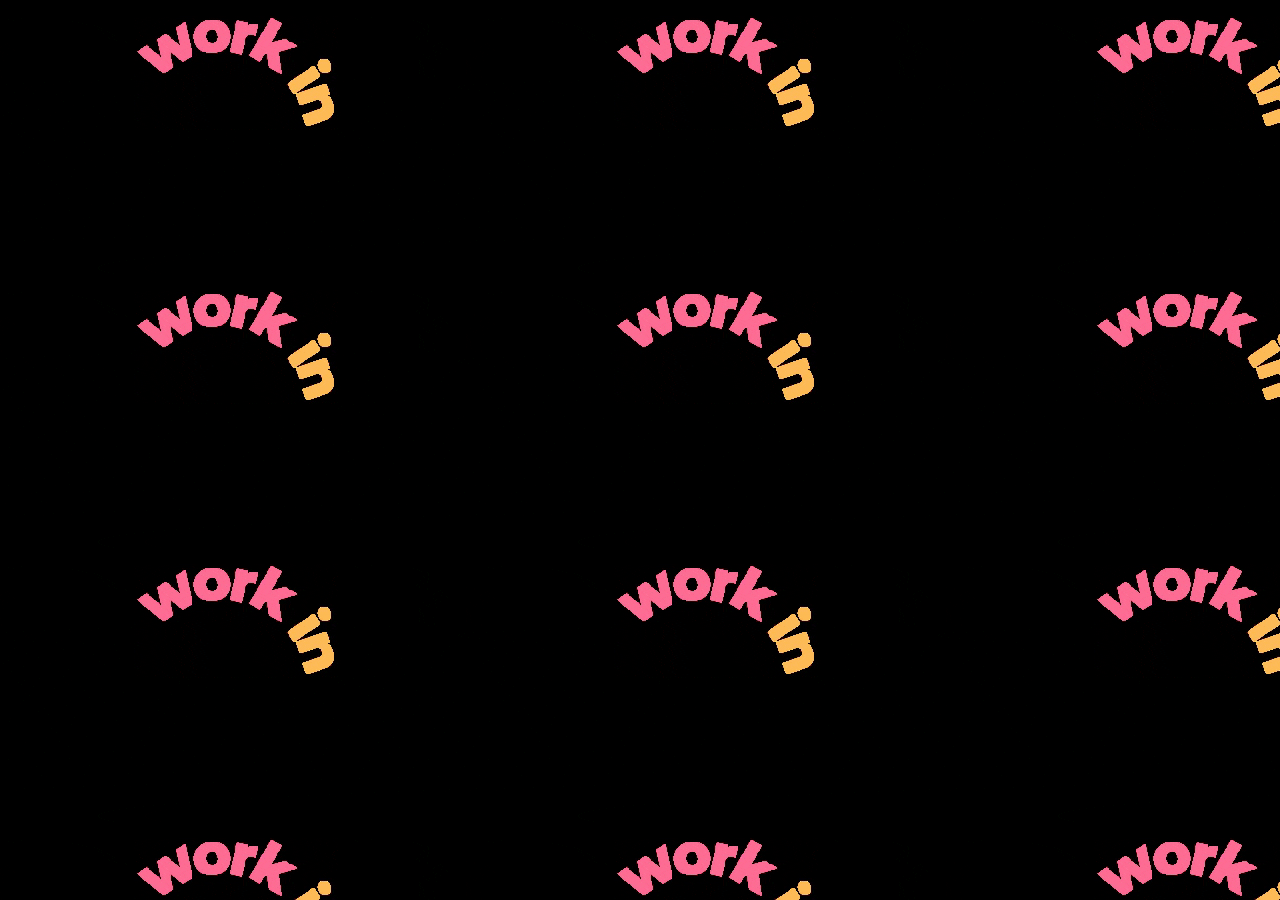
<file: about.html>
<html>
    <body>
        <style>
            body{
                background-image: url('https://0gaurav4.github.io/Python-Internship/assets/img/portfolio/progress.gif');
            }
        </style> 
    </body>
</html>
</file>
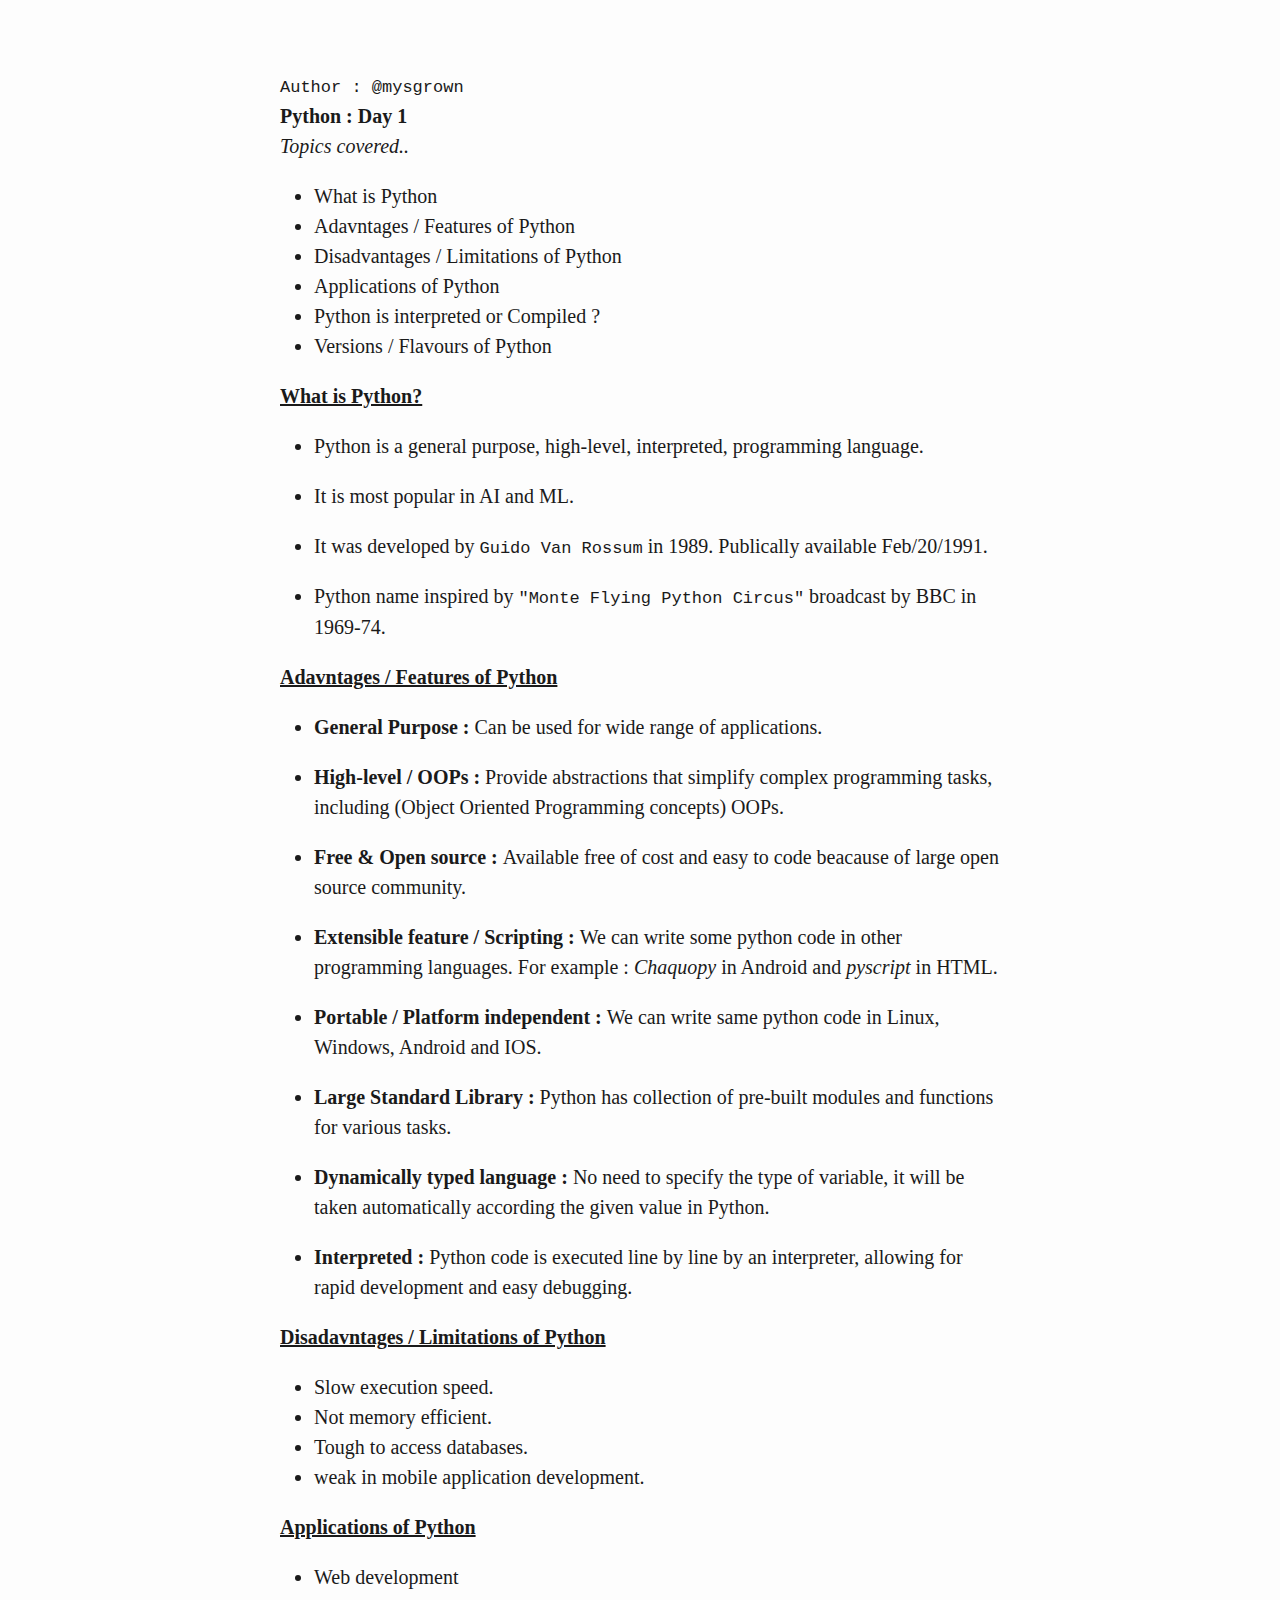
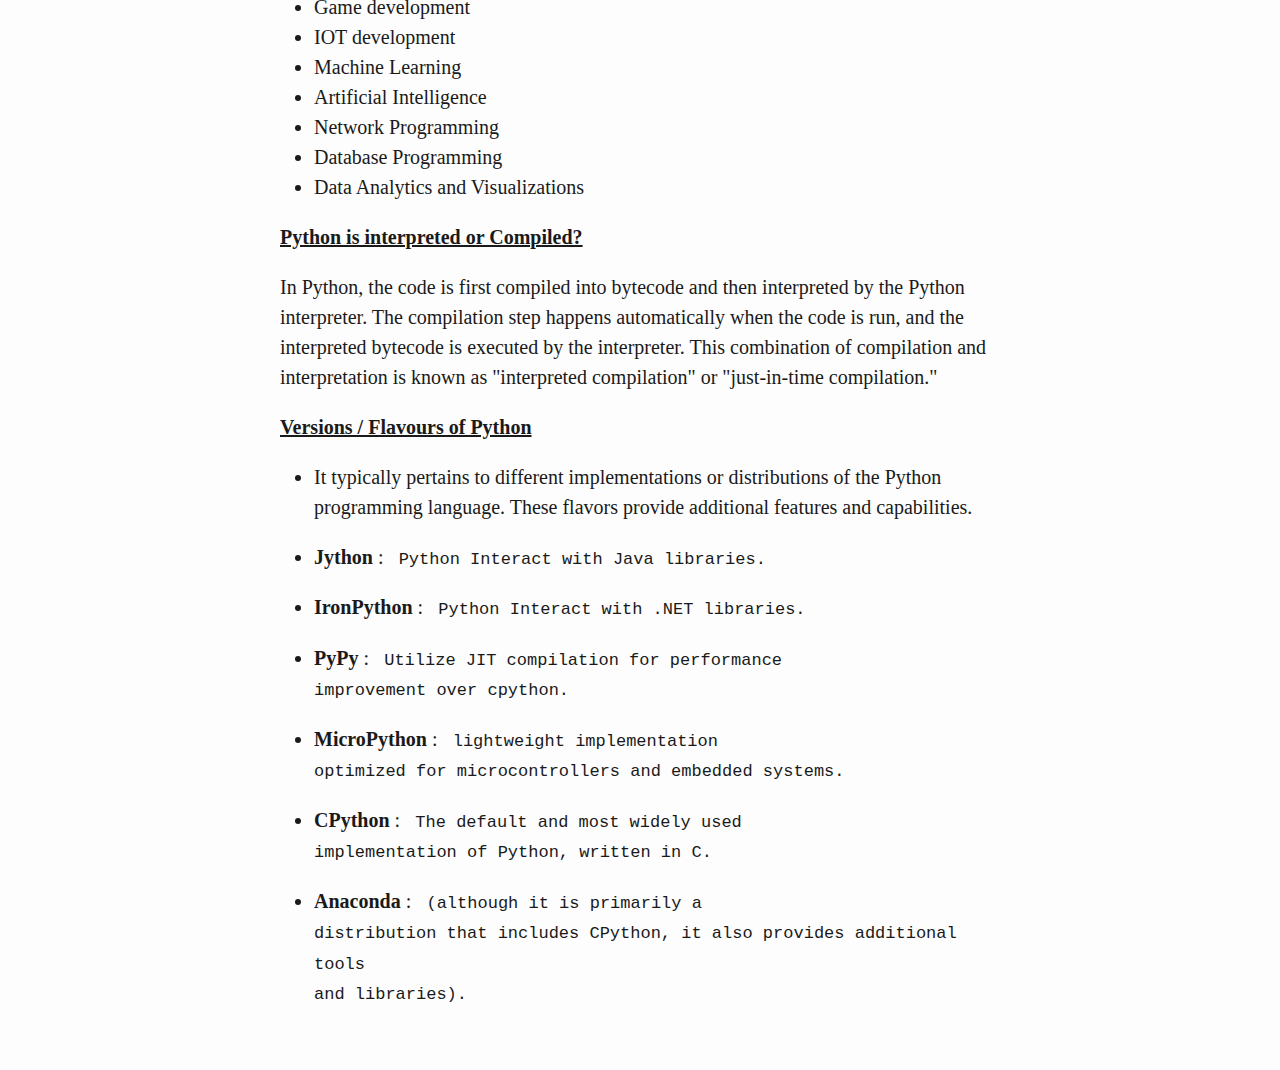
<file: day1.html>
<!DOCTYPE html>
<html xmlns="http://www.w3.org/1999/xhtml" lang="" xml:lang="">
<head>
  <meta charset="utf-8" />
  <meta name="generator" content="pandoc" />
  <meta name="viewport" content="width=device-width, initial-scale=1.0, user-scalable=yes" />
  <title>Day 1</title>
  <style>
    html {
      line-height: 1.5;
      font-family: Georgia, serif;
      font-size: 20px;
      color: #1a1a1a;
      background-color: #fdfdfd;
    }
    body {
      margin: 0 auto;
      max-width: 36em;
      padding-left: 50px;
      padding-right: 50px;
      padding-top: 50px;
      padding-bottom: 50px;
      hyphens: auto;
      overflow-wrap: break-word;
      text-rendering: optimizeLegibility;
      font-kerning: normal;
    }
    @media (max-width: 600px) {
      body {
        font-size: 0.9em;
        padding: 1em;
      }
      h1 {
        font-size: 1.8em;
      }
    }
    @media print {
      body {
        background-color: transparent;
        color: black;
        font-size: 12pt;
      }
      p, h2, h3 {
        orphans: 3;
        widows: 3;
      }
      h2, h3, h4 {
        page-break-after: avoid;
      }
    }
    p {
      margin: 1em 0;
    }
    a {
      color: #1a1a1a;
    }
    a:visited {
      color: #1a1a1a;
    }
    img {
      max-width: 100%;
    }
    h1, h2, h3, h4, h5, h6 {
      margin-top: 1.4em;
    }
    h5, h6 {
      font-size: 1em;
      font-style: italic;
    }
    h6 {
      font-weight: normal;
    }
    ol, ul {
      padding-left: 1.7em;
      margin-top: 1em;
    }
    li > ol, li > ul {
      margin-top: 0;
    }
    blockquote {
      margin: 1em 0 1em 1.7em;
      padding-left: 1em;
      border-left: 2px solid #e6e6e6;
      color: #606060;
    }
    code {
      font-family: Menlo, Monaco, 'Lucida Console', Consolas, monospace;
      font-size: 85%;
      margin: 0;
    }
    pre {
      margin: 1em 0;
      overflow: auto;
    }
    pre code {
      padding: 0;
      overflow: visible;
      overflow-wrap: normal;
    }
    .sourceCode {
     background-color: transparent;
     overflow: visible;
    }
    hr {
      background-color: #1a1a1a;
      border: none;
      height: 1px;
      margin: 1em 0;
    }
    table {
      margin: 1em 0;
      border-collapse: collapse;
      width: 100%;
      overflow-x: auto;
      display: block;
      font-variant-numeric: lining-nums tabular-nums;
    }
    table caption {
      margin-bottom: 0.75em;
    }
    tbody {
      margin-top: 0.5em;
      border-top: 1px solid #1a1a1a;
      border-bottom: 1px solid #1a1a1a;
    }
    th {
      border-top: 1px solid #1a1a1a;
      padding: 0.25em 0.5em 0.25em 0.5em;
    }
    td {
      padding: 0.125em 0.5em 0.25em 0.5em;
    }
    header {
      margin-bottom: 4em;
      text-align: center;
    }
    #TOC li {
      list-style: none;
    }
    #TOC ul {
      padding-left: 1.3em;
    }
    #TOC > ul {
      padding-left: 0;
    }
    #TOC a:not(:hover) {
      text-decoration: none;
    }
    code{white-space: pre-wrap;}
    span.smallcaps{font-variant: small-caps;}
    div.columns{display: flex; gap: min(4vw, 1.5em);}
    div.column{flex: auto; overflow-x: auto;}
    div.hanging-indent{margin-left: 1.5em; text-indent: -1.5em;}
    ul.task-list{list-style: none;}
    ul.task-list li input[type="checkbox"] {
      width: 0.8em;
      margin: 0 0.8em 0.2em -1.6em;
      vertical-align: middle;
    }
    .display.math{display: block; text-align: center; margin: 0.5rem auto;}
  </style>
  <!--[if lt IE 9]>
    <script src="//cdnjs.cloudflare.com/ajax/libs/html5shiv/3.7.3/html5shiv-printshiv.min.js"></script>
  <![endif]-->
</head>
<body>
<div class="cell markdown">
<p><code>Author : @mysgrown </code> <br> <b>Python : Day 1 </b> <br>
<em> Topics covered.. </em></p>
<ul>
<li>What is Python</li>
<li>Adavntages / Features of Python</li>
<li>Disadvantages / Limitations of Python</li>
<li>Applications of Python</li>
<li>Python is interpreted or Compiled ?</li>
<li>Versions / Flavours of Python</li>
</ul>
</div>
<div class="cell markdown">
<p><b><u> What is Python? </u> </b></p>
</div>
<div class="cell markdown">
<ul>
<li><p>Python is a general purpose, high-level, interpreted, programming
language.</p></li>
<li><p>It is most popular in AI and ML.</p></li>
<li><p>It was developed by <code>Guido Van Rossum</code> in 1989.
Publically available <date>Feb/20/1991</date>.</p></li>
<li><p>Python name inspired by <code>"Monte Flying Python Circus"</code>
broadcast by BBC in 1969-74.</p></li>
</ul>
</div>
<div class="cell markdown">
<p><b><u> Adavntages / Features of Python </u> </b></p>
</div>
<div class="cell markdown">
<ul>
<li><p><strong> General Purpose : </strong> Can be used for wide range
of applications.</p></li>
<li><p><strong> High-level / OOPs : </strong> Provide abstractions that
simplify complex programming tasks, including (Object Oriented
Programming concepts) OOPs.</p></li>
<li><p><strong> Free &amp; Open source : </strong> Available free of
cost and easy to code beacause of large open source community.</p></li>
<li><p><strong> Extensible feature / Scripting : </strong> We can write
some python code in other programming languages. For example :
<em>Chaquopy</em> in Android and <em>pyscript</em> in HTML.</p></li>
<li><p><strong> Portable / Platform independent : </strong> We can write
same python code in Linux, Windows, Android and IOS.</p></li>
<li><p><strong> Large Standard Library : </strong> Python has collection
of pre-built modules and functions for various tasks.</p></li>
<li><p><strong> Dynamically typed language : </strong> No need to
specify the type of variable, it will be taken automatically according
the given value in Python.</p></li>
<li><p><strong> Interpreted : </strong> Python code is executed line by
line by an interpreter, allowing for rapid development and easy
debugging.</p></li>
</ul>
</div>
<div class="cell markdown">
<p><b><u> Disadavntages / Limitations of Python </u> </b></p>
</div>
<div class="cell markdown">
<ul>
<li>Slow execution speed.</li>
<li>Not memory efficient.</li>
<li>Tough to access databases.</li>
<li>weak in mobile application development.</li>
</ul>
</div>
<div class="cell markdown">
<p><b><u> Applications of Python </u> </b></p>
</div>
<div class="cell markdown">
<ul>
<li>Web development</li>
<li>Game development</li>
<li>IOT development</li>
<li>Machine Learning</li>
<li>Artificial Intelligence</li>
<li>Network Programming</li>
<li>Database Programming</li>
<li>Data Analytics and Visualizations</li>
</ul>
</div>
<div class="cell markdown">
<p><b><u> Python is interpreted or Compiled? </u> </b></p>
</div>
<div class="cell markdown">
<p>In Python, the code is first compiled into bytecode and then
interpreted by the Python interpreter. The compilation step happens
automatically when the code is run, and the interpreted bytecode is
executed by the interpreter. This combination of compilation and
interpretation is known as "interpreted compilation" or "just-in-time
compilation."</p>
</div>
<div class="cell markdown">
<p><b><u> Versions / Flavours of Python </u> </b></p>
</div>
<div class="cell markdown">
<ul>
<li><p>It typically pertains to different implementations or
distributions of the Python programming language. These flavors provide
additional features and capabilities.</p></li>
<li><p><b> Jython </b> : <code> Python Interact with Java libraries.
</code></p></li>
<li><p><b> IronPython </b> : <code> Python Interact with .NET libraries.
</code></p></li>
<li><p><b> PyPy </b> : <code> Utilize JIT compilation for performance
improvement over cpython. </code></p></li>
<li><p><b> MicroPython </b> : <code> lightweight implementation
optimized for microcontrollers and embedded systems.</code></p></li>
<li><p><b> CPython </b> : <code> The default and most widely used
implementation of Python, written in C. </code></p></li>
<li><p><b> Anaconda </b> : <code> (although it is primarily a
distribution that includes CPython, it also provides additional tools
and libraries). </code></p></li>
</ul>
</div>
<div class="cell markdown">

</div>
</body>
</html>
</file>
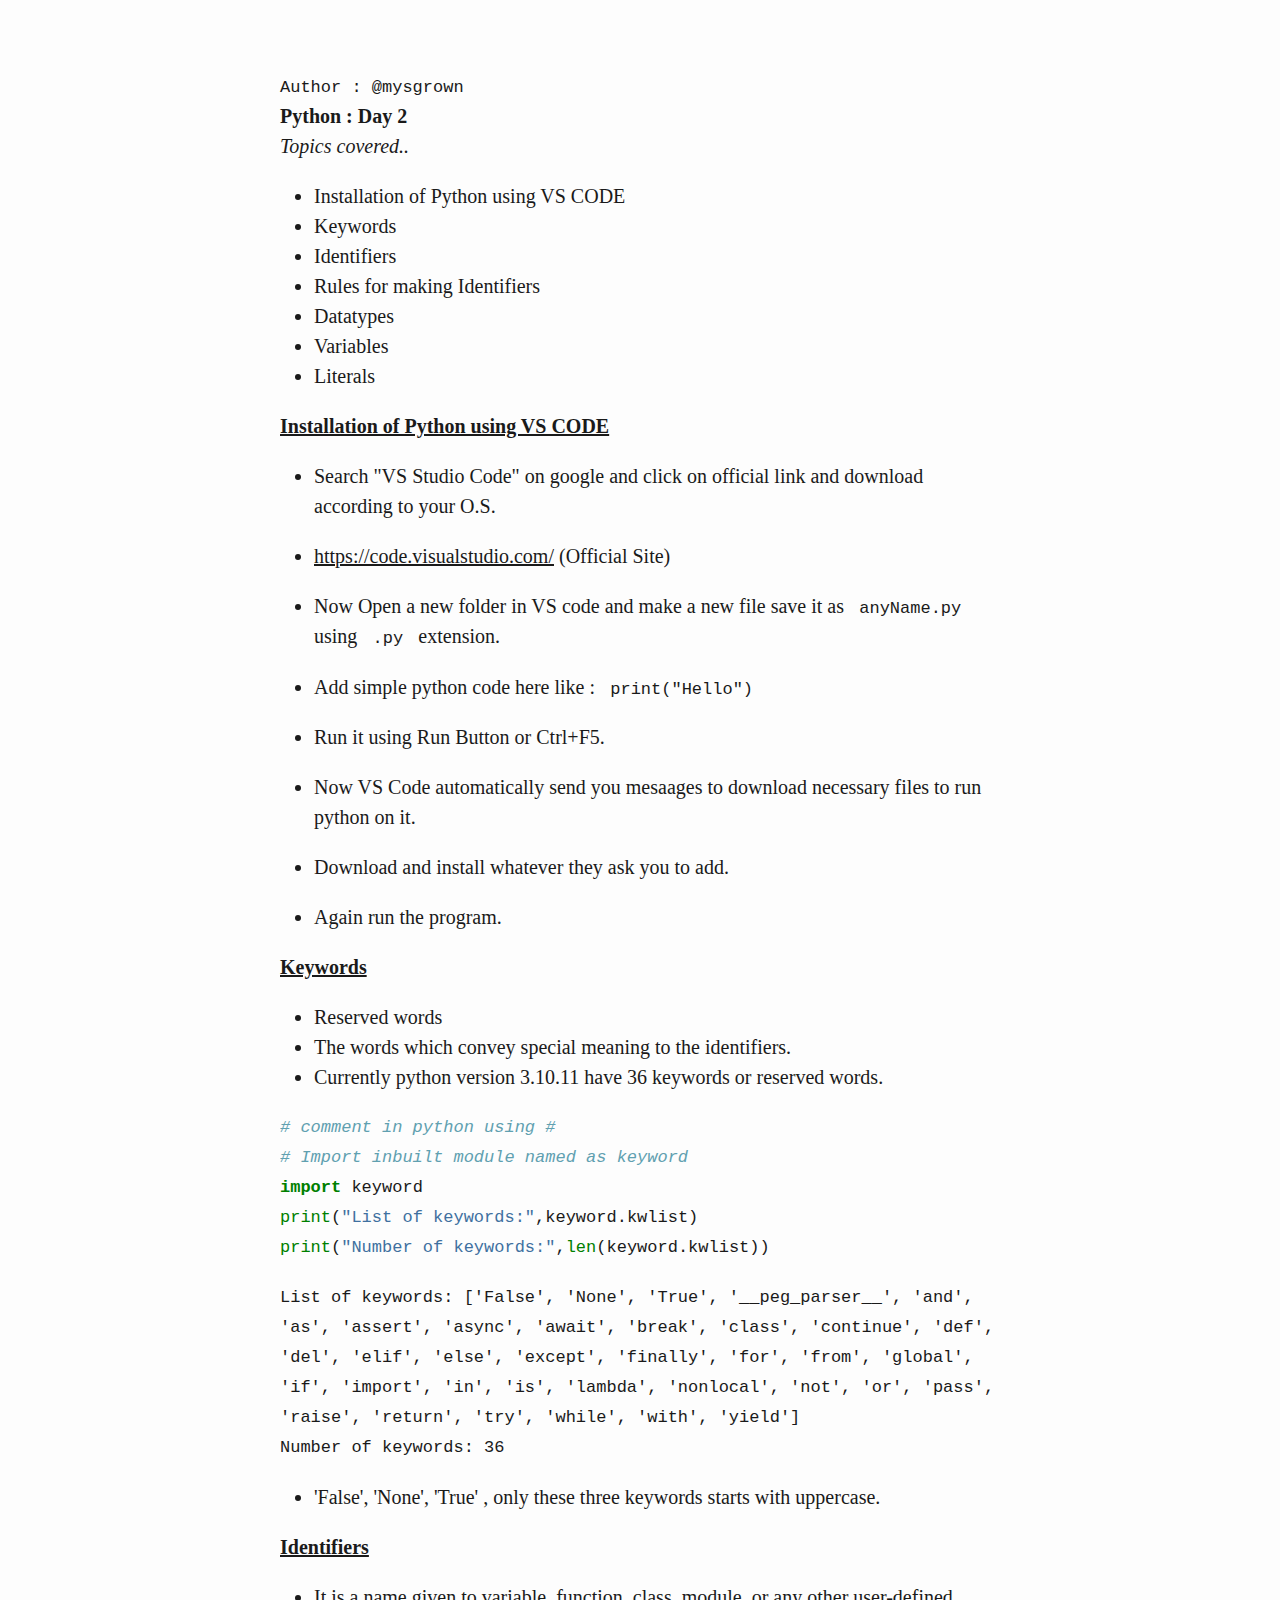
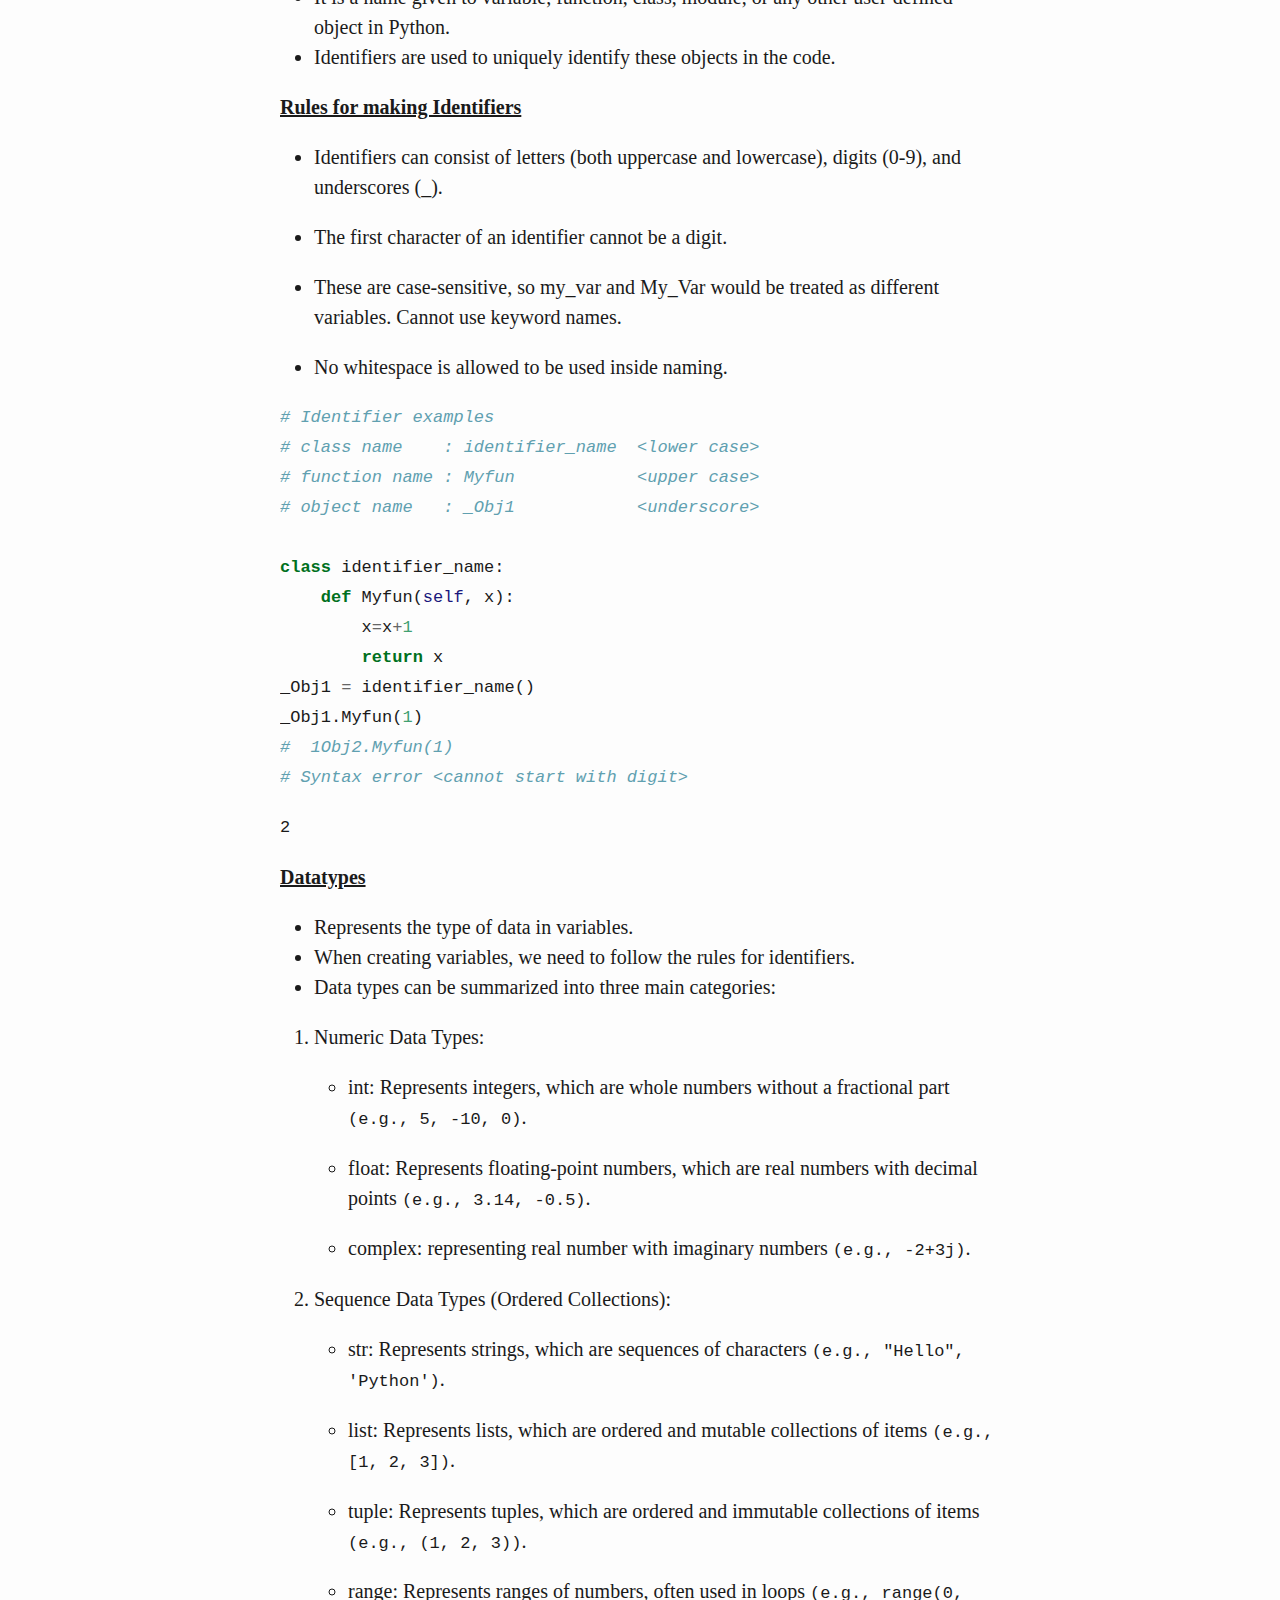
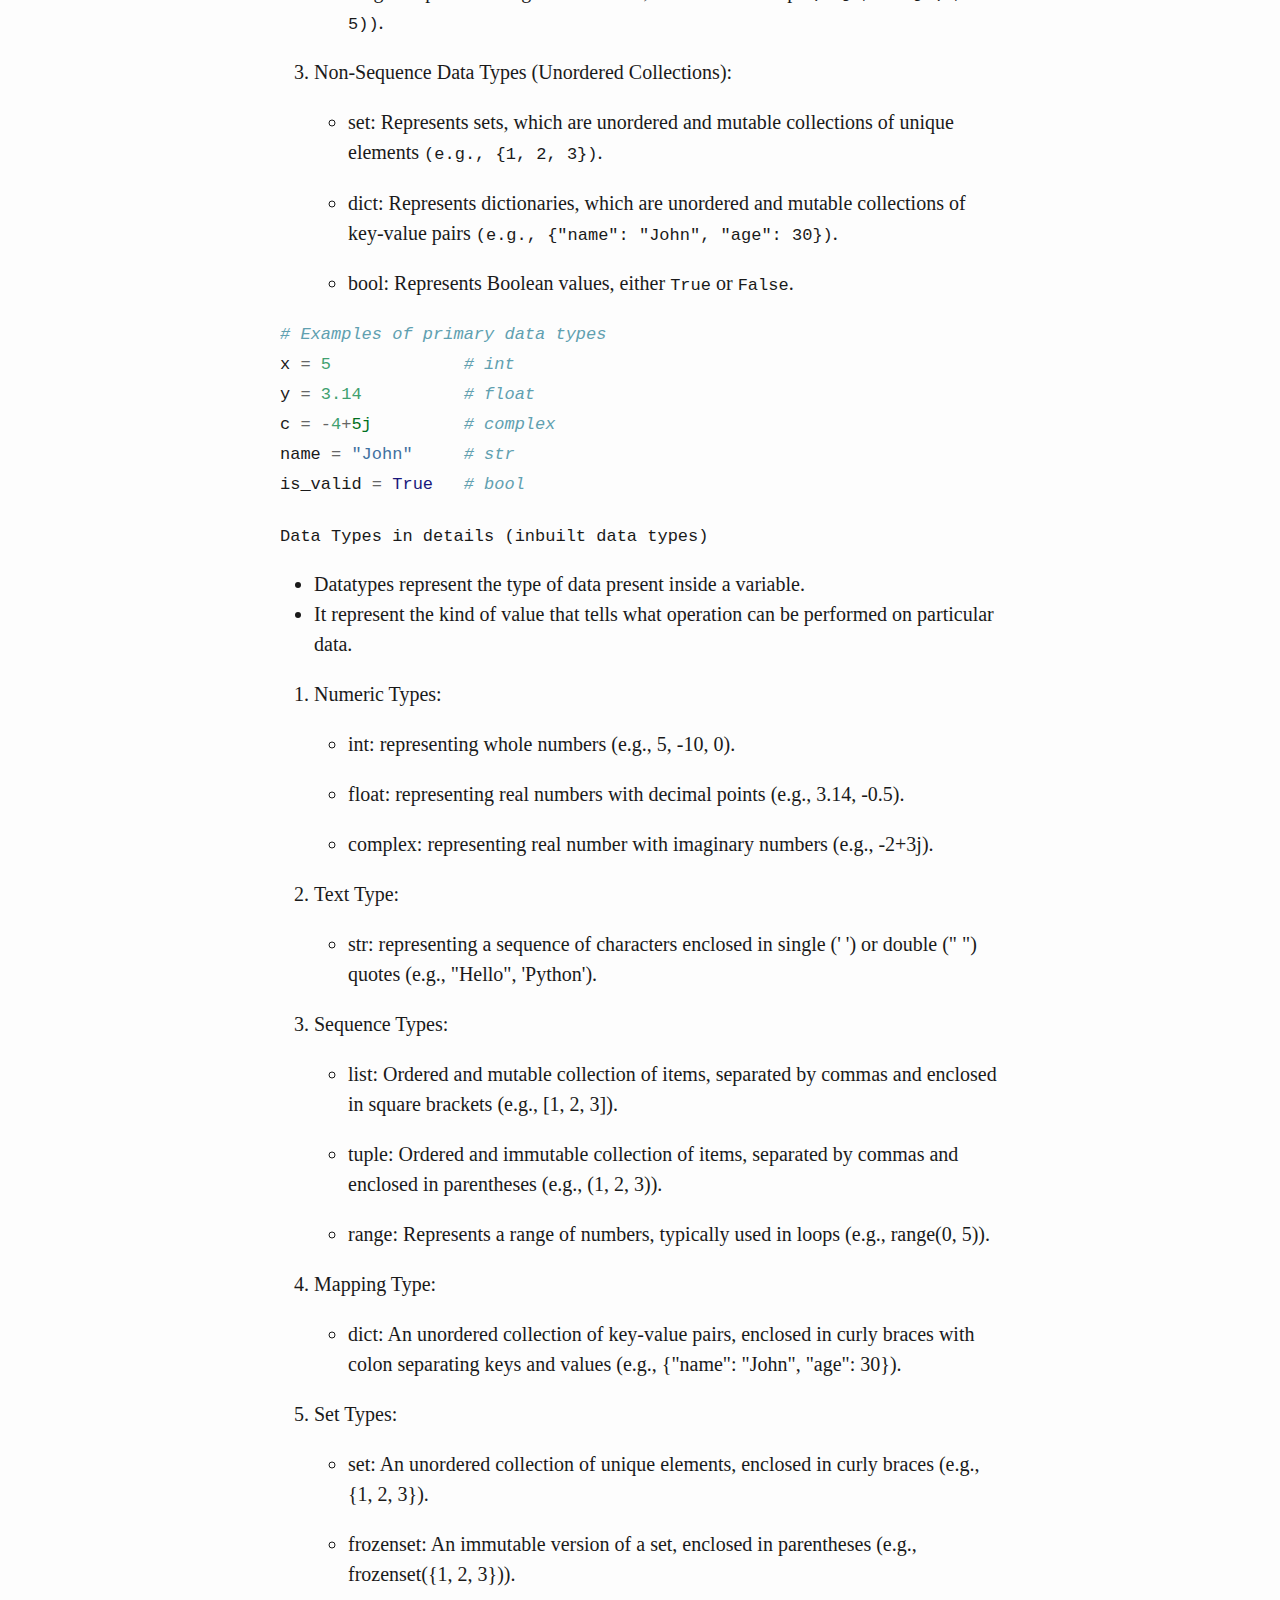
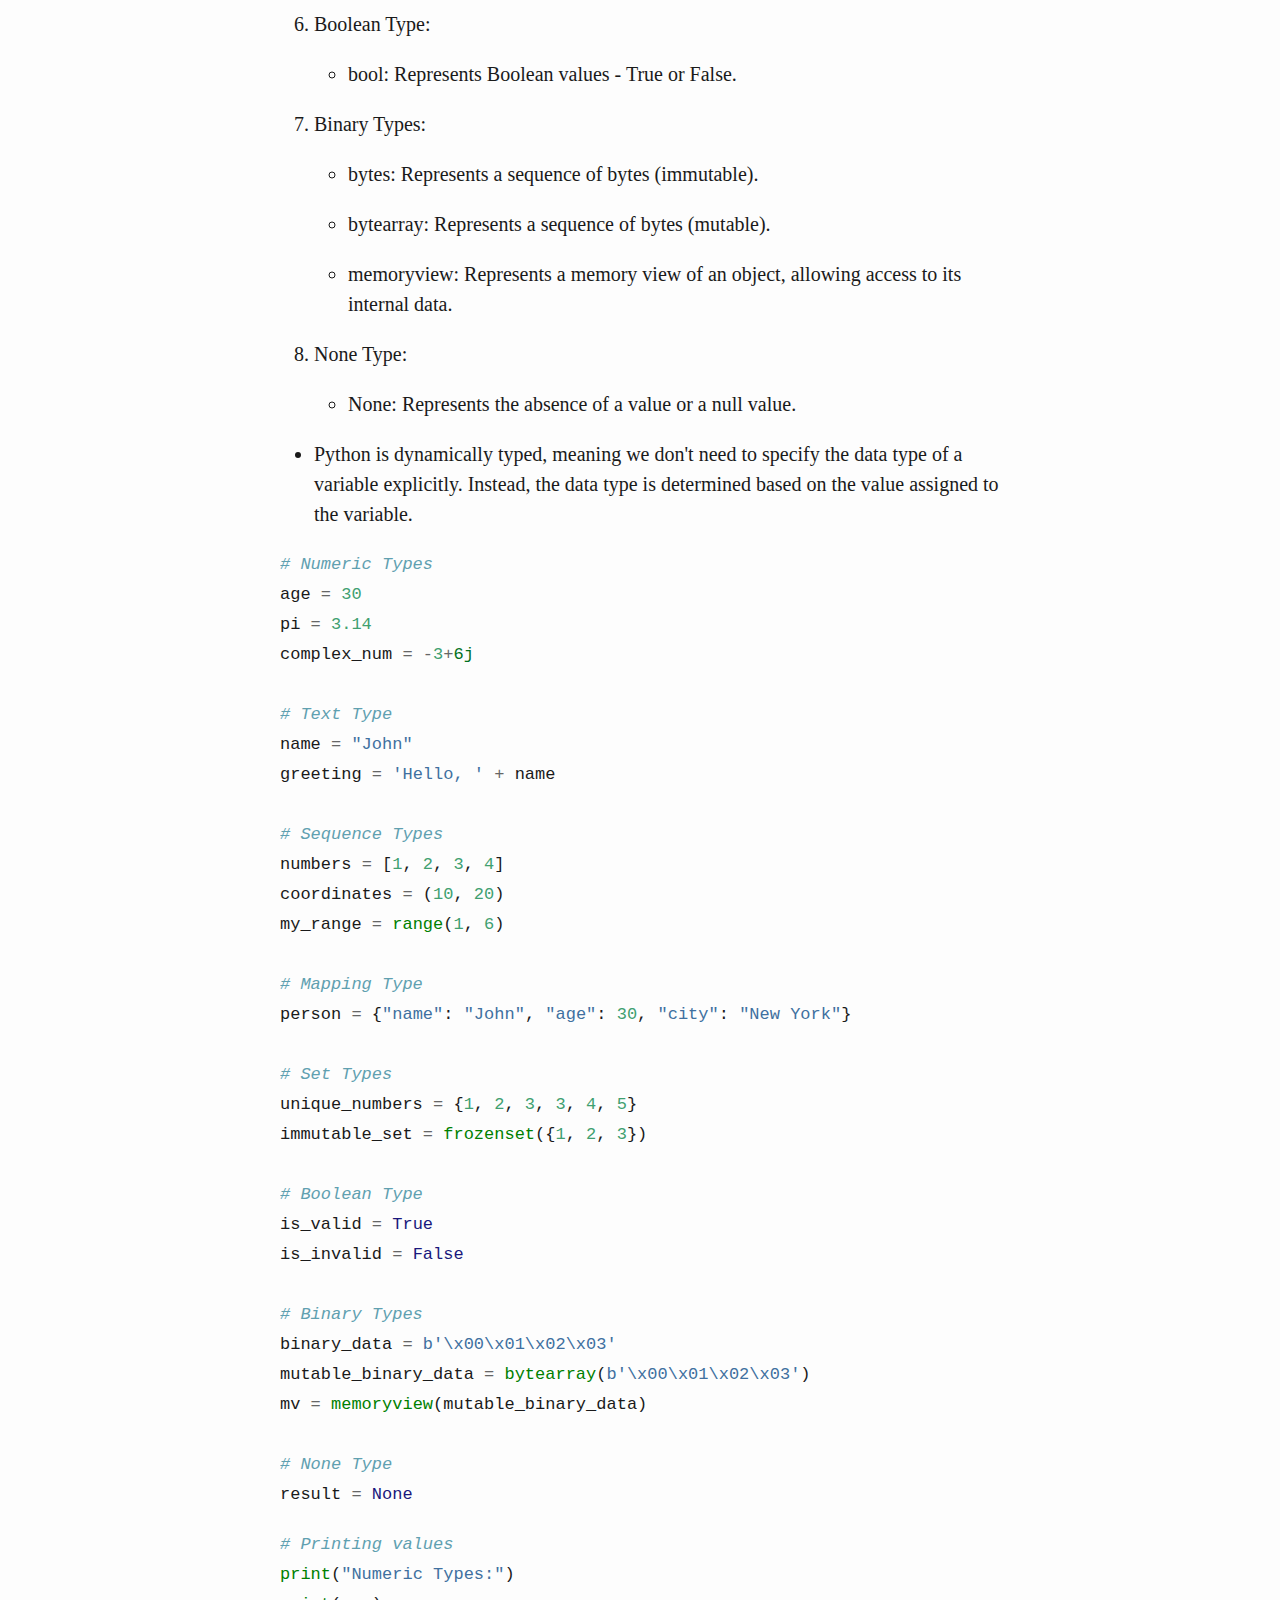
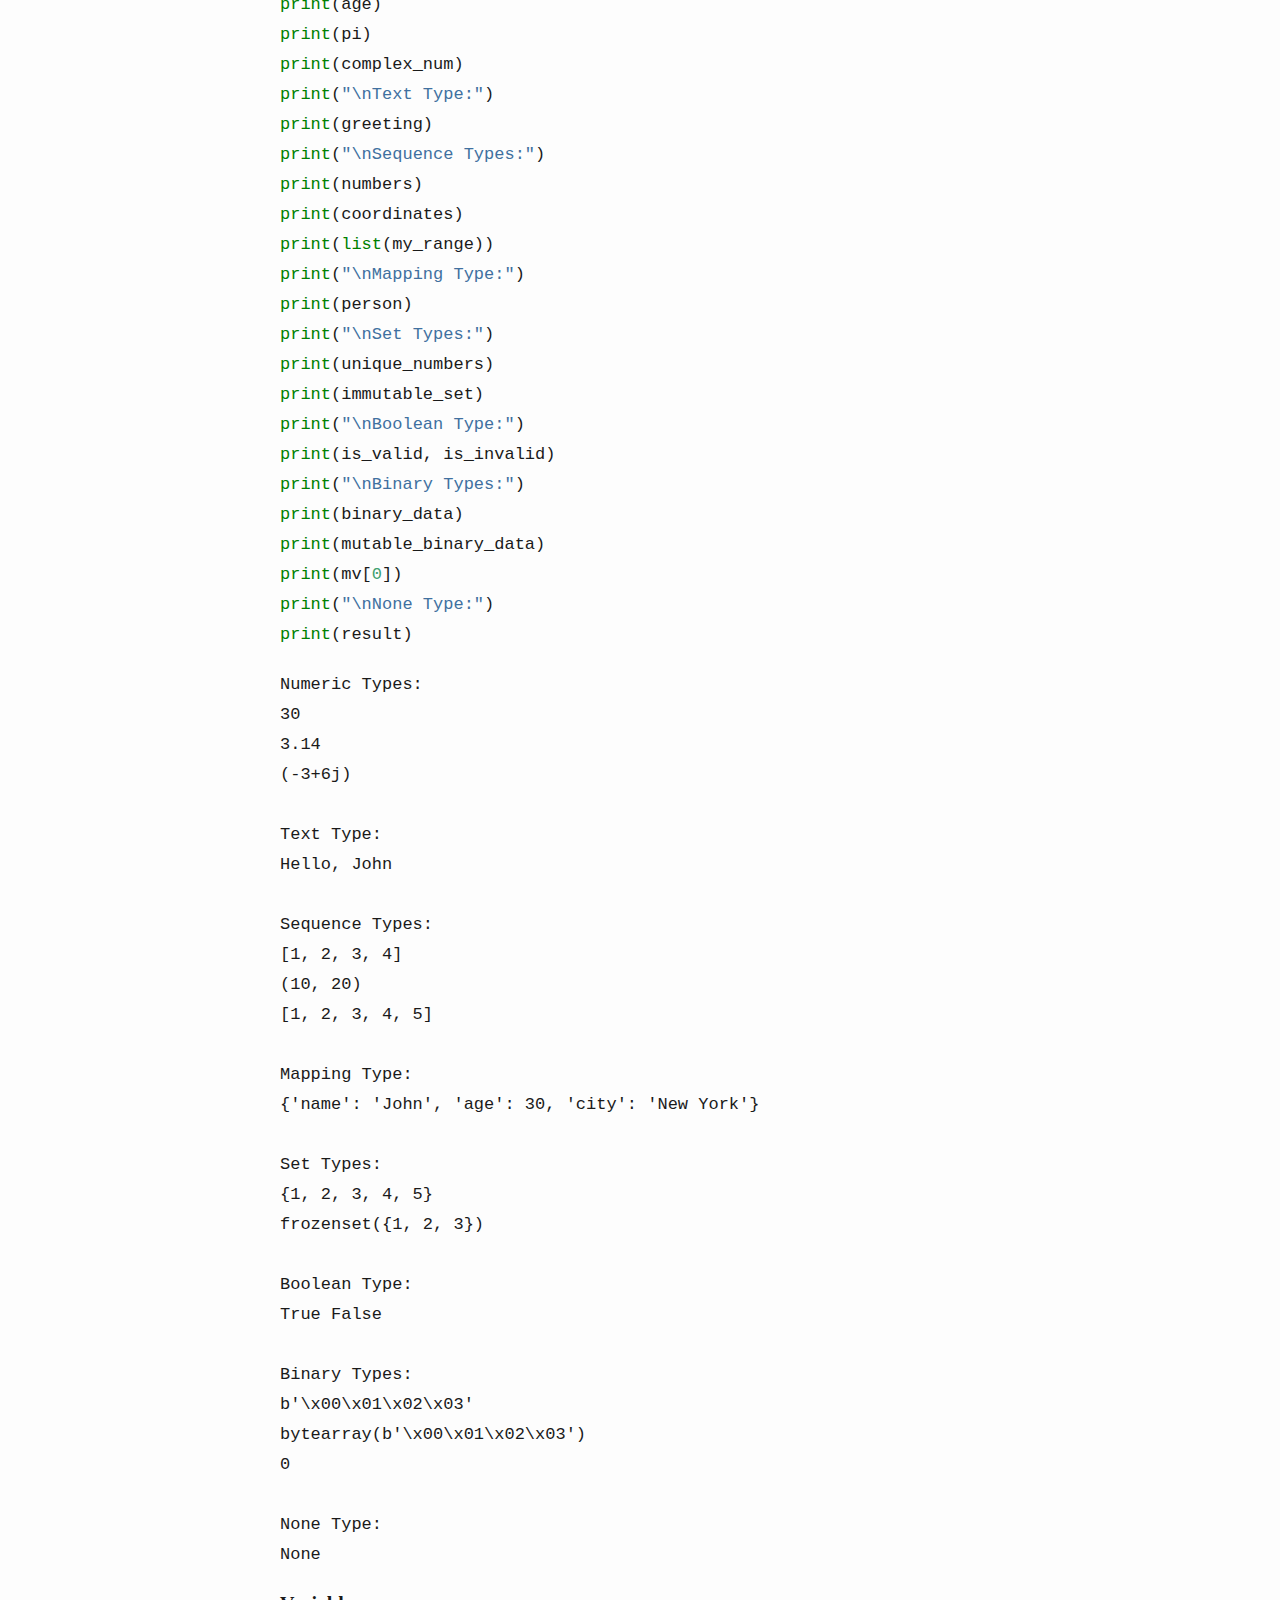
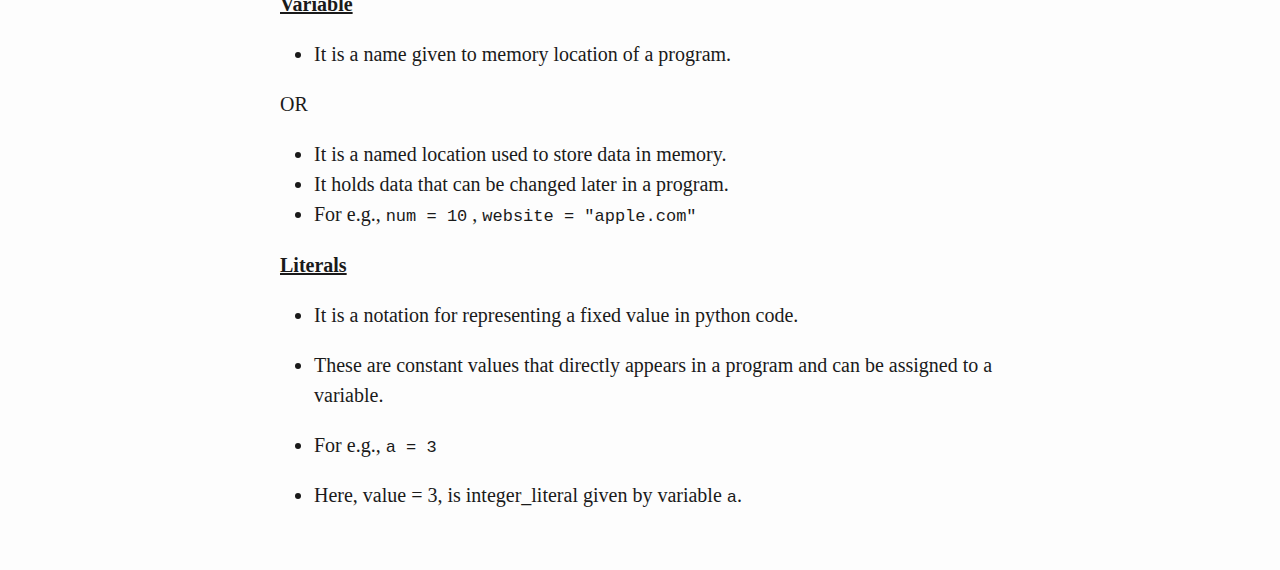
<file: day2.html>
<!DOCTYPE html>
<html xmlns="http://www.w3.org/1999/xhtml" lang="" xml:lang="">
<head>
  <meta charset="utf-8" />
  <meta name="generator" content="pandoc" />
  <meta name="viewport" content="width=device-width, initial-scale=1.0, user-scalable=yes" />
  <title>Day 2</title>
  <style>
    html {
      line-height: 1.5;
      font-family: Georgia, serif;
      font-size: 20px;
      color: #1a1a1a;
      background-color: #fdfdfd;
    }
    body {
      margin: 0 auto;
      max-width: 36em;
      padding-left: 50px;
      padding-right: 50px;
      padding-top: 50px;
      padding-bottom: 50px;
      hyphens: auto;
      overflow-wrap: break-word;
      text-rendering: optimizeLegibility;
      font-kerning: normal;
    }
    @media (max-width: 600px) {
      body {
        font-size: 0.9em;
        padding: 1em;
      }
      h1 {
        font-size: 1.8em;
      }
    }
    @media print {
      body {
        background-color: transparent;
        color: black;
        font-size: 12pt;
      }
      p, h2, h3 {
        orphans: 3;
        widows: 3;
      }
      h2, h3, h4 {
        page-break-after: avoid;
      }
    }
    p {
      margin: 1em 0;
    }
    a {
      color: #1a1a1a;
    }
    a:visited {
      color: #1a1a1a;
    }
    img {
      max-width: 100%;
    }
    h1, h2, h3, h4, h5, h6 {
      margin-top: 1.4em;
    }
    h5, h6 {
      font-size: 1em;
      font-style: italic;
    }
    h6 {
      font-weight: normal;
    }
    ol, ul {
      padding-left: 1.7em;
      margin-top: 1em;
    }
    li > ol, li > ul {
      margin-top: 0;
    }
    blockquote {
      margin: 1em 0 1em 1.7em;
      padding-left: 1em;
      border-left: 2px solid #e6e6e6;
      color: #606060;
    }
    code {
      font-family: Menlo, Monaco, 'Lucida Console', Consolas, monospace;
      font-size: 85%;
      margin: 0;
    }
    pre {
      margin: 1em 0;
      overflow: auto;
    }
    pre code {
      padding: 0;
      overflow: visible;
      overflow-wrap: normal;
    }
    .sourceCode {
     background-color: transparent;
     overflow: visible;
    }
    hr {
      background-color: #1a1a1a;
      border: none;
      height: 1px;
      margin: 1em 0;
    }
    table {
      margin: 1em 0;
      border-collapse: collapse;
      width: 100%;
      overflow-x: auto;
      display: block;
      font-variant-numeric: lining-nums tabular-nums;
    }
    table caption {
      margin-bottom: 0.75em;
    }
    tbody {
      margin-top: 0.5em;
      border-top: 1px solid #1a1a1a;
      border-bottom: 1px solid #1a1a1a;
    }
    th {
      border-top: 1px solid #1a1a1a;
      padding: 0.25em 0.5em 0.25em 0.5em;
    }
    td {
      padding: 0.125em 0.5em 0.25em 0.5em;
    }
    header {
      margin-bottom: 4em;
      text-align: center;
    }
    #TOC li {
      list-style: none;
    }
    #TOC ul {
      padding-left: 1.3em;
    }
    #TOC > ul {
      padding-left: 0;
    }
    #TOC a:not(:hover) {
      text-decoration: none;
    }
    code{white-space: pre-wrap;}
    span.smallcaps{font-variant: small-caps;}
    div.columns{display: flex; gap: min(4vw, 1.5em);}
    div.column{flex: auto; overflow-x: auto;}
    div.hanging-indent{margin-left: 1.5em; text-indent: -1.5em;}
    ul.task-list{list-style: none;}
    ul.task-list li input[type="checkbox"] {
      width: 0.8em;
      margin: 0 0.8em 0.2em -1.6em;
      vertical-align: middle;
    }
    pre > code.sourceCode { white-space: pre; position: relative; }
    pre > code.sourceCode > span { display: inline-block; line-height: 1.25; }
    pre > code.sourceCode > span:empty { height: 1.2em; }
    .sourceCode { overflow: visible; }
    code.sourceCode > span { color: inherit; text-decoration: inherit; }
    div.sourceCode { margin: 1em 0; }
    pre.sourceCode { margin: 0; }
    @media screen {
    div.sourceCode { overflow: auto; }
    }
    @media print {
    pre > code.sourceCode { white-space: pre-wrap; }
    pre > code.sourceCode > span { text-indent: -5em; padding-left: 5em; }
    }
    pre.numberSource code
      { counter-reset: source-line 0; }
    pre.numberSource code > span
      { position: relative; left: -4em; counter-increment: source-line; }
    pre.numberSource code > span > a:first-child::before
      { content: counter(source-line);
        position: relative; left: -1em; text-align: right; vertical-align: baseline;
        border: none; display: inline-block;
        -webkit-touch-callout: none; -webkit-user-select: none;
        -khtml-user-select: none; -moz-user-select: none;
        -ms-user-select: none; user-select: none;
        padding: 0 4px; width: 4em;
        color: #aaaaaa;
      }
    pre.numberSource { margin-left: 3em; border-left: 1px solid #aaaaaa;  padding-left: 4px; }
    div.sourceCode
      {   }
    @media screen {
    pre > code.sourceCode > span > a:first-child::before { text-decoration: underline; }
    }
    code span.al { color: #ff0000; font-weight: bold; } /* Alert */
    code span.an { color: #60a0b0; font-weight: bold; font-style: italic; } /* Annotation */
    code span.at { color: #7d9029; } /* Attribute */
    code span.bn { color: #40a070; } /* BaseN */
    code span.bu { color: #008000; } /* BuiltIn */
    code span.cf { color: #007020; font-weight: bold; } /* ControlFlow */
    code span.ch { color: #4070a0; } /* Char */
    code span.cn { color: #880000; } /* Constant */
    code span.co { color: #60a0b0; font-style: italic; } /* Comment */
    code span.cv { color: #60a0b0; font-weight: bold; font-style: italic; } /* CommentVar */
    code span.do { color: #ba2121; font-style: italic; } /* Documentation */
    code span.dt { color: #902000; } /* DataType */
    code span.dv { color: #40a070; } /* DecVal */
    code span.er { color: #ff0000; font-weight: bold; } /* Error */
    code span.ex { } /* Extension */
    code span.fl { color: #40a070; } /* Float */
    code span.fu { color: #06287e; } /* Function */
    code span.im { color: #008000; font-weight: bold; } /* Import */
    code span.in { color: #60a0b0; font-weight: bold; font-style: italic; } /* Information */
    code span.kw { color: #007020; font-weight: bold; } /* Keyword */
    code span.op { color: #666666; } /* Operator */
    code span.ot { color: #007020; } /* Other */
    code span.pp { color: #bc7a00; } /* Preprocessor */
    code span.sc { color: #4070a0; } /* SpecialChar */
    code span.ss { color: #bb6688; } /* SpecialString */
    code span.st { color: #4070a0; } /* String */
    code span.va { color: #19177c; } /* Variable */
    code span.vs { color: #4070a0; } /* VerbatimString */
    code span.wa { color: #60a0b0; font-weight: bold; font-style: italic; } /* Warning */
    .display.math{display: block; text-align: center; margin: 0.5rem auto;}
  </style>
  <!--[if lt IE 9]>
    <script src="//cdnjs.cloudflare.com/ajax/libs/html5shiv/3.7.3/html5shiv-printshiv.min.js"></script>
  <![endif]-->
</head>
<body>
<div class="cell markdown">
<p><code>Author : @mysgrown </code> <br> <b>Python : Day 2 </b> <br>
<em> Topics covered.. </em></p>
<ul>
<li>Installation of Python using VS CODE</li>
<li>Keywords</li>
<li>Identifiers</li>
<li>Rules for making Identifiers</li>
<li>Datatypes</li>
<li>Variables</li>
<li>Literals</li>
</ul>
</div>
<div class="cell markdown">
<p><b> <u> Installation of Python using VS CODE </u> </b></p>
</div>
<div class="cell markdown">
<ul>
<li><p>Search "VS Studio Code" on google and click on official link and
download according to your O.S.</p></li>
<li><p><a href="https://code.visualstudio.com/"
class="uri">https://code.visualstudio.com/</a> (Official Site)</p></li>
<li><p>Now Open a new folder in VS code and make a new file save it as
<code> anyName.py </code> using <code> .py </code> extension.</p></li>
<li><p>Add simple python code here like : <code> print("Hello")
</code></p></li>
<li><p>Run it using Run Button or Ctrl+F5.</p></li>
<li><p>Now VS Code automatically send you mesaages to download necessary
files to run python on it.</p></li>
<li><p>Download and install whatever they ask you to add.</p></li>
<li><p>Again run the program.</p></li>
</ul>
</div>
<div class="cell markdown">
<p><b> <u> Keywords </u> </b></p>
</div>
<div class="cell markdown">
<ul>
<li>Reserved words</li>
<li>The words which convey special meaning to the identifiers.</li>
<li>Currently python version 3.10.11 have 36 keywords or reserved
words.</li>
</ul>
</div>
<div class="cell code" data-execution_count="41">
<div class="sourceCode" id="cb1"><pre
class="sourceCode python"><code class="sourceCode python"><span id="cb1-1"><a href="#cb1-1" aria-hidden="true" tabindex="-1"></a><span class="co"># comment in python using #</span></span>
<span id="cb1-2"><a href="#cb1-2" aria-hidden="true" tabindex="-1"></a><span class="co"># Import inbuilt module named as keyword</span></span>
<span id="cb1-3"><a href="#cb1-3" aria-hidden="true" tabindex="-1"></a><span class="im">import</span> keyword</span>
<span id="cb1-4"><a href="#cb1-4" aria-hidden="true" tabindex="-1"></a><span class="bu">print</span>(<span class="st">&quot;List of keywords:&quot;</span>,keyword.kwlist)</span>
<span id="cb1-5"><a href="#cb1-5" aria-hidden="true" tabindex="-1"></a><span class="bu">print</span>(<span class="st">&quot;Number of keywords:&quot;</span>,<span class="bu">len</span>(keyword.kwlist))</span></code></pre></div>
<div class="output stream stdout">
<pre><code>List of keywords: [&#39;False&#39;, &#39;None&#39;, &#39;True&#39;, &#39;__peg_parser__&#39;, &#39;and&#39;, &#39;as&#39;, &#39;assert&#39;, &#39;async&#39;, &#39;await&#39;, &#39;break&#39;, &#39;class&#39;, &#39;continue&#39;, &#39;def&#39;, &#39;del&#39;, &#39;elif&#39;, &#39;else&#39;, &#39;except&#39;, &#39;finally&#39;, &#39;for&#39;, &#39;from&#39;, &#39;global&#39;, &#39;if&#39;, &#39;import&#39;, &#39;in&#39;, &#39;is&#39;, &#39;lambda&#39;, &#39;nonlocal&#39;, &#39;not&#39;, &#39;or&#39;, &#39;pass&#39;, &#39;raise&#39;, &#39;return&#39;, &#39;try&#39;, &#39;while&#39;, &#39;with&#39;, &#39;yield&#39;]
Number of keywords: 36
</code></pre>
</div>
</div>
<div class="cell markdown">
<ul>
<li>'False', 'None', 'True' , only these three keywords starts with
uppercase.</li>
</ul>
</div>
<div class="cell markdown">
<p><b> <u> Identifiers </u> </b></p>
</div>
<div class="cell markdown">
<ul>
<li>It is a name given to variable, function, class, module, or any
other user-defined object in Python.</li>
<li>Identifiers are used to uniquely identify these objects in the
code.</li>
</ul>
</div>
<div class="cell markdown">
<p><b> <u> Rules for making Identifiers </u> </b></p>
</div>
<div class="cell markdown">
<ul>
<li><p>Identifiers can consist of letters (both uppercase and
lowercase), digits (0-9), and underscores (_).</p></li>
<li><p>The first character of an identifier cannot be a digit.</p></li>
<li><p>These are case-sensitive, so my_var and My_Var would be treated
as different variables. Cannot use keyword names.</p></li>
<li><p>No whitespace is allowed to be used inside naming.</p></li>
</ul>
</div>
<div class="cell code" data-execution_count="54">
<div class="sourceCode" id="cb3"><pre
class="sourceCode python"><code class="sourceCode python"><span id="cb3-1"><a href="#cb3-1" aria-hidden="true" tabindex="-1"></a><span class="co"># Identifier examples</span></span>
<span id="cb3-2"><a href="#cb3-2" aria-hidden="true" tabindex="-1"></a><span class="co"># class name    : identifier_name  &lt;lower case&gt;</span></span>
<span id="cb3-3"><a href="#cb3-3" aria-hidden="true" tabindex="-1"></a><span class="co"># function name : Myfun            &lt;upper case&gt;</span></span>
<span id="cb3-4"><a href="#cb3-4" aria-hidden="true" tabindex="-1"></a><span class="co"># object name   : _Obj1            &lt;underscore&gt;</span></span>
<span id="cb3-5"><a href="#cb3-5" aria-hidden="true" tabindex="-1"></a></span>
<span id="cb3-6"><a href="#cb3-6" aria-hidden="true" tabindex="-1"></a><span class="kw">class</span> identifier_name:</span>
<span id="cb3-7"><a href="#cb3-7" aria-hidden="true" tabindex="-1"></a>    <span class="kw">def</span> Myfun(<span class="va">self</span>, x):</span>
<span id="cb3-8"><a href="#cb3-8" aria-hidden="true" tabindex="-1"></a>        x<span class="op">=</span>x<span class="op">+</span><span class="dv">1</span></span>
<span id="cb3-9"><a href="#cb3-9" aria-hidden="true" tabindex="-1"></a>        <span class="cf">return</span> x</span>
<span id="cb3-10"><a href="#cb3-10" aria-hidden="true" tabindex="-1"></a>_Obj1 <span class="op">=</span> identifier_name()</span>
<span id="cb3-11"><a href="#cb3-11" aria-hidden="true" tabindex="-1"></a>_Obj1.Myfun(<span class="dv">1</span>)</span>
<span id="cb3-12"><a href="#cb3-12" aria-hidden="true" tabindex="-1"></a><span class="co">#  1Obj2.Myfun(1)</span></span>
<span id="cb3-13"><a href="#cb3-13" aria-hidden="true" tabindex="-1"></a><span class="co"># Syntax error &lt;cannot start with digit&gt;</span></span></code></pre></div>
<div class="output execute_result" data-execution_count="54">
<pre><code>2</code></pre>
</div>
</div>
<div class="cell markdown">
<p><b> <u> Datatypes </u> </b></p>
</div>
<div class="cell markdown">
<ul>
<li>Represents the type of data in variables.</li>
<li>When creating variables, we need to follow the rules for
identifiers.</li>
<li>Data types can be summarized into three main categories:</li>
</ul>
<ol>
<li><p>Numeric Data Types:</p>
<ul>
<li><p>int: Represents integers, which are whole numbers without a
fractional part <code>(e.g., 5, -10, 0)</code>.</p></li>
<li><p>float: Represents floating-point numbers, which are real numbers
with decimal points <code>(e.g., 3.14, -0.5)</code>.</p></li>
<li><p>complex: representing real number with imaginary numbers
<code>(e.g., -2+3j)</code>.</p></li>
</ul></li>
<li><p>Sequence Data Types (Ordered Collections):</p>
<ul>
<li><p>str: Represents strings, which are sequences of characters
<code>(e.g., "Hello", 'Python')</code>.</p></li>
<li><p>list: Represents lists, which are ordered and mutable collections
of items <code>(e.g., [1, 2, 3])</code>.</p></li>
<li><p>tuple: Represents tuples, which are ordered and immutable
collections of items <code>(e.g., (1, 2, 3))</code>.</p></li>
<li><p>range: Represents ranges of numbers, often used in loops
<code>(e.g., range(0, 5))</code>.</p></li>
</ul></li>
<li><p>Non-Sequence Data Types (Unordered Collections):</p>
<ul>
<li><p>set: Represents sets, which are unordered and mutable collections
of unique elements <code>(e.g., {1, 2, 3})</code>.</p></li>
<li><p>dict: Represents dictionaries, which are unordered and mutable
collections of key-value pairs
<code>(e.g., {"name": "John", "age": 30})</code>.</p></li>
<li><p>bool: Represents Boolean values, either <code>True</code> or
<code>False</code>.</p></li>
</ul></li>
</ol>
</div>
<div class="cell code" data-execution_count="59">
<div class="sourceCode" id="cb5"><pre
class="sourceCode python"><code class="sourceCode python"><span id="cb5-1"><a href="#cb5-1" aria-hidden="true" tabindex="-1"></a><span class="co"># Examples of primary data types</span></span>
<span id="cb5-2"><a href="#cb5-2" aria-hidden="true" tabindex="-1"></a>x <span class="op">=</span> <span class="dv">5</span>             <span class="co"># int</span></span>
<span id="cb5-3"><a href="#cb5-3" aria-hidden="true" tabindex="-1"></a>y <span class="op">=</span> <span class="fl">3.14</span>          <span class="co"># float</span></span>
<span id="cb5-4"><a href="#cb5-4" aria-hidden="true" tabindex="-1"></a>c <span class="op">=</span> <span class="op">-</span><span class="dv">4</span><span class="op">+</span><span class="ot">5j</span>         <span class="co"># complex</span></span>
<span id="cb5-5"><a href="#cb5-5" aria-hidden="true" tabindex="-1"></a>name <span class="op">=</span> <span class="st">&quot;John&quot;</span>     <span class="co"># str</span></span>
<span id="cb5-6"><a href="#cb5-6" aria-hidden="true" tabindex="-1"></a>is_valid <span class="op">=</span> <span class="va">True</span>   <span class="co"># bool</span></span></code></pre></div>
</div>
<div class="cell markdown">
<p><code>Data Types in details (inbuilt data types)</code></p>
<ul>
<li>Datatypes represent the type of data present inside a variable.</li>
<li>It represent the kind of value that tells what operation can be
performed on particular data.</li>
</ul>
<ol>
<li><p>Numeric Types:</p>
<ul>
<li><p>int: representing whole numbers (e.g., 5, -10, 0).</p></li>
<li><p>float: representing real numbers with decimal points (e.g., 3.14,
-0.5).</p></li>
<li><p>complex: representing real number with imaginary numbers (e.g.,
-2+3j).</p></li>
</ul></li>
<li><p>Text Type:</p>
<ul>
<li>str: representing a sequence of characters enclosed in single (' ')
or double (" ") quotes (e.g., "Hello", 'Python').</li>
</ul></li>
<li><p>Sequence Types:</p>
<ul>
<li><p>list: Ordered and mutable collection of items, separated by
commas and enclosed in square brackets (e.g., [1, 2, 3]).</p></li>
<li><p>tuple: Ordered and immutable collection of items, separated by
commas and enclosed in parentheses (e.g., (1, 2, 3)).</p></li>
<li><p>range: Represents a range of numbers, typically used in loops
(e.g., range(0, 5)).</p></li>
</ul></li>
<li><p>Mapping Type:</p>
<ul>
<li>dict: An unordered collection of key-value pairs, enclosed in curly
braces with colon separating keys and values (e.g., {"name": "John",
"age": 30}).</li>
</ul></li>
<li><p>Set Types:</p>
<ul>
<li><p>set: An unordered collection of unique elements, enclosed in
curly braces (e.g., {1, 2, 3}).</p></li>
<li><p>frozenset: An immutable version of a set, enclosed in parentheses
(e.g., frozenset({1, 2, 3})).</p></li>
</ul></li>
<li><p>Boolean Type:</p>
<ul>
<li>bool: Represents Boolean values - True or False.</li>
</ul></li>
<li><p>Binary Types:</p>
<ul>
<li><p>bytes: Represents a sequence of bytes (immutable).</p></li>
<li><p>bytearray: Represents a sequence of bytes (mutable).</p></li>
<li><p>memoryview: Represents a memory view of an object, allowing
access to its internal data.</p></li>
</ul></li>
<li><p>None Type:</p>
<ul>
<li>None: Represents the absence of a value or a null value.</li>
</ul></li>
</ol>
<ul>
<li>Python is dynamically typed, meaning we don't need to specify the
data type of a variable explicitly. Instead, the data type is determined
based on the value assigned to the variable.</li>
</ul>
</div>
<div class="cell code" data-execution_count="57">
<div class="sourceCode" id="cb6"><pre
class="sourceCode python"><code class="sourceCode python"><span id="cb6-1"><a href="#cb6-1" aria-hidden="true" tabindex="-1"></a><span class="co"># Numeric Types</span></span>
<span id="cb6-2"><a href="#cb6-2" aria-hidden="true" tabindex="-1"></a>age <span class="op">=</span> <span class="dv">30</span></span>
<span id="cb6-3"><a href="#cb6-3" aria-hidden="true" tabindex="-1"></a>pi <span class="op">=</span> <span class="fl">3.14</span></span>
<span id="cb6-4"><a href="#cb6-4" aria-hidden="true" tabindex="-1"></a>complex_num <span class="op">=</span> <span class="op">-</span><span class="dv">3</span><span class="op">+</span><span class="ot">6j</span></span>
<span id="cb6-5"><a href="#cb6-5" aria-hidden="true" tabindex="-1"></a></span>
<span id="cb6-6"><a href="#cb6-6" aria-hidden="true" tabindex="-1"></a><span class="co"># Text Type</span></span>
<span id="cb6-7"><a href="#cb6-7" aria-hidden="true" tabindex="-1"></a>name <span class="op">=</span> <span class="st">&quot;John&quot;</span></span>
<span id="cb6-8"><a href="#cb6-8" aria-hidden="true" tabindex="-1"></a>greeting <span class="op">=</span> <span class="st">&#39;Hello, &#39;</span> <span class="op">+</span> name</span>
<span id="cb6-9"><a href="#cb6-9" aria-hidden="true" tabindex="-1"></a></span>
<span id="cb6-10"><a href="#cb6-10" aria-hidden="true" tabindex="-1"></a><span class="co"># Sequence Types</span></span>
<span id="cb6-11"><a href="#cb6-11" aria-hidden="true" tabindex="-1"></a>numbers <span class="op">=</span> [<span class="dv">1</span>, <span class="dv">2</span>, <span class="dv">3</span>, <span class="dv">4</span>]</span>
<span id="cb6-12"><a href="#cb6-12" aria-hidden="true" tabindex="-1"></a>coordinates <span class="op">=</span> (<span class="dv">10</span>, <span class="dv">20</span>)</span>
<span id="cb6-13"><a href="#cb6-13" aria-hidden="true" tabindex="-1"></a>my_range <span class="op">=</span> <span class="bu">range</span>(<span class="dv">1</span>, <span class="dv">6</span>)</span>
<span id="cb6-14"><a href="#cb6-14" aria-hidden="true" tabindex="-1"></a></span>
<span id="cb6-15"><a href="#cb6-15" aria-hidden="true" tabindex="-1"></a><span class="co"># Mapping Type</span></span>
<span id="cb6-16"><a href="#cb6-16" aria-hidden="true" tabindex="-1"></a>person <span class="op">=</span> {<span class="st">&quot;name&quot;</span>: <span class="st">&quot;John&quot;</span>, <span class="st">&quot;age&quot;</span>: <span class="dv">30</span>, <span class="st">&quot;city&quot;</span>: <span class="st">&quot;New York&quot;</span>}</span>
<span id="cb6-17"><a href="#cb6-17" aria-hidden="true" tabindex="-1"></a></span>
<span id="cb6-18"><a href="#cb6-18" aria-hidden="true" tabindex="-1"></a><span class="co"># Set Types</span></span>
<span id="cb6-19"><a href="#cb6-19" aria-hidden="true" tabindex="-1"></a>unique_numbers <span class="op">=</span> {<span class="dv">1</span>, <span class="dv">2</span>, <span class="dv">3</span>, <span class="dv">3</span>, <span class="dv">4</span>, <span class="dv">5</span>}</span>
<span id="cb6-20"><a href="#cb6-20" aria-hidden="true" tabindex="-1"></a>immutable_set <span class="op">=</span> <span class="bu">frozenset</span>({<span class="dv">1</span>, <span class="dv">2</span>, <span class="dv">3</span>})</span>
<span id="cb6-21"><a href="#cb6-21" aria-hidden="true" tabindex="-1"></a></span>
<span id="cb6-22"><a href="#cb6-22" aria-hidden="true" tabindex="-1"></a><span class="co"># Boolean Type</span></span>
<span id="cb6-23"><a href="#cb6-23" aria-hidden="true" tabindex="-1"></a>is_valid <span class="op">=</span> <span class="va">True</span></span>
<span id="cb6-24"><a href="#cb6-24" aria-hidden="true" tabindex="-1"></a>is_invalid <span class="op">=</span> <span class="va">False</span></span>
<span id="cb6-25"><a href="#cb6-25" aria-hidden="true" tabindex="-1"></a></span>
<span id="cb6-26"><a href="#cb6-26" aria-hidden="true" tabindex="-1"></a><span class="co"># Binary Types</span></span>
<span id="cb6-27"><a href="#cb6-27" aria-hidden="true" tabindex="-1"></a>binary_data <span class="op">=</span> <span class="st">b&#39;</span><span class="ch">\x00\x01\x02\x03</span><span class="st">&#39;</span></span>
<span id="cb6-28"><a href="#cb6-28" aria-hidden="true" tabindex="-1"></a>mutable_binary_data <span class="op">=</span> <span class="bu">bytearray</span>(<span class="st">b&#39;</span><span class="ch">\x00\x01\x02\x03</span><span class="st">&#39;</span>)</span>
<span id="cb6-29"><a href="#cb6-29" aria-hidden="true" tabindex="-1"></a>mv <span class="op">=</span> <span class="bu">memoryview</span>(mutable_binary_data)</span>
<span id="cb6-30"><a href="#cb6-30" aria-hidden="true" tabindex="-1"></a></span>
<span id="cb6-31"><a href="#cb6-31" aria-hidden="true" tabindex="-1"></a><span class="co"># None Type</span></span>
<span id="cb6-32"><a href="#cb6-32" aria-hidden="true" tabindex="-1"></a>result <span class="op">=</span> <span class="va">None</span></span></code></pre></div>
</div>
<div class="cell code" data-execution_count="58">
<div class="sourceCode" id="cb7"><pre
class="sourceCode python"><code class="sourceCode python"><span id="cb7-1"><a href="#cb7-1" aria-hidden="true" tabindex="-1"></a><span class="co"># Printing values</span></span>
<span id="cb7-2"><a href="#cb7-2" aria-hidden="true" tabindex="-1"></a><span class="bu">print</span>(<span class="st">&quot;Numeric Types:&quot;</span>)</span>
<span id="cb7-3"><a href="#cb7-3" aria-hidden="true" tabindex="-1"></a><span class="bu">print</span>(age)</span>
<span id="cb7-4"><a href="#cb7-4" aria-hidden="true" tabindex="-1"></a><span class="bu">print</span>(pi)</span>
<span id="cb7-5"><a href="#cb7-5" aria-hidden="true" tabindex="-1"></a><span class="bu">print</span>(complex_num)</span>
<span id="cb7-6"><a href="#cb7-6" aria-hidden="true" tabindex="-1"></a><span class="bu">print</span>(<span class="st">&quot;</span><span class="ch">\n</span><span class="st">Text Type:&quot;</span>)</span>
<span id="cb7-7"><a href="#cb7-7" aria-hidden="true" tabindex="-1"></a><span class="bu">print</span>(greeting)</span>
<span id="cb7-8"><a href="#cb7-8" aria-hidden="true" tabindex="-1"></a><span class="bu">print</span>(<span class="st">&quot;</span><span class="ch">\n</span><span class="st">Sequence Types:&quot;</span>)</span>
<span id="cb7-9"><a href="#cb7-9" aria-hidden="true" tabindex="-1"></a><span class="bu">print</span>(numbers)</span>
<span id="cb7-10"><a href="#cb7-10" aria-hidden="true" tabindex="-1"></a><span class="bu">print</span>(coordinates)</span>
<span id="cb7-11"><a href="#cb7-11" aria-hidden="true" tabindex="-1"></a><span class="bu">print</span>(<span class="bu">list</span>(my_range))</span>
<span id="cb7-12"><a href="#cb7-12" aria-hidden="true" tabindex="-1"></a><span class="bu">print</span>(<span class="st">&quot;</span><span class="ch">\n</span><span class="st">Mapping Type:&quot;</span>)</span>
<span id="cb7-13"><a href="#cb7-13" aria-hidden="true" tabindex="-1"></a><span class="bu">print</span>(person)</span>
<span id="cb7-14"><a href="#cb7-14" aria-hidden="true" tabindex="-1"></a><span class="bu">print</span>(<span class="st">&quot;</span><span class="ch">\n</span><span class="st">Set Types:&quot;</span>)</span>
<span id="cb7-15"><a href="#cb7-15" aria-hidden="true" tabindex="-1"></a><span class="bu">print</span>(unique_numbers)</span>
<span id="cb7-16"><a href="#cb7-16" aria-hidden="true" tabindex="-1"></a><span class="bu">print</span>(immutable_set)</span>
<span id="cb7-17"><a href="#cb7-17" aria-hidden="true" tabindex="-1"></a><span class="bu">print</span>(<span class="st">&quot;</span><span class="ch">\n</span><span class="st">Boolean Type:&quot;</span>)</span>
<span id="cb7-18"><a href="#cb7-18" aria-hidden="true" tabindex="-1"></a><span class="bu">print</span>(is_valid, is_invalid)</span>
<span id="cb7-19"><a href="#cb7-19" aria-hidden="true" tabindex="-1"></a><span class="bu">print</span>(<span class="st">&quot;</span><span class="ch">\n</span><span class="st">Binary Types:&quot;</span>)</span>
<span id="cb7-20"><a href="#cb7-20" aria-hidden="true" tabindex="-1"></a><span class="bu">print</span>(binary_data)</span>
<span id="cb7-21"><a href="#cb7-21" aria-hidden="true" tabindex="-1"></a><span class="bu">print</span>(mutable_binary_data)</span>
<span id="cb7-22"><a href="#cb7-22" aria-hidden="true" tabindex="-1"></a><span class="bu">print</span>(mv[<span class="dv">0</span>])</span>
<span id="cb7-23"><a href="#cb7-23" aria-hidden="true" tabindex="-1"></a><span class="bu">print</span>(<span class="st">&quot;</span><span class="ch">\n</span><span class="st">None Type:&quot;</span>)</span>
<span id="cb7-24"><a href="#cb7-24" aria-hidden="true" tabindex="-1"></a><span class="bu">print</span>(result)</span></code></pre></div>
<div class="output stream stdout">
<pre><code>Numeric Types:
30
3.14
(-3+6j)

Text Type:
Hello, John

Sequence Types:
[1, 2, 3, 4]
(10, 20)
[1, 2, 3, 4, 5]

Mapping Type:
{&#39;name&#39;: &#39;John&#39;, &#39;age&#39;: 30, &#39;city&#39;: &#39;New York&#39;}

Set Types:
{1, 2, 3, 4, 5}
frozenset({1, 2, 3})

Boolean Type:
True False

Binary Types:
b&#39;\x00\x01\x02\x03&#39;
bytearray(b&#39;\x00\x01\x02\x03&#39;)
0

None Type:
None
</code></pre>
</div>
</div>
<div class="cell markdown">
<p><b> <u> Variable </u> </b></p>
</div>
<div class="cell markdown">
<ul>
<li>It is a name given to memory location of a program.</li>
</ul>
<p>OR</p>
<ul>
<li>It is a
named location used to store data in memory.</li>
<li>It holds data that can be changed later in a program.</li>
<li>For e.g., <code>num = 10</code> ,
<code>website = "apple.com"</code></li>
</ul>
</div>
<div class="cell markdown">
<p><b> <u> Literals </u> </b></p>
</div>
<div class="cell markdown">
<ul>
<li><p>It is a notation for representing a fixed value in python
code.</p></li>
<li><p>These are constant values that directly appears in a program and
can be assigned to a variable.</p></li>
<li><p>For e.g., <code>a = 3</code></p></li>
<li><p>Here, value = 3, is integer_literal given by variable
<code>a</code>.</p></li>
</ul>
</div>
<div class="cell markdown">

</div>
</body>
</html>
</file>
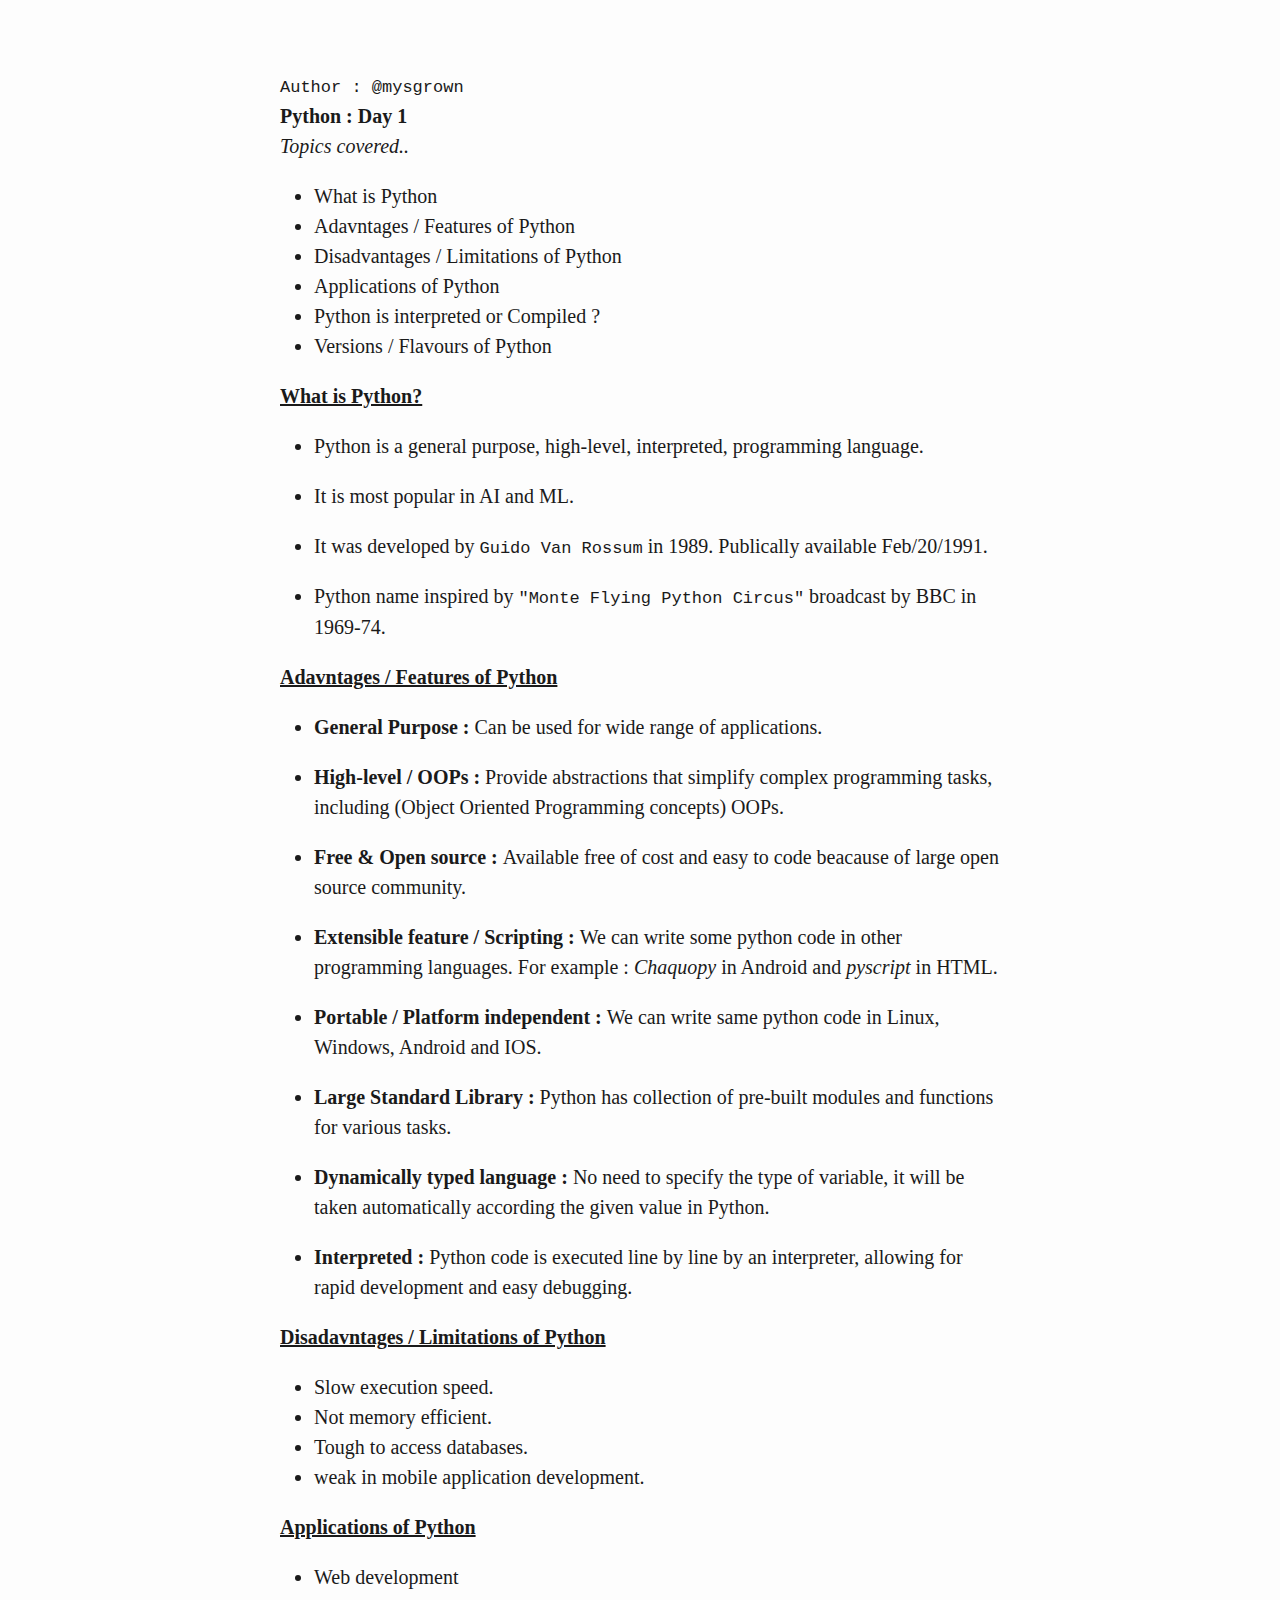
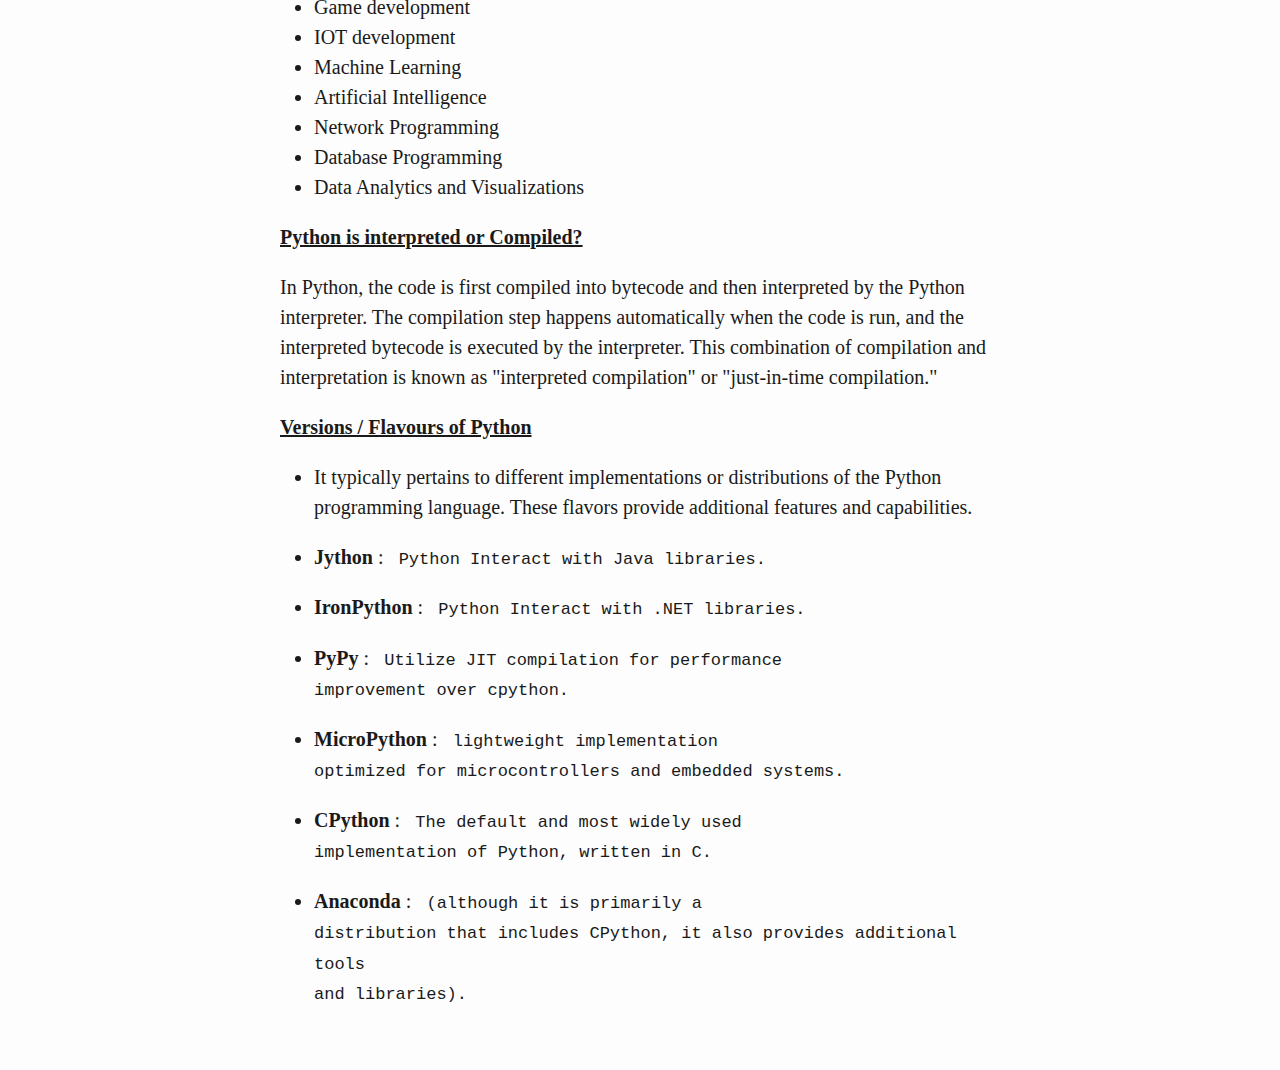
<file: Chapters/day1.html>
<!DOCTYPE html>
<html xmlns="http://www.w3.org/1999/xhtml" lang="" xml:lang="">
<head>
  <meta charset="utf-8" />
  <meta name="generator" content="pandoc" />
  <meta name="viewport" content="width=device-width, initial-scale=1.0, user-scalable=yes" />
  <title>Chapter 1</title>
  <style>
    html {
      line-height: 1.5;
      font-family: Georgia, serif;
      font-size: 20px;
      color: #1a1a1a;
      background-color: #fdfdfd;
    }
    body {
      margin: 0 auto;
      max-width: 36em;
      padding-left: 50px;
      padding-right: 50px;
      padding-top: 50px;
      padding-bottom: 50px;
      hyphens: auto;
      overflow-wrap: break-word;
      text-rendering: optimizeLegibility;
      font-kerning: normal;
    }
    @media (max-width: 600px) {
      body {
        font-size: 0.9em;
        padding: 1em;
      }
      h1 {
        font-size: 1.8em;
      }
    }
    @media print {
      body {
        background-color: transparent;
        color: black;
        font-size: 12pt;
      }
      p, h2, h3 {
        orphans: 3;
        widows: 3;
      }
      h2, h3, h4 {
        page-break-after: avoid;
      }
    }
    p {
      margin: 1em 0;
    }
    a {
      color: #1a1a1a;
    }
    a:visited {
      color: #1a1a1a;
    }
    img {
      max-width: 100%;
    }
    h1, h2, h3, h4, h5, h6 {
      margin-top: 1.4em;
    }
    h5, h6 {
      font-size: 1em;
      font-style: italic;
    }
    h6 {
      font-weight: normal;
    }
    ol, ul {
      padding-left: 1.7em;
      margin-top: 1em;
    }
    li > ol, li > ul {
      margin-top: 0;
    }
    blockquote {
      margin: 1em 0 1em 1.7em;
      padding-left: 1em;
      border-left: 2px solid #e6e6e6;
      color: #606060;
    }
    code {
      font-family: Menlo, Monaco, 'Lucida Console', Consolas, monospace;
      font-size: 85%;
      margin: 0;
    }
    pre {
      margin: 1em 0;
      overflow: auto;
    }
    pre code {
      padding: 0;
      overflow: visible;
      overflow-wrap: normal;
    }
    .sourceCode {
     background-color: transparent;
     overflow: visible;
    }
    hr {
      background-color: #1a1a1a;
      border: none;
      height: 1px;
      margin: 1em 0;
    }
    table {
      margin: 1em 0;
      border-collapse: collapse;
      width: 100%;
      overflow-x: auto;
      display: block;
      font-variant-numeric: lining-nums tabular-nums;
    }
    table caption {
      margin-bottom: 0.75em;
    }
    tbody {
      margin-top: 0.5em;
      border-top: 1px solid #1a1a1a;
      border-bottom: 1px solid #1a1a1a;
    }
    th {
      border-top: 1px solid #1a1a1a;
      padding: 0.25em 0.5em 0.25em 0.5em;
    }
    td {
      padding: 0.125em 0.5em 0.25em 0.5em;
    }
    header {
      margin-bottom: 4em;
      text-align: center;
    }
    #TOC li {
      list-style: none;
    }
    #TOC ul {
      padding-left: 1.3em;
    }
    #TOC > ul {
      padding-left: 0;
    }
    #TOC a:not(:hover) {
      text-decoration: none;
    }
    code{white-space: pre-wrap;}
    span.smallcaps{font-variant: small-caps;}
    div.columns{display: flex; gap: min(4vw, 1.5em);}
    div.column{flex: auto; overflow-x: auto;}
    div.hanging-indent{margin-left: 1.5em; text-indent: -1.5em;}
    ul.task-list{list-style: none;}
    ul.task-list li input[type="checkbox"] {
      width: 0.8em;
      margin: 0 0.8em 0.2em -1.6em;
      vertical-align: middle;
    }
    .display.math{display: block; text-align: center; margin: 0.5rem auto;}
  </style>
  <!--[if lt IE 9]>
    <script src="//cdnjs.cloudflare.com/ajax/libs/html5shiv/3.7.3/html5shiv-printshiv.min.js"></script>
  <![endif]-->
</head>
<body>
<div class="cell markdown">
<p><code>Author : @mysgrown </code> <br> <b>Python : Day 1 </b> <br>
<em> Topics covered.. </em></p>
<ul>
<li>What is Python</li>
<li>Adavntages / Features of Python</li>
<li>Disadvantages / Limitations of Python</li>
<li>Applications of Python</li>
<li>Python is interpreted or Compiled ?</li>
<li>Versions / Flavours of Python</li>
</ul>
</div>
<div class="cell markdown">
<p><b><u> What is Python? </u> </b></p>
</div>
<div class="cell markdown">
<ul>
<li><p>Python is a general purpose, high-level, interpreted, programming
language.</p></li>
<li><p>It is most popular in AI and ML.</p></li>
<li><p>It was developed by <code>Guido Van Rossum</code> in 1989.
Publically available <date>Feb/20/1991</date>.</p></li>
<li><p>Python name inspired by <code>"Monte Flying Python Circus"</code>
broadcast by BBC in 1969-74.</p></li>
</ul>
</div>
<div class="cell markdown">
<p><b><u> Adavntages / Features of Python </u> </b></p>
</div>
<div class="cell markdown">
<ul>
<li><p><strong> General Purpose : </strong> Can be used for wide range
of applications.</p></li>
<li><p><strong> High-level / OOPs : </strong> Provide abstractions that
simplify complex programming tasks, including (Object Oriented
Programming concepts) OOPs.</p></li>
<li><p><strong> Free &amp; Open source : </strong> Available free of
cost and easy to code beacause of large open source community.</p></li>
<li><p><strong> Extensible feature / Scripting : </strong> We can write
some python code in other programming languages. For example :
<em>Chaquopy</em> in Android and <em>pyscript</em> in HTML.</p></li>
<li><p><strong> Portable / Platform independent : </strong> We can write
same python code in Linux, Windows, Android and IOS.</p></li>
<li><p><strong> Large Standard Library : </strong> Python has collection
of pre-built modules and functions for various tasks.</p></li>
<li><p><strong> Dynamically typed language : </strong> No need to
specify the type of variable, it will be taken automatically according
the given value in Python.</p></li>
<li><p><strong> Interpreted : </strong> Python code is executed line by
line by an interpreter, allowing for rapid development and easy
debugging.</p></li>
</ul>
</div>
<div class="cell markdown">
<p><b><u> Disadavntages / Limitations of Python </u> </b></p>
</div>
<div class="cell markdown">
<ul>
<li>Slow execution speed.</li>
<li>Not memory efficient.</li>
<li>Tough to access databases.</li>
<li>weak in mobile application development.</li>
</ul>
</div>
<div class="cell markdown">
<p><b><u> Applications of Python </u> </b></p>
</div>
<div class="cell markdown">
<ul>
<li>Web development</li>
<li>Game development</li>
<li>IOT development</li>
<li>Machine Learning</li>
<li>Artificial Intelligence</li>
<li>Network Programming</li>
<li>Database Programming</li>
<li>Data Analytics and Visualizations</li>
</ul>
</div>
<div class="cell markdown">
<p><b><u> Python is interpreted or Compiled? </u> </b></p>
</div>
<div class="cell markdown">
<p>In Python, the code is first compiled into bytecode and then
interpreted by the Python interpreter. The compilation step happens
automatically when the code is run, and the interpreted bytecode is
executed by the interpreter. This combination of compilation and
interpretation is known as "interpreted compilation" or "just-in-time
compilation."</p>
</div>
<div class="cell markdown">
<p><b><u> Versions / Flavours of Python </u> </b></p>
</div>
<div class="cell markdown">
<ul>
<li><p>It typically pertains to different implementations or
distributions of the Python programming language. These flavors provide
additional features and capabilities.</p></li>
<li><p><b> Jython </b> : <code> Python Interact with Java libraries.
</code></p></li>
<li><p><b> IronPython </b> : <code> Python Interact with .NET libraries.
</code></p></li>
<li><p><b> PyPy </b> : <code> Utilize JIT compilation for performance
improvement over cpython. </code></p></li>
<li><p><b> MicroPython </b> : <code> lightweight implementation
optimized for microcontrollers and embedded systems.</code></p></li>
<li><p><b> CPython </b> : <code> The default and most widely used
implementation of Python, written in C. </code></p></li>
<li><p><b> Anaconda </b> : <code> (although it is primarily a
distribution that includes CPython, it also provides additional tools
and libraries). </code></p></li>
</ul>
</div>
<div class="cell markdown">

</div>
</body>
</html>
</file>
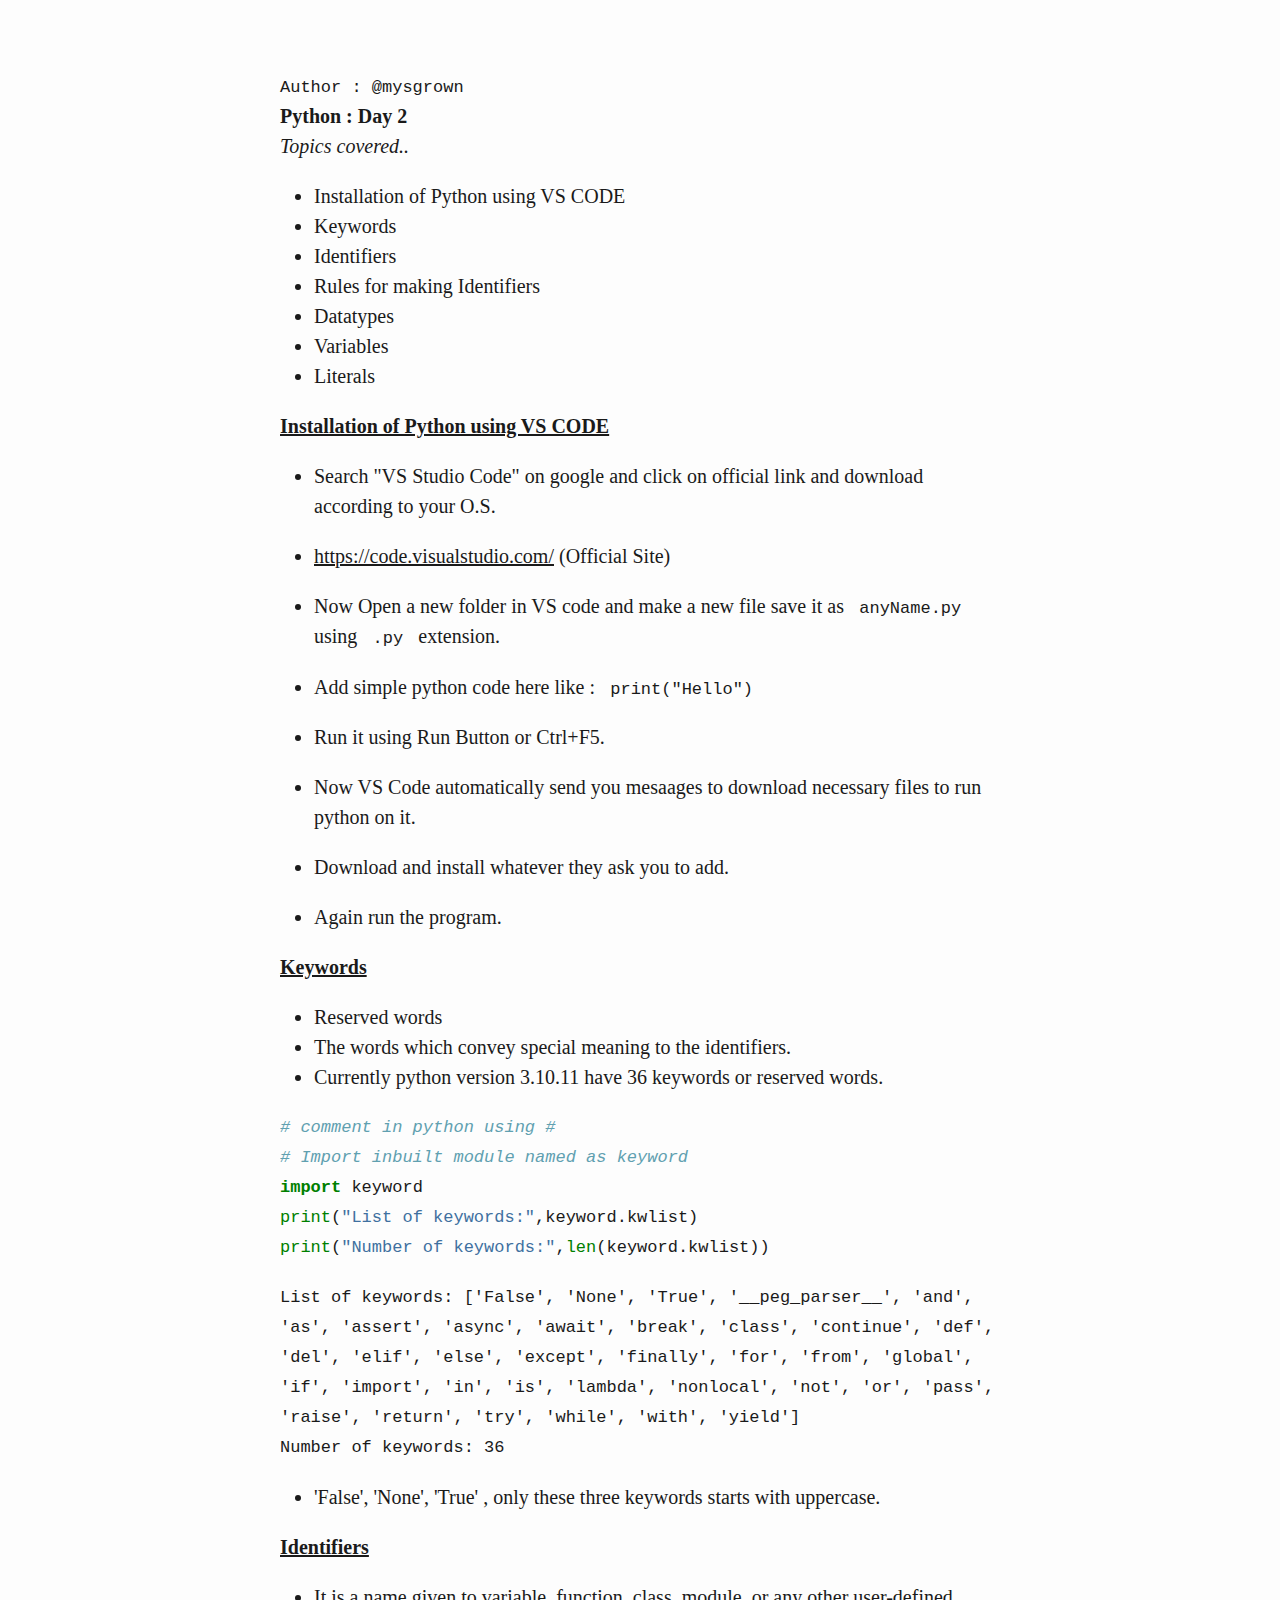
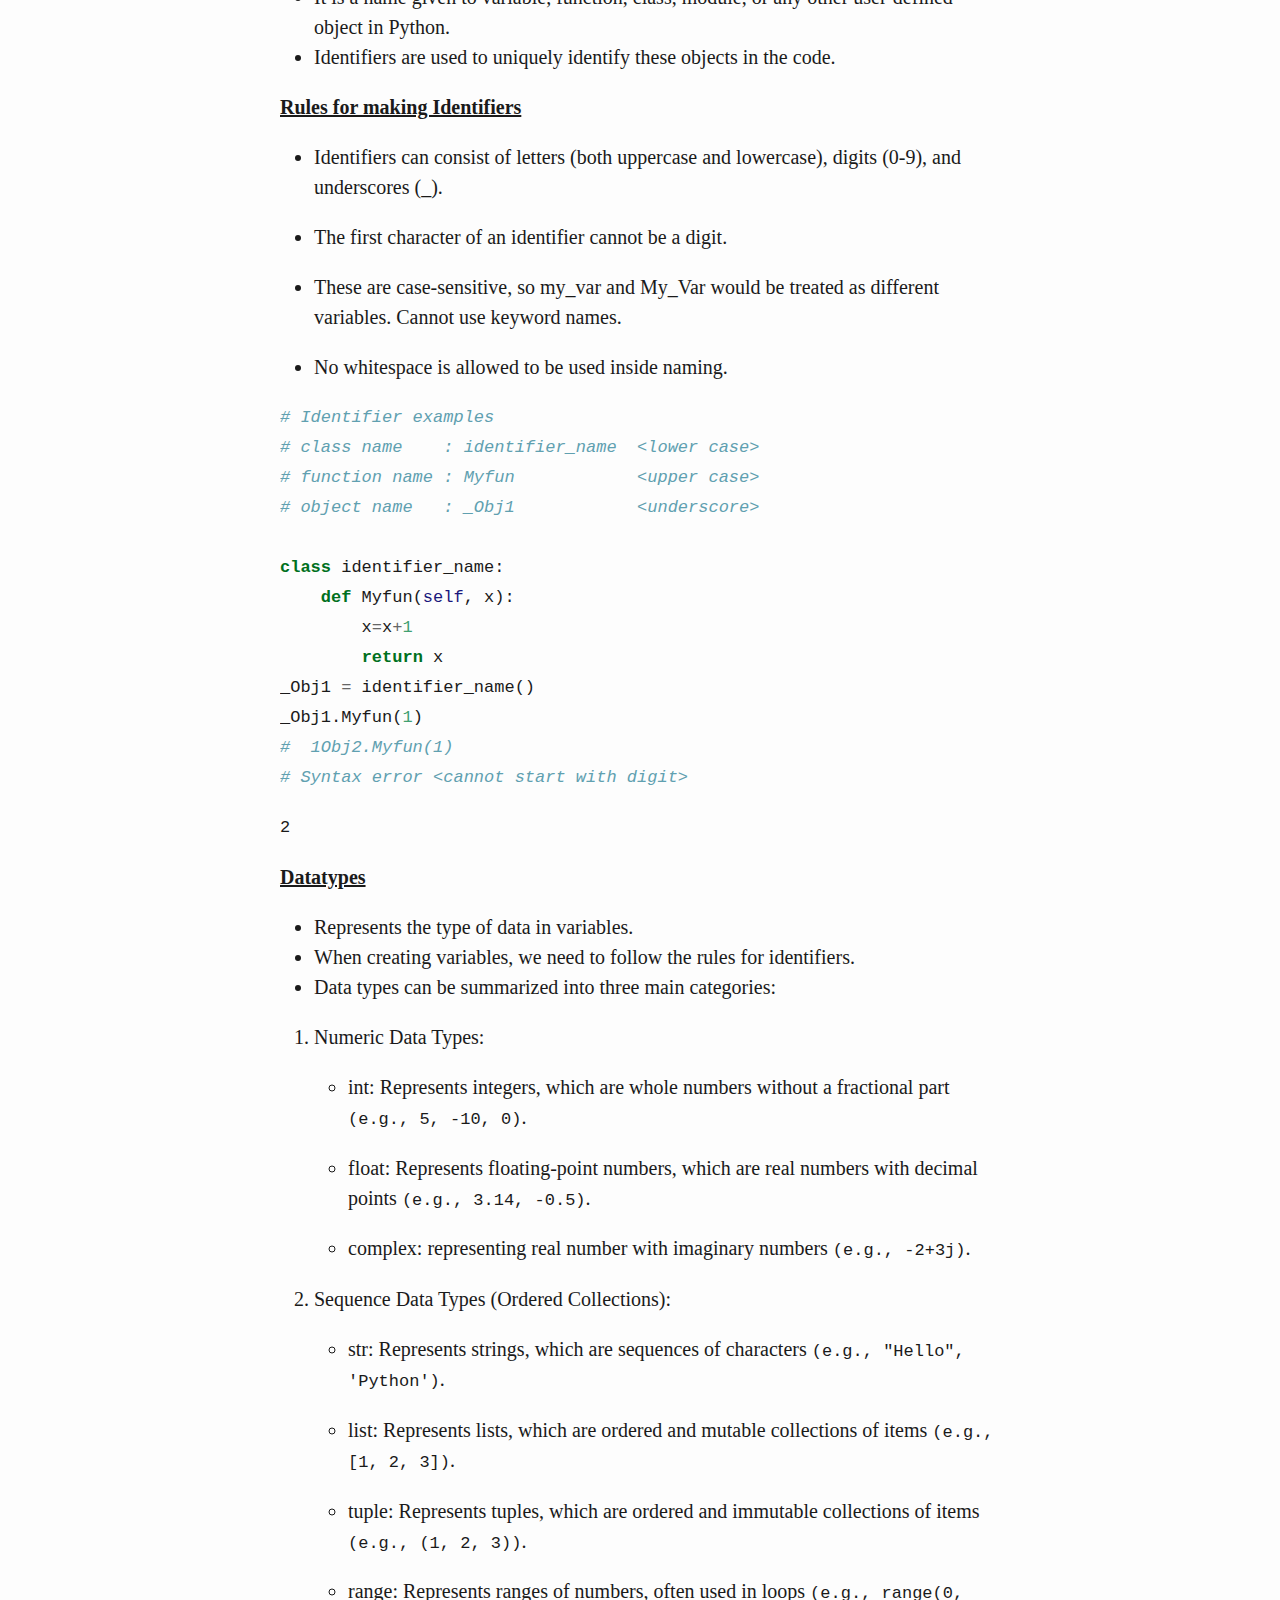
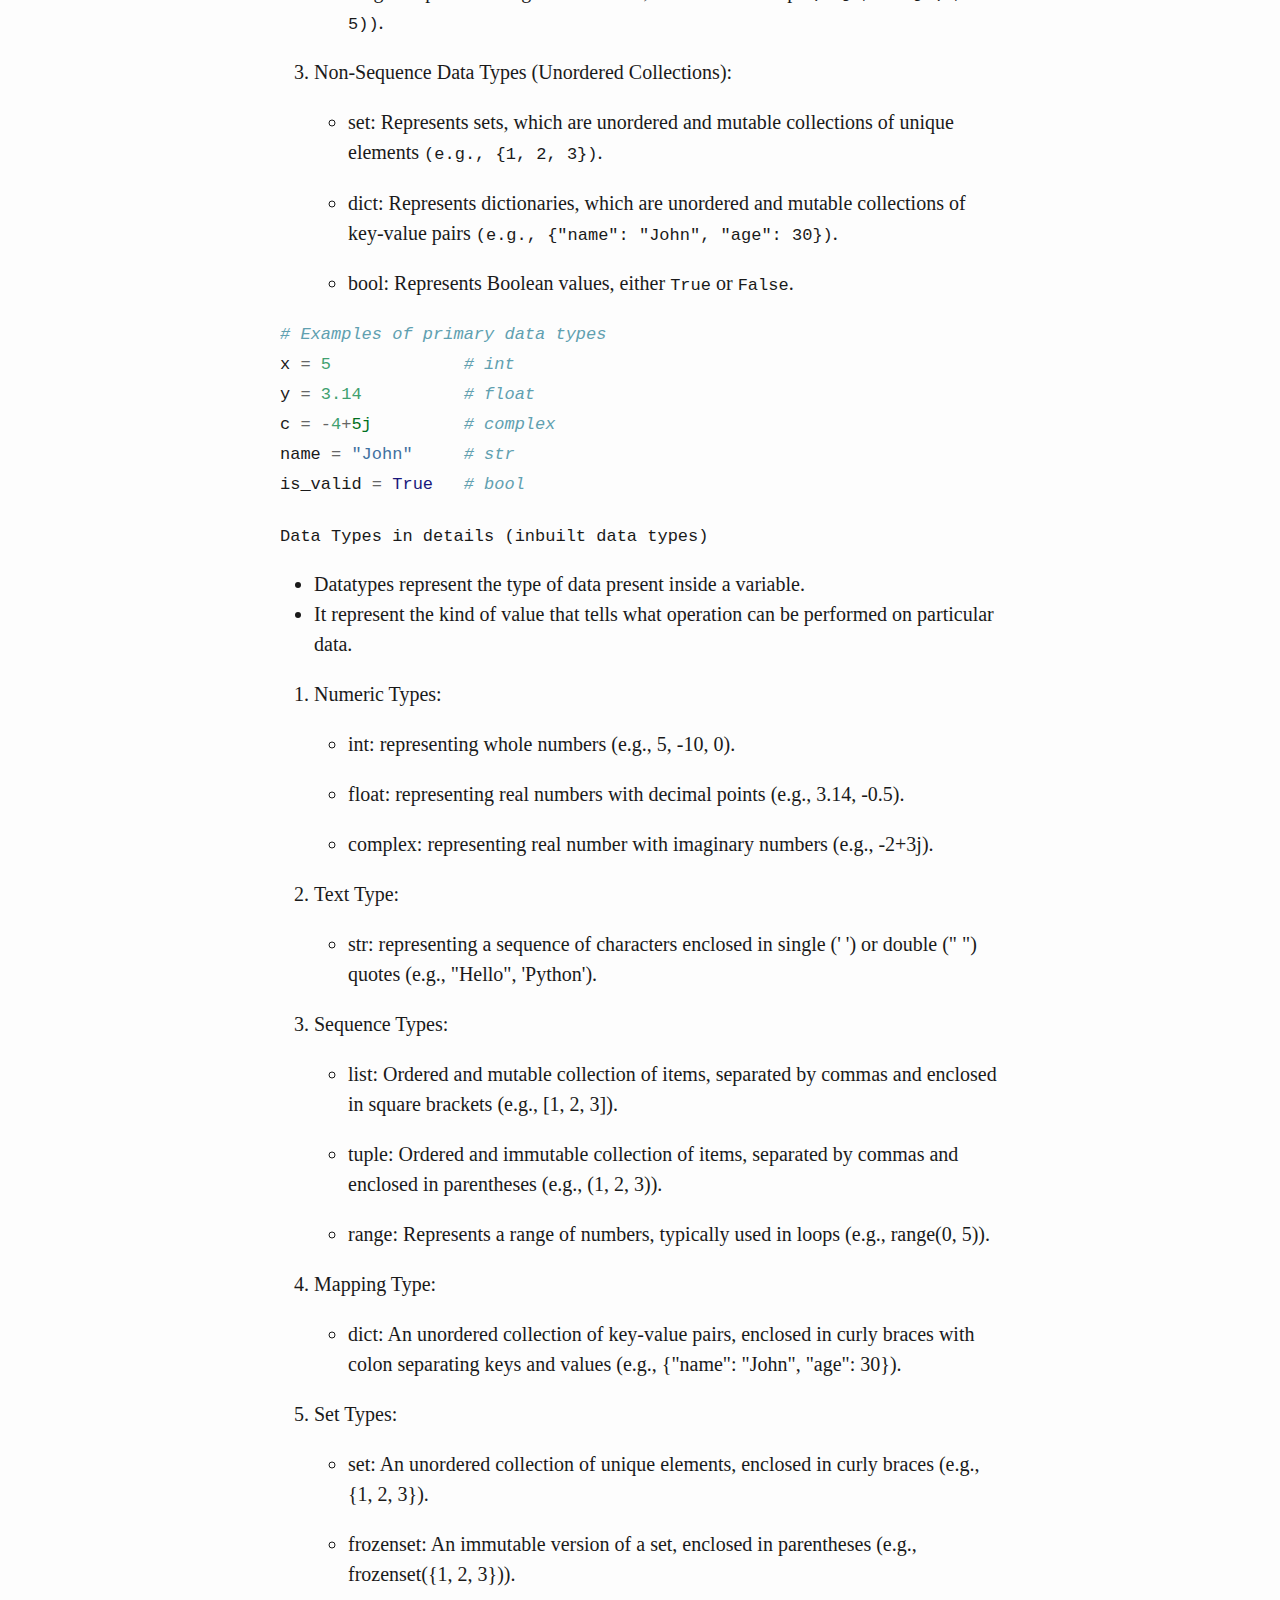
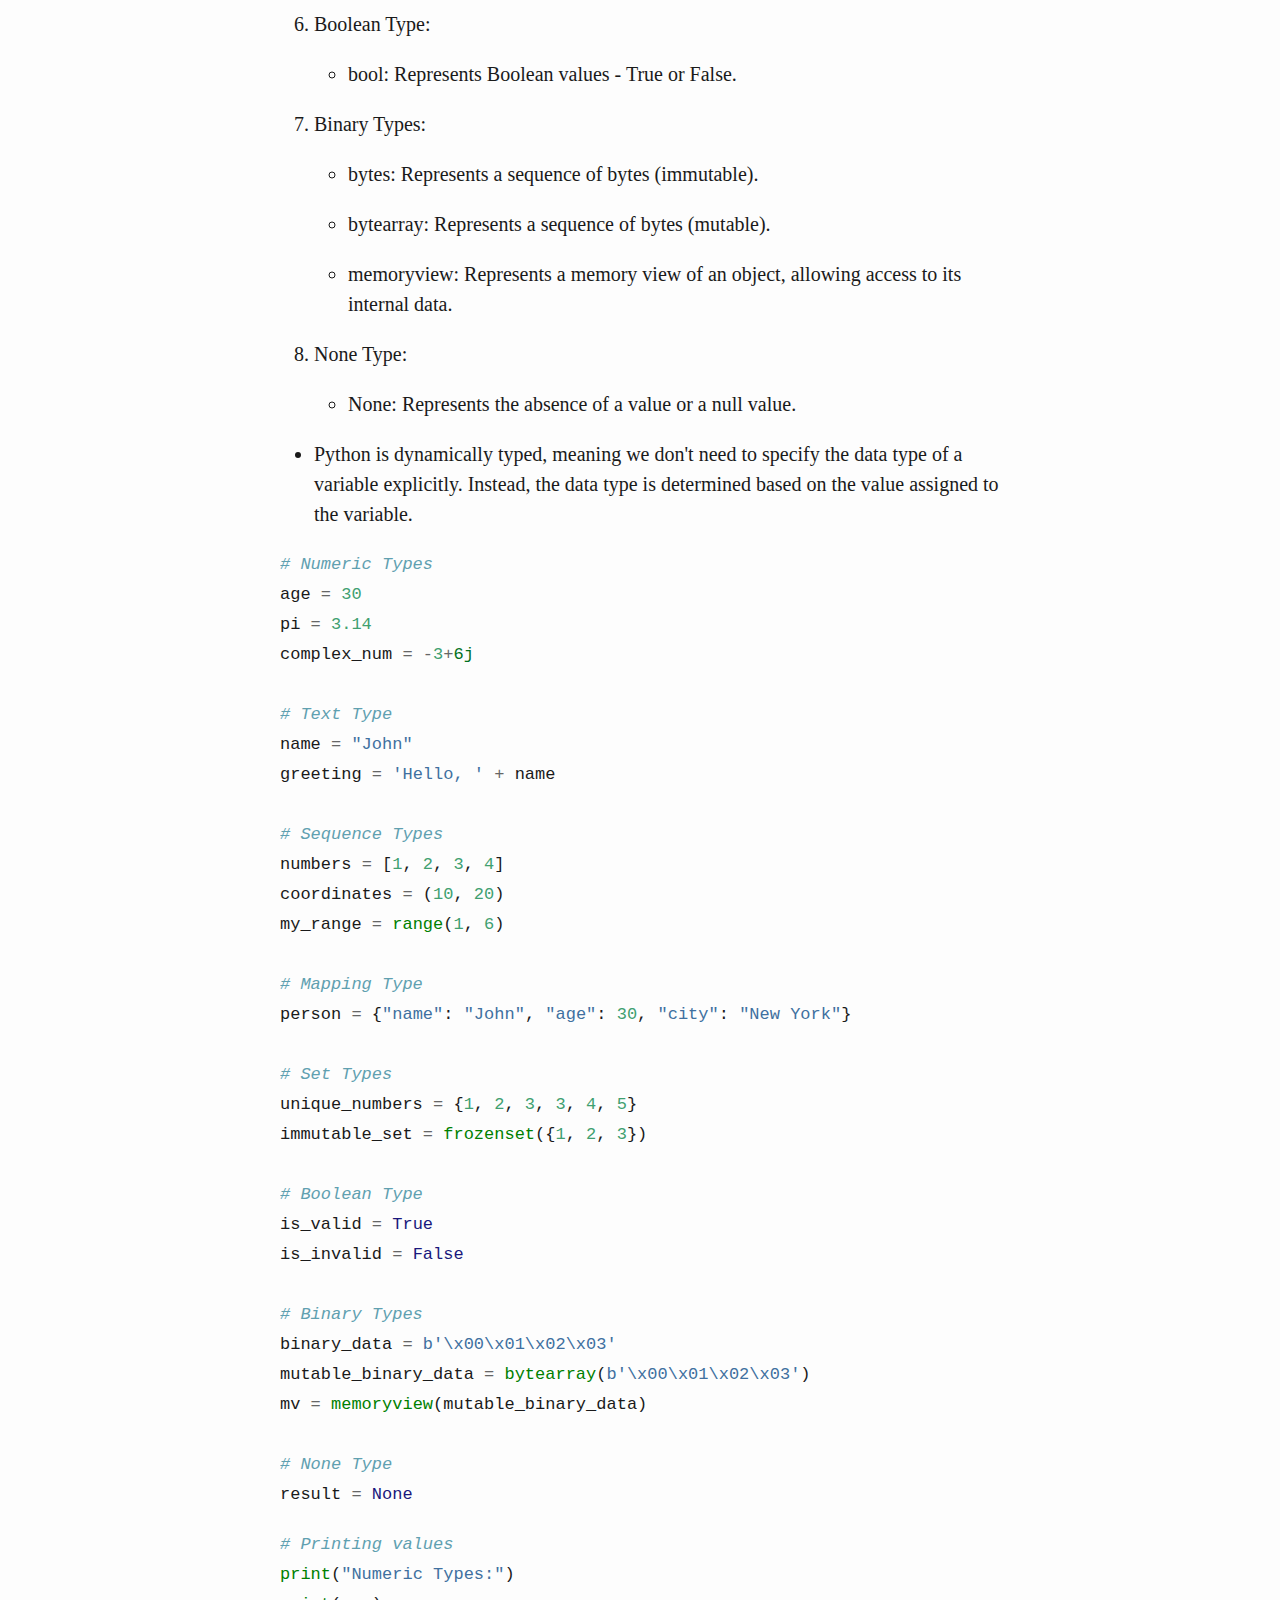
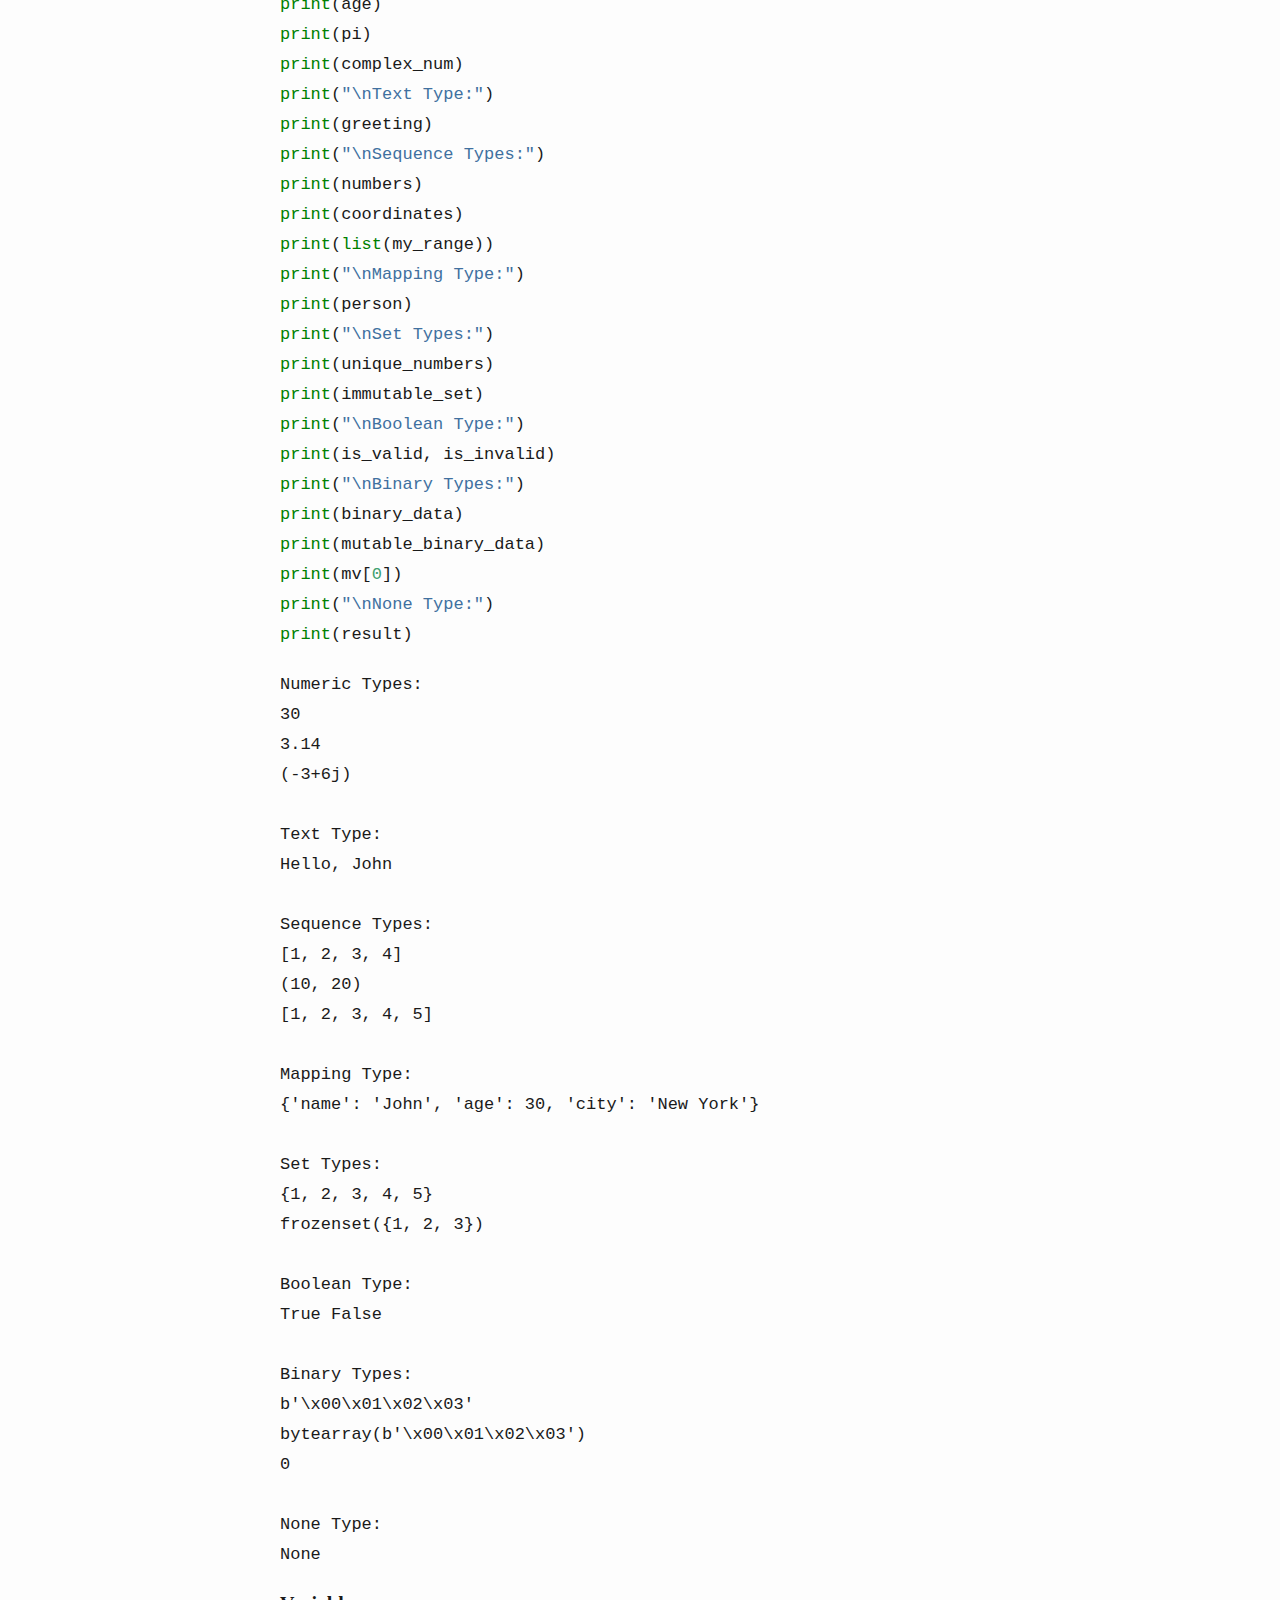
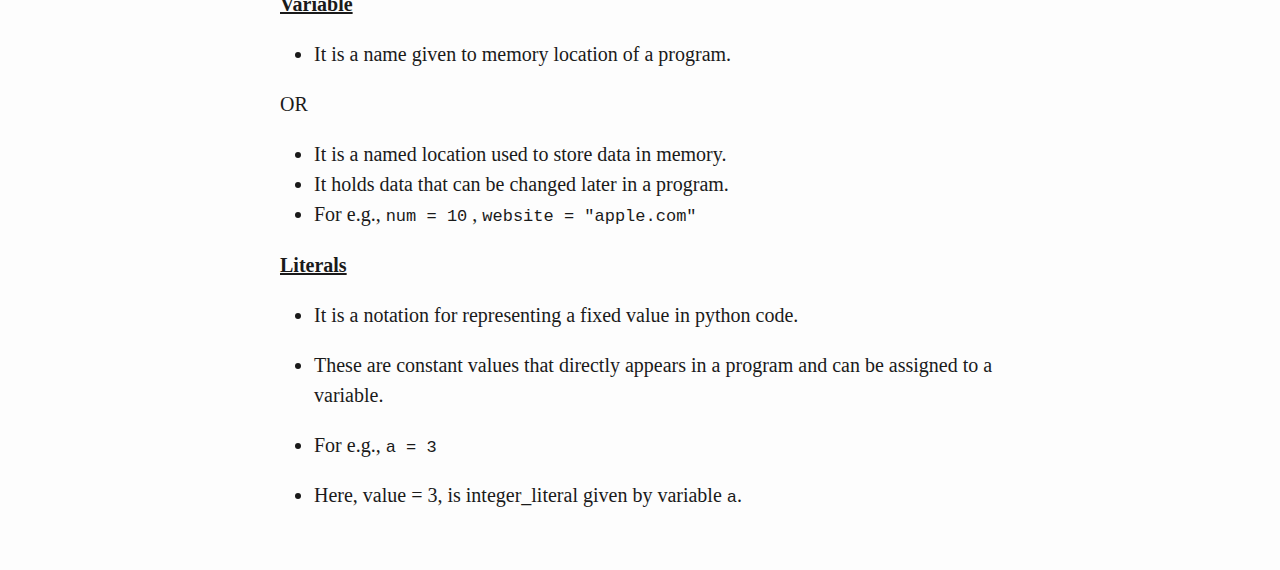
<file: Chapters/day2.html>
<!DOCTYPE html>
<html xmlns="http://www.w3.org/1999/xhtml" lang="" xml:lang="">
<head>
  <meta charset="utf-8" />
  <meta name="generator" content="pandoc" />
  <meta name="viewport" content="width=device-width, initial-scale=1.0, user-scalable=yes" />
  <title>Chapter 2</title>
  <style>
    html {
      line-height: 1.5;
      font-family: Georgia, serif;
      font-size: 20px;
      color: #1a1a1a;
      background-color: #fdfdfd;
    }
    body {
      margin: 0 auto;
      max-width: 36em;
      padding-left: 50px;
      padding-right: 50px;
      padding-top: 50px;
      padding-bottom: 50px;
      hyphens: auto;
      overflow-wrap: break-word;
      text-rendering: optimizeLegibility;
      font-kerning: normal;
    }
    @media (max-width: 600px) {
      body {
        font-size: 0.9em;
        padding: 1em;
      }
      h1 {
        font-size: 1.8em;
      }
    }
    @media print {
      body {
        background-color: transparent;
        color: black;
        font-size: 12pt;
      }
      p, h2, h3 {
        orphans: 3;
        widows: 3;
      }
      h2, h3, h4 {
        page-break-after: avoid;
      }
    }
    p {
      margin: 1em 0;
    }
    a {
      color: #1a1a1a;
    }
    a:visited {
      color: #1a1a1a;
    }
    img {
      max-width: 100%;
    }
    h1, h2, h3, h4, h5, h6 {
      margin-top: 1.4em;
    }
    h5, h6 {
      font-size: 1em;
      font-style: italic;
    }
    h6 {
      font-weight: normal;
    }
    ol, ul {
      padding-left: 1.7em;
      margin-top: 1em;
    }
    li > ol, li > ul {
      margin-top: 0;
    }
    blockquote {
      margin: 1em 0 1em 1.7em;
      padding-left: 1em;
      border-left: 2px solid #e6e6e6;
      color: #606060;
    }
    code {
      font-family: Menlo, Monaco, 'Lucida Console', Consolas, monospace;
      font-size: 85%;
      margin: 0;
    }
    pre {
      margin: 1em 0;
      overflow: auto;
    }
    pre code {
      padding: 0;
      overflow: visible;
      overflow-wrap: normal;
    }
    .sourceCode {
     background-color: transparent;
     overflow: visible;
    }
    hr {
      background-color: #1a1a1a;
      border: none;
      height: 1px;
      margin: 1em 0;
    }
    table {
      margin: 1em 0;
      border-collapse: collapse;
      width: 100%;
      overflow-x: auto;
      display: block;
      font-variant-numeric: lining-nums tabular-nums;
    }
    table caption {
      margin-bottom: 0.75em;
    }
    tbody {
      margin-top: 0.5em;
      border-top: 1px solid #1a1a1a;
      border-bottom: 1px solid #1a1a1a;
    }
    th {
      border-top: 1px solid #1a1a1a;
      padding: 0.25em 0.5em 0.25em 0.5em;
    }
    td {
      padding: 0.125em 0.5em 0.25em 0.5em;
    }
    header {
      margin-bottom: 4em;
      text-align: center;
    }
    #TOC li {
      list-style: none;
    }
    #TOC ul {
      padding-left: 1.3em;
    }
    #TOC > ul {
      padding-left: 0;
    }
    #TOC a:not(:hover) {
      text-decoration: none;
    }
    code{white-space: pre-wrap;}
    span.smallcaps{font-variant: small-caps;}
    div.columns{display: flex; gap: min(4vw, 1.5em);}
    div.column{flex: auto; overflow-x: auto;}
    div.hanging-indent{margin-left: 1.5em; text-indent: -1.5em;}
    ul.task-list{list-style: none;}
    ul.task-list li input[type="checkbox"] {
      width: 0.8em;
      margin: 0 0.8em 0.2em -1.6em;
      vertical-align: middle;
    }
    pre > code.sourceCode { white-space: pre; position: relative; }
    pre > code.sourceCode > span { display: inline-block; line-height: 1.25; }
    pre > code.sourceCode > span:empty { height: 1.2em; }
    .sourceCode { overflow: visible; }
    code.sourceCode > span { color: inherit; text-decoration: inherit; }
    div.sourceCode { margin: 1em 0; }
    pre.sourceCode { margin: 0; }
    @media screen {
    div.sourceCode { overflow: auto; }
    }
    @media print {
    pre > code.sourceCode { white-space: pre-wrap; }
    pre > code.sourceCode > span { text-indent: -5em; padding-left: 5em; }
    }
    pre.numberSource code
      { counter-reset: source-line 0; }
    pre.numberSource code > span
      { position: relative; left: -4em; counter-increment: source-line; }
    pre.numberSource code > span > a:first-child::before
      { content: counter(source-line);
        position: relative; left: -1em; text-align: right; vertical-align: baseline;
        border: none; display: inline-block;
        -webkit-touch-callout: none; -webkit-user-select: none;
        -khtml-user-select: none; -moz-user-select: none;
        -ms-user-select: none; user-select: none;
        padding: 0 4px; width: 4em;
        color: #aaaaaa;
      }
    pre.numberSource { margin-left: 3em; border-left: 1px solid #aaaaaa;  padding-left: 4px; }
    div.sourceCode
      {   }
    @media screen {
    pre > code.sourceCode > span > a:first-child::before { text-decoration: underline; }
    }
    code span.al { color: #ff0000; font-weight: bold; } /* Alert */
    code span.an { color: #60a0b0; font-weight: bold; font-style: italic; } /* Annotation */
    code span.at { color: #7d9029; } /* Attribute */
    code span.bn { color: #40a070; } /* BaseN */
    code span.bu { color: #008000; } /* BuiltIn */
    code span.cf { color: #007020; font-weight: bold; } /* ControlFlow */
    code span.ch { color: #4070a0; } /* Char */
    code span.cn { color: #880000; } /* Constant */
    code span.co { color: #60a0b0; font-style: italic; } /* Comment */
    code span.cv { color: #60a0b0; font-weight: bold; font-style: italic; } /* CommentVar */
    code span.do { color: #ba2121; font-style: italic; } /* Documentation */
    code span.dt { color: #902000; } /* DataType */
    code span.dv { color: #40a070; } /* DecVal */
    code span.er { color: #ff0000; font-weight: bold; } /* Error */
    code span.ex { } /* Extension */
    code span.fl { color: #40a070; } /* Float */
    code span.fu { color: #06287e; } /* Function */
    code span.im { color: #008000; font-weight: bold; } /* Import */
    code span.in { color: #60a0b0; font-weight: bold; font-style: italic; } /* Information */
    code span.kw { color: #007020; font-weight: bold; } /* Keyword */
    code span.op { color: #666666; } /* Operator */
    code span.ot { color: #007020; } /* Other */
    code span.pp { color: #bc7a00; } /* Preprocessor */
    code span.sc { color: #4070a0; } /* SpecialChar */
    code span.ss { color: #bb6688; } /* SpecialString */
    code span.st { color: #4070a0; } /* String */
    code span.va { color: #19177c; } /* Variable */
    code span.vs { color: #4070a0; } /* VerbatimString */
    code span.wa { color: #60a0b0; font-weight: bold; font-style: italic; } /* Warning */
    .display.math{display: block; text-align: center; margin: 0.5rem auto;}
  </style>
  <!--[if lt IE 9]>
    <script src="//cdnjs.cloudflare.com/ajax/libs/html5shiv/3.7.3/html5shiv-printshiv.min.js"></script>
  <![endif]-->
</head>
<body>
<div class="cell markdown">
<p><code>Author : @mysgrown </code> <br> <b>Python : Day 2 </b> <br>
<em> Topics covered.. </em></p>
<ul>
<li>Installation of Python using VS CODE</li>
<li>Keywords</li>
<li>Identifiers</li>
<li>Rules for making Identifiers</li>
<li>Datatypes</li>
<li>Variables</li>
<li>Literals</li>
</ul>
</div>
<div class="cell markdown">
<p><b> <u> Installation of Python using VS CODE </u> </b></p>
</div>
<div class="cell markdown">
<ul>
<li><p>Search "VS Studio Code" on google and click on official link and
download according to your O.S.</p></li>
<li><p><a href="https://code.visualstudio.com/"
class="uri">https://code.visualstudio.com/</a> (Official Site)</p></li>
<li><p>Now Open a new folder in VS code and make a new file save it as
<code> anyName.py </code> using <code> .py </code> extension.</p></li>
<li><p>Add simple python code here like : <code> print("Hello")
</code></p></li>
<li><p>Run it using Run Button or Ctrl+F5.</p></li>
<li><p>Now VS Code automatically send you mesaages to download necessary
files to run python on it.</p></li>
<li><p>Download and install whatever they ask you to add.</p></li>
<li><p>Again run the program.</p></li>
</ul>
</div>
<div class="cell markdown">
<p><b> <u> Keywords </u> </b></p>
</div>
<div class="cell markdown">
<ul>
<li>Reserved words</li>
<li>The words which convey special meaning to the identifiers.</li>
<li>Currently python version 3.10.11 have 36 keywords or reserved
words.</li>
</ul>
</div>
<div class="cell code" data-execution_count="41">
<div class="sourceCode" id="cb1"><pre
class="sourceCode python"><code class="sourceCode python"><span id="cb1-1"><a href="#cb1-1" aria-hidden="true" tabindex="-1"></a><span class="co"># comment in python using #</span></span>
<span id="cb1-2"><a href="#cb1-2" aria-hidden="true" tabindex="-1"></a><span class="co"># Import inbuilt module named as keyword</span></span>
<span id="cb1-3"><a href="#cb1-3" aria-hidden="true" tabindex="-1"></a><span class="im">import</span> keyword</span>
<span id="cb1-4"><a href="#cb1-4" aria-hidden="true" tabindex="-1"></a><span class="bu">print</span>(<span class="st">&quot;List of keywords:&quot;</span>,keyword.kwlist)</span>
<span id="cb1-5"><a href="#cb1-5" aria-hidden="true" tabindex="-1"></a><span class="bu">print</span>(<span class="st">&quot;Number of keywords:&quot;</span>,<span class="bu">len</span>(keyword.kwlist))</span></code></pre></div>
<div class="output stream stdout">
<pre><code>List of keywords: [&#39;False&#39;, &#39;None&#39;, &#39;True&#39;, &#39;__peg_parser__&#39;, &#39;and&#39;, &#39;as&#39;, &#39;assert&#39;, &#39;async&#39;, &#39;await&#39;, &#39;break&#39;, &#39;class&#39;, &#39;continue&#39;, &#39;def&#39;, &#39;del&#39;, &#39;elif&#39;, &#39;else&#39;, &#39;except&#39;, &#39;finally&#39;, &#39;for&#39;, &#39;from&#39;, &#39;global&#39;, &#39;if&#39;, &#39;import&#39;, &#39;in&#39;, &#39;is&#39;, &#39;lambda&#39;, &#39;nonlocal&#39;, &#39;not&#39;, &#39;or&#39;, &#39;pass&#39;, &#39;raise&#39;, &#39;return&#39;, &#39;try&#39;, &#39;while&#39;, &#39;with&#39;, &#39;yield&#39;]
Number of keywords: 36
</code></pre>
</div>
</div>
<div class="cell markdown">
<ul>
<li>'False', 'None', 'True' , only these three keywords starts with
uppercase.</li>
</ul>
</div>
<div class="cell markdown">
<p><b> <u> Identifiers </u> </b></p>
</div>
<div class="cell markdown">
<ul>
<li>It is a name given to variable, function, class, module, or any
other user-defined object in Python.</li>
<li>Identifiers are used to uniquely identify these objects in the
code.</li>
</ul>
</div>
<div class="cell markdown">
<p><b> <u> Rules for making Identifiers </u> </b></p>
</div>
<div class="cell markdown">
<ul>
<li><p>Identifiers can consist of letters (both uppercase and
lowercase), digits (0-9), and underscores (_).</p></li>
<li><p>The first character of an identifier cannot be a digit.</p></li>
<li><p>These are case-sensitive, so my_var and My_Var would be treated
as different variables. Cannot use keyword names.</p></li>
<li><p>No whitespace is allowed to be used inside naming.</p></li>
</ul>
</div>
<div class="cell code" data-execution_count="54">
<div class="sourceCode" id="cb3"><pre
class="sourceCode python"><code class="sourceCode python"><span id="cb3-1"><a href="#cb3-1" aria-hidden="true" tabindex="-1"></a><span class="co"># Identifier examples</span></span>
<span id="cb3-2"><a href="#cb3-2" aria-hidden="true" tabindex="-1"></a><span class="co"># class name    : identifier_name  &lt;lower case&gt;</span></span>
<span id="cb3-3"><a href="#cb3-3" aria-hidden="true" tabindex="-1"></a><span class="co"># function name : Myfun            &lt;upper case&gt;</span></span>
<span id="cb3-4"><a href="#cb3-4" aria-hidden="true" tabindex="-1"></a><span class="co"># object name   : _Obj1            &lt;underscore&gt;</span></span>
<span id="cb3-5"><a href="#cb3-5" aria-hidden="true" tabindex="-1"></a></span>
<span id="cb3-6"><a href="#cb3-6" aria-hidden="true" tabindex="-1"></a><span class="kw">class</span> identifier_name:</span>
<span id="cb3-7"><a href="#cb3-7" aria-hidden="true" tabindex="-1"></a>    <span class="kw">def</span> Myfun(<span class="va">self</span>, x):</span>
<span id="cb3-8"><a href="#cb3-8" aria-hidden="true" tabindex="-1"></a>        x<span class="op">=</span>x<span class="op">+</span><span class="dv">1</span></span>
<span id="cb3-9"><a href="#cb3-9" aria-hidden="true" tabindex="-1"></a>        <span class="cf">return</span> x</span>
<span id="cb3-10"><a href="#cb3-10" aria-hidden="true" tabindex="-1"></a>_Obj1 <span class="op">=</span> identifier_name()</span>
<span id="cb3-11"><a href="#cb3-11" aria-hidden="true" tabindex="-1"></a>_Obj1.Myfun(<span class="dv">1</span>)</span>
<span id="cb3-12"><a href="#cb3-12" aria-hidden="true" tabindex="-1"></a><span class="co">#  1Obj2.Myfun(1)</span></span>
<span id="cb3-13"><a href="#cb3-13" aria-hidden="true" tabindex="-1"></a><span class="co"># Syntax error &lt;cannot start with digit&gt;</span></span></code></pre></div>
<div class="output execute_result" data-execution_count="54">
<pre><code>2</code></pre>
</div>
</div>
<div class="cell markdown">
<p><b> <u> Datatypes </u> </b></p>
</div>
<div class="cell markdown">
<ul>
<li>Represents the type of data in variables.</li>
<li>When creating variables, we need to follow the rules for
identifiers.</li>
<li>Data types can be summarized into three main categories:</li>
</ul>
<ol>
<li><p>Numeric Data Types:</p>
<ul>
<li><p>int: Represents integers, which are whole numbers without a
fractional part <code>(e.g., 5, -10, 0)</code>.</p></li>
<li><p>float: Represents floating-point numbers, which are real numbers
with decimal points <code>(e.g., 3.14, -0.5)</code>.</p></li>
<li><p>complex: representing real number with imaginary numbers
<code>(e.g., -2+3j)</code>.</p></li>
</ul></li>
<li><p>Sequence Data Types (Ordered Collections):</p>
<ul>
<li><p>str: Represents strings, which are sequences of characters
<code>(e.g., "Hello", 'Python')</code>.</p></li>
<li><p>list: Represents lists, which are ordered and mutable collections
of items <code>(e.g., [1, 2, 3])</code>.</p></li>
<li><p>tuple: Represents tuples, which are ordered and immutable
collections of items <code>(e.g., (1, 2, 3))</code>.</p></li>
<li><p>range: Represents ranges of numbers, often used in loops
<code>(e.g., range(0, 5))</code>.</p></li>
</ul></li>
<li><p>Non-Sequence Data Types (Unordered Collections):</p>
<ul>
<li><p>set: Represents sets, which are unordered and mutable collections
of unique elements <code>(e.g., {1, 2, 3})</code>.</p></li>
<li><p>dict: Represents dictionaries, which are unordered and mutable
collections of key-value pairs
<code>(e.g., {"name": "John", "age": 30})</code>.</p></li>
<li><p>bool: Represents Boolean values, either <code>True</code> or
<code>False</code>.</p></li>
</ul></li>
</ol>
</div>
<div class="cell code" data-execution_count="59">
<div class="sourceCode" id="cb5"><pre
class="sourceCode python"><code class="sourceCode python"><span id="cb5-1"><a href="#cb5-1" aria-hidden="true" tabindex="-1"></a><span class="co"># Examples of primary data types</span></span>
<span id="cb5-2"><a href="#cb5-2" aria-hidden="true" tabindex="-1"></a>x <span class="op">=</span> <span class="dv">5</span>             <span class="co"># int</span></span>
<span id="cb5-3"><a href="#cb5-3" aria-hidden="true" tabindex="-1"></a>y <span class="op">=</span> <span class="fl">3.14</span>          <span class="co"># float</span></span>
<span id="cb5-4"><a href="#cb5-4" aria-hidden="true" tabindex="-1"></a>c <span class="op">=</span> <span class="op">-</span><span class="dv">4</span><span class="op">+</span><span class="ot">5j</span>         <span class="co"># complex</span></span>
<span id="cb5-5"><a href="#cb5-5" aria-hidden="true" tabindex="-1"></a>name <span class="op">=</span> <span class="st">&quot;John&quot;</span>     <span class="co"># str</span></span>
<span id="cb5-6"><a href="#cb5-6" aria-hidden="true" tabindex="-1"></a>is_valid <span class="op">=</span> <span class="va">True</span>   <span class="co"># bool</span></span></code></pre></div>
</div>
<div class="cell markdown">
<p><code>Data Types in details (inbuilt data types)</code></p>
<ul>
<li>Datatypes represent the type of data present inside a variable.</li>
<li>It represent the kind of value that tells what operation can be
performed on particular data.</li>
</ul>
<ol>
<li><p>Numeric Types:</p>
<ul>
<li><p>int: representing whole numbers (e.g., 5, -10, 0).</p></li>
<li><p>float: representing real numbers with decimal points (e.g., 3.14,
-0.5).</p></li>
<li><p>complex: representing real number with imaginary numbers (e.g.,
-2+3j).</p></li>
</ul></li>
<li><p>Text Type:</p>
<ul>
<li>str: representing a sequence of characters enclosed in single (' ')
or double (" ") quotes (e.g., "Hello", 'Python').</li>
</ul></li>
<li><p>Sequence Types:</p>
<ul>
<li><p>list: Ordered and mutable collection of items, separated by
commas and enclosed in square brackets (e.g., [1, 2, 3]).</p></li>
<li><p>tuple: Ordered and immutable collection of items, separated by
commas and enclosed in parentheses (e.g., (1, 2, 3)).</p></li>
<li><p>range: Represents a range of numbers, typically used in loops
(e.g., range(0, 5)).</p></li>
</ul></li>
<li><p>Mapping Type:</p>
<ul>
<li>dict: An unordered collection of key-value pairs, enclosed in curly
braces with colon separating keys and values (e.g., {"name": "John",
"age": 30}).</li>
</ul></li>
<li><p>Set Types:</p>
<ul>
<li><p>set: An unordered collection of unique elements, enclosed in
curly braces (e.g., {1, 2, 3}).</p></li>
<li><p>frozenset: An immutable version of a set, enclosed in parentheses
(e.g., frozenset({1, 2, 3})).</p></li>
</ul></li>
<li><p>Boolean Type:</p>
<ul>
<li>bool: Represents Boolean values - True or False.</li>
</ul></li>
<li><p>Binary Types:</p>
<ul>
<li><p>bytes: Represents a sequence of bytes (immutable).</p></li>
<li><p>bytearray: Represents a sequence of bytes (mutable).</p></li>
<li><p>memoryview: Represents a memory view of an object, allowing
access to its internal data.</p></li>
</ul></li>
<li><p>None Type:</p>
<ul>
<li>None: Represents the absence of a value or a null value.</li>
</ul></li>
</ol>
<ul>
<li>Python is dynamically typed, meaning we don't need to specify the
data type of a variable explicitly. Instead, the data type is determined
based on the value assigned to the variable.</li>
</ul>
</div>
<div class="cell code" data-execution_count="57">
<div class="sourceCode" id="cb6"><pre
class="sourceCode python"><code class="sourceCode python"><span id="cb6-1"><a href="#cb6-1" aria-hidden="true" tabindex="-1"></a><span class="co"># Numeric Types</span></span>
<span id="cb6-2"><a href="#cb6-2" aria-hidden="true" tabindex="-1"></a>age <span class="op">=</span> <span class="dv">30</span></span>
<span id="cb6-3"><a href="#cb6-3" aria-hidden="true" tabindex="-1"></a>pi <span class="op">=</span> <span class="fl">3.14</span></span>
<span id="cb6-4"><a href="#cb6-4" aria-hidden="true" tabindex="-1"></a>complex_num <span class="op">=</span> <span class="op">-</span><span class="dv">3</span><span class="op">+</span><span class="ot">6j</span></span>
<span id="cb6-5"><a href="#cb6-5" aria-hidden="true" tabindex="-1"></a></span>
<span id="cb6-6"><a href="#cb6-6" aria-hidden="true" tabindex="-1"></a><span class="co"># Text Type</span></span>
<span id="cb6-7"><a href="#cb6-7" aria-hidden="true" tabindex="-1"></a>name <span class="op">=</span> <span class="st">&quot;John&quot;</span></span>
<span id="cb6-8"><a href="#cb6-8" aria-hidden="true" tabindex="-1"></a>greeting <span class="op">=</span> <span class="st">&#39;Hello, &#39;</span> <span class="op">+</span> name</span>
<span id="cb6-9"><a href="#cb6-9" aria-hidden="true" tabindex="-1"></a></span>
<span id="cb6-10"><a href="#cb6-10" aria-hidden="true" tabindex="-1"></a><span class="co"># Sequence Types</span></span>
<span id="cb6-11"><a href="#cb6-11" aria-hidden="true" tabindex="-1"></a>numbers <span class="op">=</span> [<span class="dv">1</span>, <span class="dv">2</span>, <span class="dv">3</span>, <span class="dv">4</span>]</span>
<span id="cb6-12"><a href="#cb6-12" aria-hidden="true" tabindex="-1"></a>coordinates <span class="op">=</span> (<span class="dv">10</span>, <span class="dv">20</span>)</span>
<span id="cb6-13"><a href="#cb6-13" aria-hidden="true" tabindex="-1"></a>my_range <span class="op">=</span> <span class="bu">range</span>(<span class="dv">1</span>, <span class="dv">6</span>)</span>
<span id="cb6-14"><a href="#cb6-14" aria-hidden="true" tabindex="-1"></a></span>
<span id="cb6-15"><a href="#cb6-15" aria-hidden="true" tabindex="-1"></a><span class="co"># Mapping Type</span></span>
<span id="cb6-16"><a href="#cb6-16" aria-hidden="true" tabindex="-1"></a>person <span class="op">=</span> {<span class="st">&quot;name&quot;</span>: <span class="st">&quot;John&quot;</span>, <span class="st">&quot;age&quot;</span>: <span class="dv">30</span>, <span class="st">&quot;city&quot;</span>: <span class="st">&quot;New York&quot;</span>}</span>
<span id="cb6-17"><a href="#cb6-17" aria-hidden="true" tabindex="-1"></a></span>
<span id="cb6-18"><a href="#cb6-18" aria-hidden="true" tabindex="-1"></a><span class="co"># Set Types</span></span>
<span id="cb6-19"><a href="#cb6-19" aria-hidden="true" tabindex="-1"></a>unique_numbers <span class="op">=</span> {<span class="dv">1</span>, <span class="dv">2</span>, <span class="dv">3</span>, <span class="dv">3</span>, <span class="dv">4</span>, <span class="dv">5</span>}</span>
<span id="cb6-20"><a href="#cb6-20" aria-hidden="true" tabindex="-1"></a>immutable_set <span class="op">=</span> <span class="bu">frozenset</span>({<span class="dv">1</span>, <span class="dv">2</span>, <span class="dv">3</span>})</span>
<span id="cb6-21"><a href="#cb6-21" aria-hidden="true" tabindex="-1"></a></span>
<span id="cb6-22"><a href="#cb6-22" aria-hidden="true" tabindex="-1"></a><span class="co"># Boolean Type</span></span>
<span id="cb6-23"><a href="#cb6-23" aria-hidden="true" tabindex="-1"></a>is_valid <span class="op">=</span> <span class="va">True</span></span>
<span id="cb6-24"><a href="#cb6-24" aria-hidden="true" tabindex="-1"></a>is_invalid <span class="op">=</span> <span class="va">False</span></span>
<span id="cb6-25"><a href="#cb6-25" aria-hidden="true" tabindex="-1"></a></span>
<span id="cb6-26"><a href="#cb6-26" aria-hidden="true" tabindex="-1"></a><span class="co"># Binary Types</span></span>
<span id="cb6-27"><a href="#cb6-27" aria-hidden="true" tabindex="-1"></a>binary_data <span class="op">=</span> <span class="st">b&#39;</span><span class="ch">\x00\x01\x02\x03</span><span class="st">&#39;</span></span>
<span id="cb6-28"><a href="#cb6-28" aria-hidden="true" tabindex="-1"></a>mutable_binary_data <span class="op">=</span> <span class="bu">bytearray</span>(<span class="st">b&#39;</span><span class="ch">\x00\x01\x02\x03</span><span class="st">&#39;</span>)</span>
<span id="cb6-29"><a href="#cb6-29" aria-hidden="true" tabindex="-1"></a>mv <span class="op">=</span> <span class="bu">memoryview</span>(mutable_binary_data)</span>
<span id="cb6-30"><a href="#cb6-30" aria-hidden="true" tabindex="-1"></a></span>
<span id="cb6-31"><a href="#cb6-31" aria-hidden="true" tabindex="-1"></a><span class="co"># None Type</span></span>
<span id="cb6-32"><a href="#cb6-32" aria-hidden="true" tabindex="-1"></a>result <span class="op">=</span> <span class="va">None</span></span></code></pre></div>
</div>
<div class="cell code" data-execution_count="58">
<div class="sourceCode" id="cb7"><pre
class="sourceCode python"><code class="sourceCode python"><span id="cb7-1"><a href="#cb7-1" aria-hidden="true" tabindex="-1"></a><span class="co"># Printing values</span></span>
<span id="cb7-2"><a href="#cb7-2" aria-hidden="true" tabindex="-1"></a><span class="bu">print</span>(<span class="st">&quot;Numeric Types:&quot;</span>)</span>
<span id="cb7-3"><a href="#cb7-3" aria-hidden="true" tabindex="-1"></a><span class="bu">print</span>(age)</span>
<span id="cb7-4"><a href="#cb7-4" aria-hidden="true" tabindex="-1"></a><span class="bu">print</span>(pi)</span>
<span id="cb7-5"><a href="#cb7-5" aria-hidden="true" tabindex="-1"></a><span class="bu">print</span>(complex_num)</span>
<span id="cb7-6"><a href="#cb7-6" aria-hidden="true" tabindex="-1"></a><span class="bu">print</span>(<span class="st">&quot;</span><span class="ch">\n</span><span class="st">Text Type:&quot;</span>)</span>
<span id="cb7-7"><a href="#cb7-7" aria-hidden="true" tabindex="-1"></a><span class="bu">print</span>(greeting)</span>
<span id="cb7-8"><a href="#cb7-8" aria-hidden="true" tabindex="-1"></a><span class="bu">print</span>(<span class="st">&quot;</span><span class="ch">\n</span><span class="st">Sequence Types:&quot;</span>)</span>
<span id="cb7-9"><a href="#cb7-9" aria-hidden="true" tabindex="-1"></a><span class="bu">print</span>(numbers)</span>
<span id="cb7-10"><a href="#cb7-10" aria-hidden="true" tabindex="-1"></a><span class="bu">print</span>(coordinates)</span>
<span id="cb7-11"><a href="#cb7-11" aria-hidden="true" tabindex="-1"></a><span class="bu">print</span>(<span class="bu">list</span>(my_range))</span>
<span id="cb7-12"><a href="#cb7-12" aria-hidden="true" tabindex="-1"></a><span class="bu">print</span>(<span class="st">&quot;</span><span class="ch">\n</span><span class="st">Mapping Type:&quot;</span>)</span>
<span id="cb7-13"><a href="#cb7-13" aria-hidden="true" tabindex="-1"></a><span class="bu">print</span>(person)</span>
<span id="cb7-14"><a href="#cb7-14" aria-hidden="true" tabindex="-1"></a><span class="bu">print</span>(<span class="st">&quot;</span><span class="ch">\n</span><span class="st">Set Types:&quot;</span>)</span>
<span id="cb7-15"><a href="#cb7-15" aria-hidden="true" tabindex="-1"></a><span class="bu">print</span>(unique_numbers)</span>
<span id="cb7-16"><a href="#cb7-16" aria-hidden="true" tabindex="-1"></a><span class="bu">print</span>(immutable_set)</span>
<span id="cb7-17"><a href="#cb7-17" aria-hidden="true" tabindex="-1"></a><span class="bu">print</span>(<span class="st">&quot;</span><span class="ch">\n</span><span class="st">Boolean Type:&quot;</span>)</span>
<span id="cb7-18"><a href="#cb7-18" aria-hidden="true" tabindex="-1"></a><span class="bu">print</span>(is_valid, is_invalid)</span>
<span id="cb7-19"><a href="#cb7-19" aria-hidden="true" tabindex="-1"></a><span class="bu">print</span>(<span class="st">&quot;</span><span class="ch">\n</span><span class="st">Binary Types:&quot;</span>)</span>
<span id="cb7-20"><a href="#cb7-20" aria-hidden="true" tabindex="-1"></a><span class="bu">print</span>(binary_data)</span>
<span id="cb7-21"><a href="#cb7-21" aria-hidden="true" tabindex="-1"></a><span class="bu">print</span>(mutable_binary_data)</span>
<span id="cb7-22"><a href="#cb7-22" aria-hidden="true" tabindex="-1"></a><span class="bu">print</span>(mv[<span class="dv">0</span>])</span>
<span id="cb7-23"><a href="#cb7-23" aria-hidden="true" tabindex="-1"></a><span class="bu">print</span>(<span class="st">&quot;</span><span class="ch">\n</span><span class="st">None Type:&quot;</span>)</span>
<span id="cb7-24"><a href="#cb7-24" aria-hidden="true" tabindex="-1"></a><span class="bu">print</span>(result)</span></code></pre></div>
<div class="output stream stdout">
<pre><code>Numeric Types:
30
3.14
(-3+6j)

Text Type:
Hello, John

Sequence Types:
[1, 2, 3, 4]
(10, 20)
[1, 2, 3, 4, 5]

Mapping Type:
{&#39;name&#39;: &#39;John&#39;, &#39;age&#39;: 30, &#39;city&#39;: &#39;New York&#39;}

Set Types:
{1, 2, 3, 4, 5}
frozenset({1, 2, 3})

Boolean Type:
True False

Binary Types:
b&#39;\x00\x01\x02\x03&#39;
bytearray(b&#39;\x00\x01\x02\x03&#39;)
0

None Type:
None
</code></pre>
</div>
</div>
<div class="cell markdown">
<p><b> <u> Variable </u> </b></p>
</div>
<div class="cell markdown">
<ul>
<li>It is a name given to memory location of a program.</li>
</ul>
<p>OR</p>
<ul>
<li>It is a
named location used to store data in memory.</li>
<li>It holds data that can be changed later in a program.</li>
<li>For e.g., <code>num = 10</code> ,
<code>website = "apple.com"</code></li>
</ul>
</div>
<div class="cell markdown">
<p><b> <u> Literals </u> </b></p>
</div>
<div class="cell markdown">
<ul>
<li><p>It is a notation for representing a fixed value in python
code.</p></li>
<li><p>These are constant values that directly appears in a program and
can be assigned to a variable.</p></li>
<li><p>For e.g., <code>a = 3</code></p></li>
<li><p>Here, value = 3, is integer_literal given by variable
<code>a</code>.</p></li>
</ul>
</div>
<div class="cell markdown">

</div>
</body>
</html>
</file>
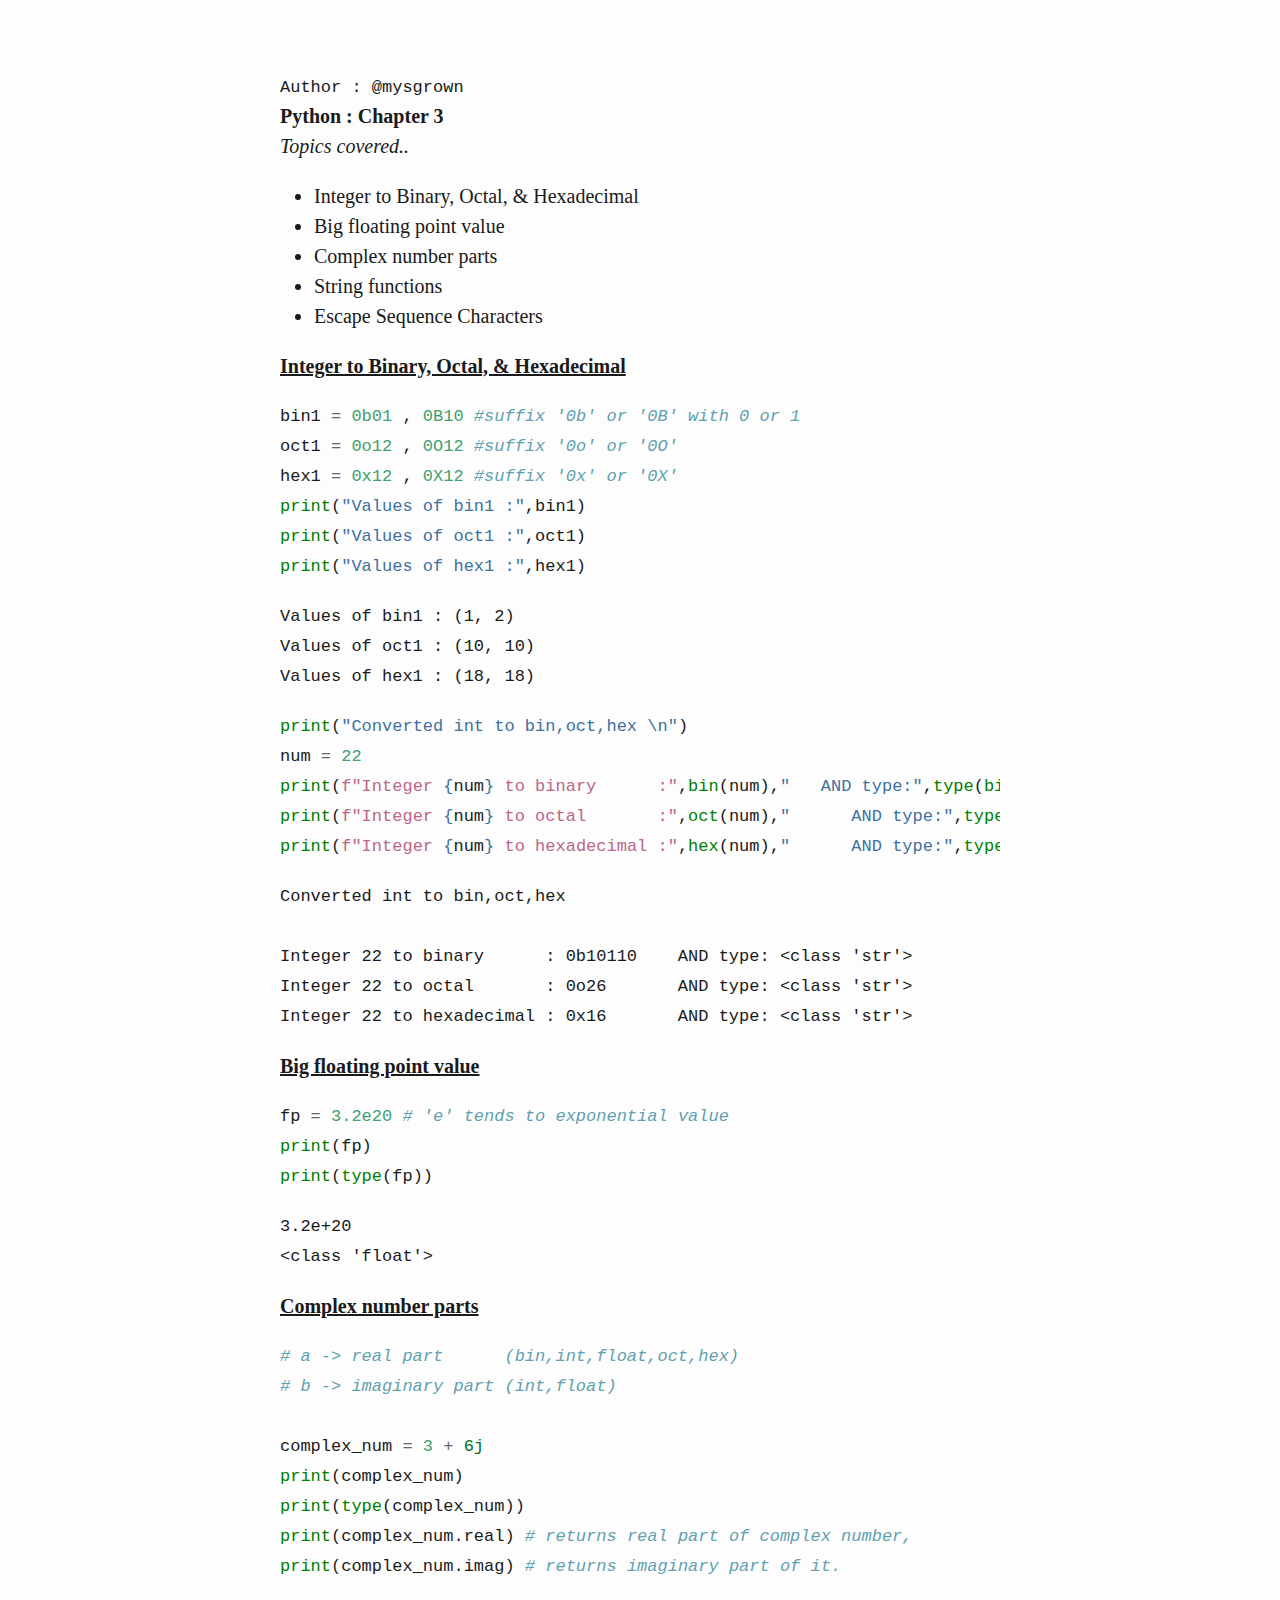
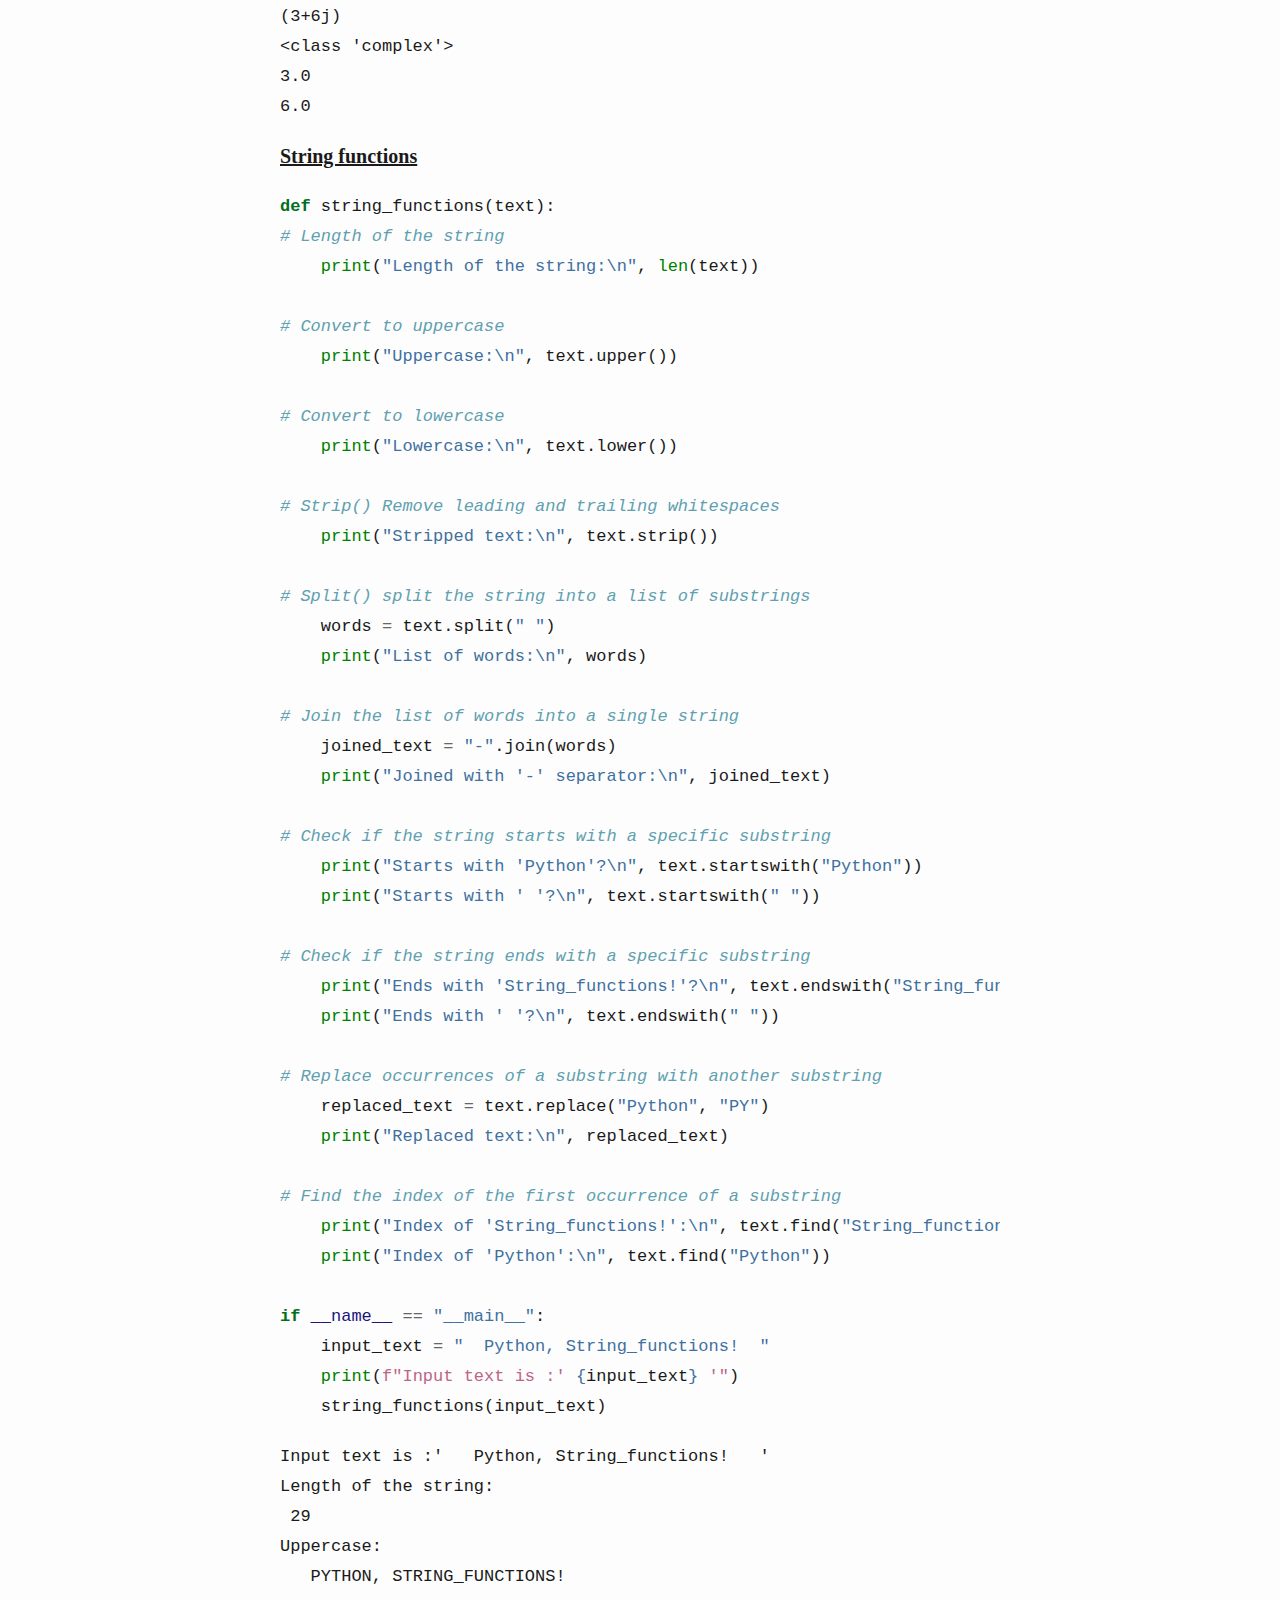
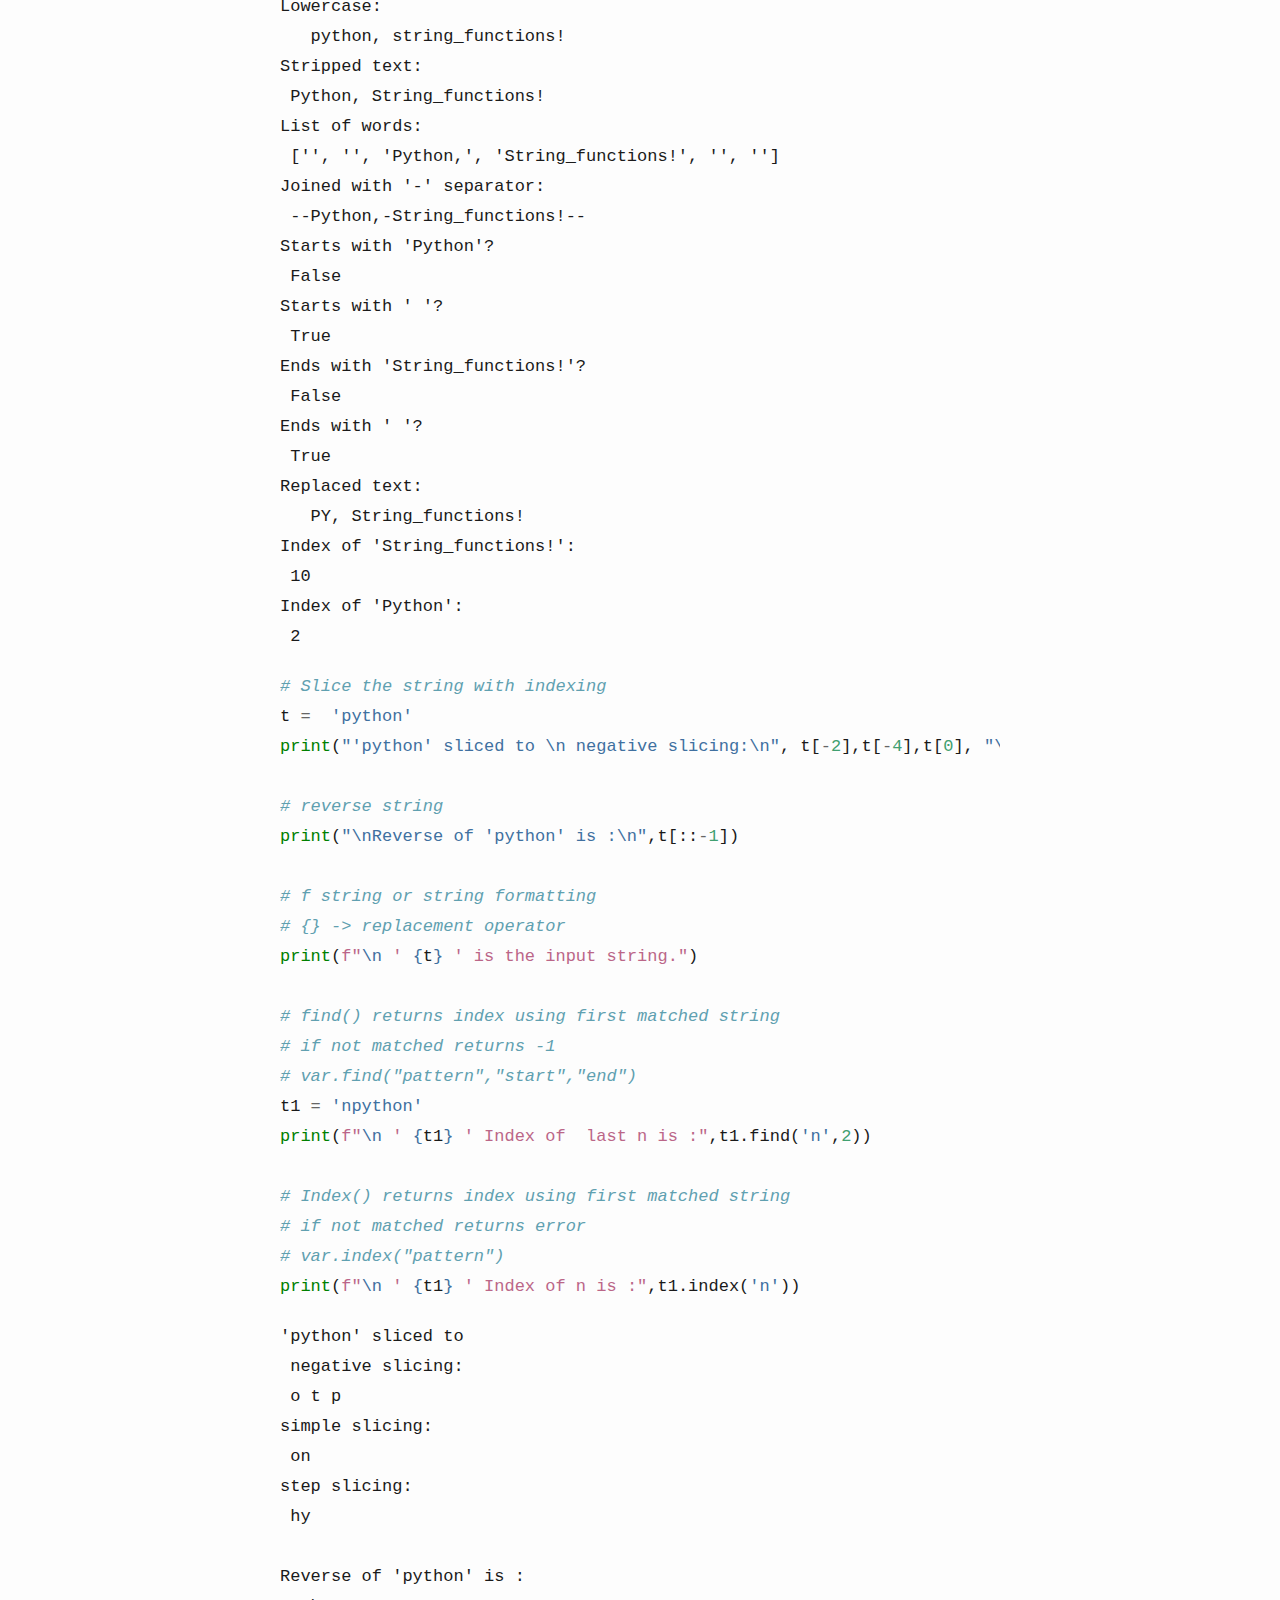
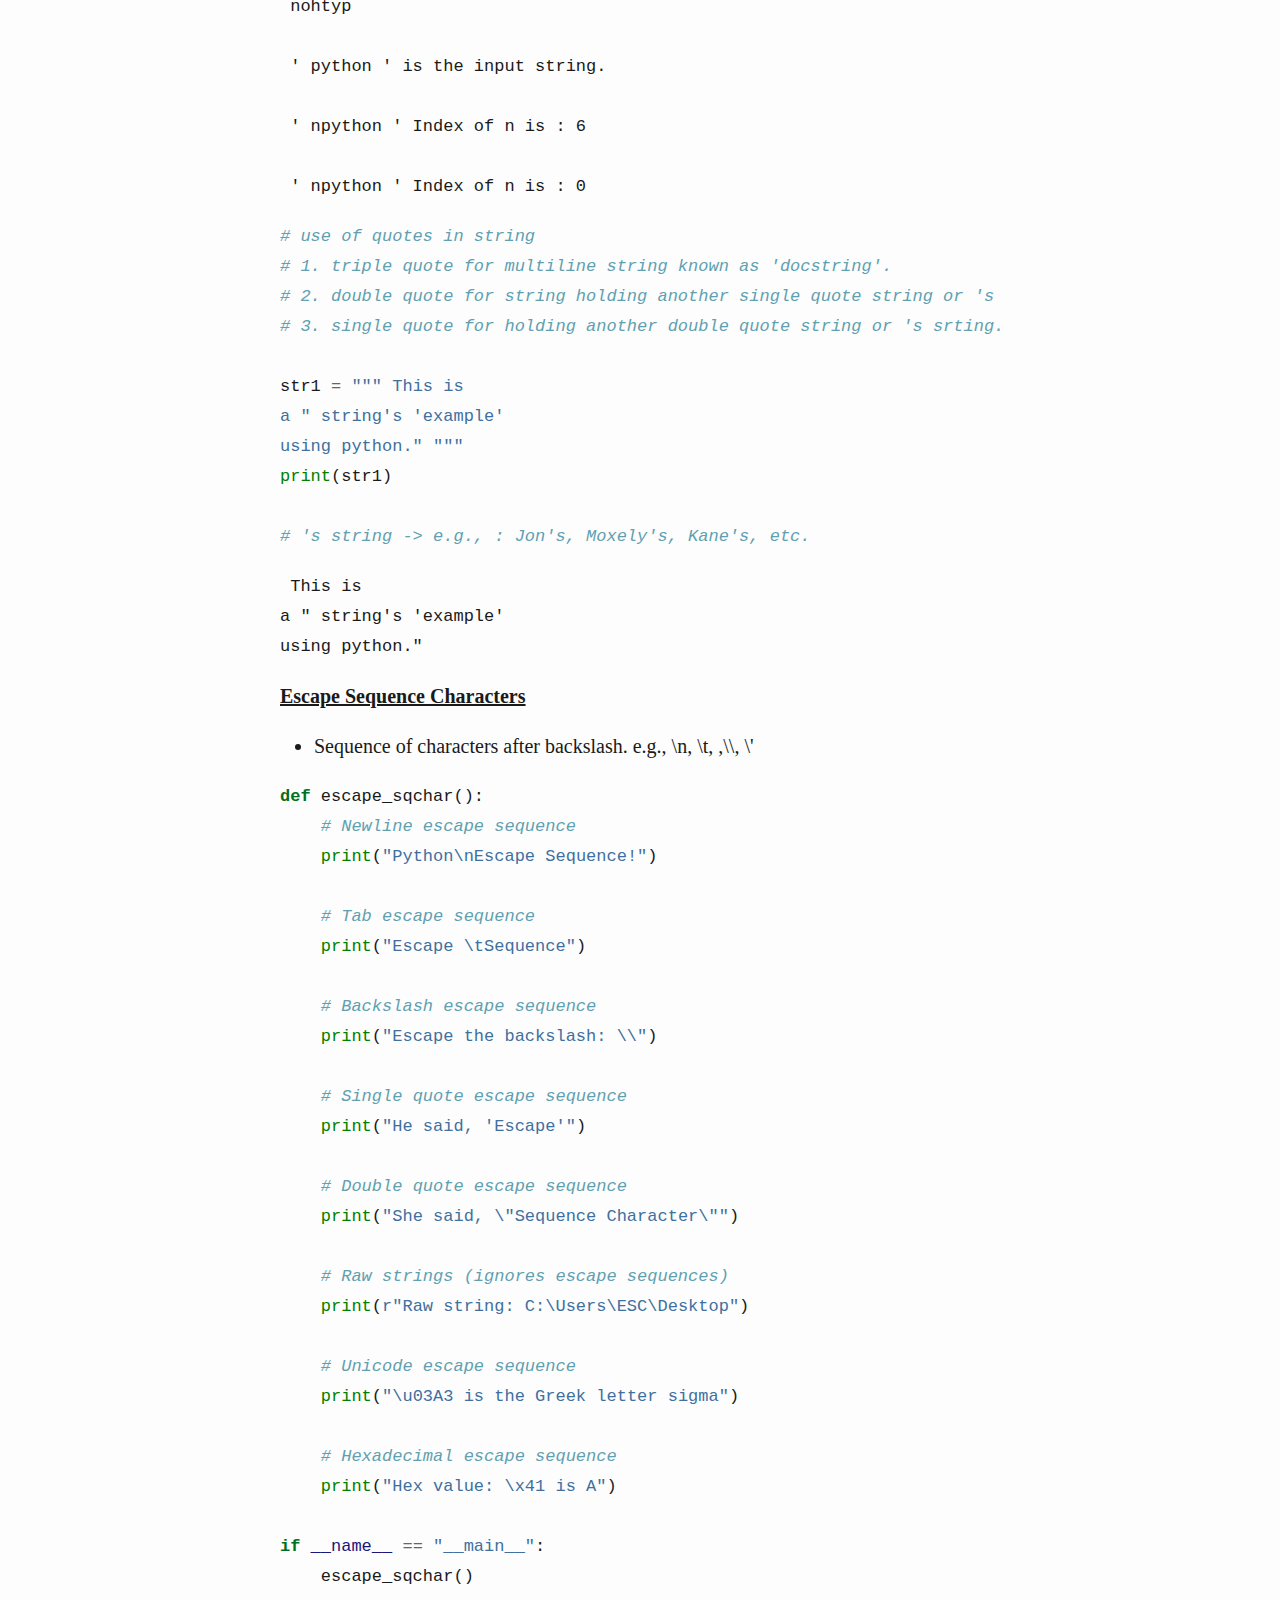
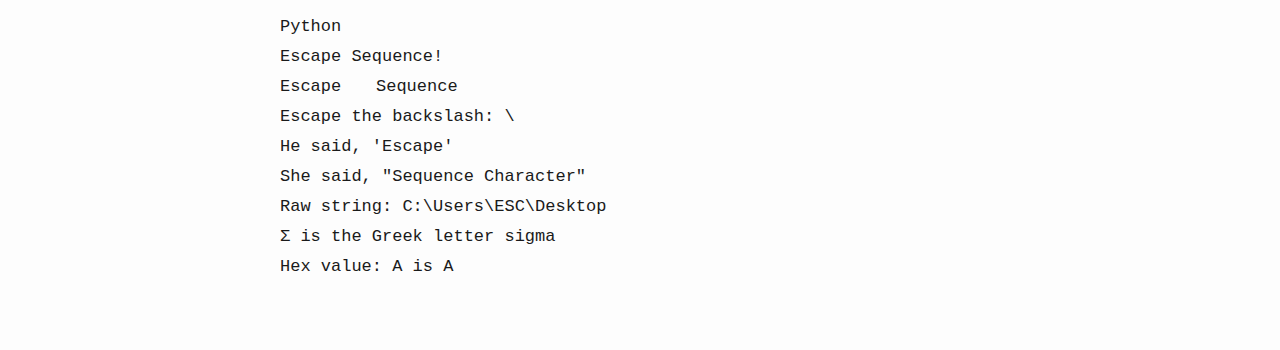
<file: Chapters/day3.html>
<!DOCTYPE html>
<html xmlns="http://www.w3.org/1999/xhtml" lang="" xml:lang="">
<head>
  <meta charset="utf-8" />
  <meta name="generator" content="pandoc" />
  <meta name="viewport" content="width=device-width, initial-scale=1.0, user-scalable=yes" />
  <title>Chapter 3</title>
  <style>
    html {
      line-height: 1.5;
      font-family: Georgia, serif;
      font-size: 20px;
      color: #1a1a1a;
      background-color: #fdfdfd;
    }
    body {
      margin: 0 auto;
      max-width: 36em;
      padding-left: 50px;
      padding-right: 50px;
      padding-top: 50px;
      padding-bottom: 50px;
      hyphens: auto;
      overflow-wrap: break-word;
      text-rendering: optimizeLegibility;
      font-kerning: normal;
    }
    @media (max-width: 600px) {
      body {
        font-size: 0.9em;
        padding: 1em;
      }
      h1 {
        font-size: 1.8em;
      }
    }
    @media print {
      body {
        background-color: transparent;
        color: black;
        font-size: 12pt;
      }
      p, h2, h3 {
        orphans: 3;
        widows: 3;
      }
      h2, h3, h4 {
        page-break-after: avoid;
      }
    }
    p {
      margin: 1em 0;
    }
    a {
      color: #1a1a1a;
    }
    a:visited {
      color: #1a1a1a;
    }
    img {
      max-width: 100%;
    }
    h1, h2, h3, h4, h5, h6 {
      margin-top: 1.4em;
    }
    h5, h6 {
      font-size: 1em;
      font-style: italic;
    }
    h6 {
      font-weight: normal;
    }
    ol, ul {
      padding-left: 1.7em;
      margin-top: 1em;
    }
    li > ol, li > ul {
      margin-top: 0;
    }
    blockquote {
      margin: 1em 0 1em 1.7em;
      padding-left: 1em;
      border-left: 2px solid #e6e6e6;
      color: #606060;
    }
    code {
      font-family: Menlo, Monaco, 'Lucida Console', Consolas, monospace;
      font-size: 85%;
      margin: 0;
    }
    pre {
      margin: 1em 0;
      overflow: auto;
    }
    pre code {
      padding: 0;
      overflow: visible;
      overflow-wrap: normal;
    }
    .sourceCode {
     background-color: transparent;
     overflow: visible;
    }
    hr {
      background-color: #1a1a1a;
      border: none;
      height: 1px;
      margin: 1em 0;
    }
    table {
      margin: 1em 0;
      border-collapse: collapse;
      width: 100%;
      overflow-x: auto;
      display: block;
      font-variant-numeric: lining-nums tabular-nums;
    }
    table caption {
      margin-bottom: 0.75em;
    }
    tbody {
      margin-top: 0.5em;
      border-top: 1px solid #1a1a1a;
      border-bottom: 1px solid #1a1a1a;
    }
    th {
      border-top: 1px solid #1a1a1a;
      padding: 0.25em 0.5em 0.25em 0.5em;
    }
    td {
      padding: 0.125em 0.5em 0.25em 0.5em;
    }
    header {
      margin-bottom: 4em;
      text-align: center;
    }
    #TOC li {
      list-style: none;
    }
    #TOC ul {
      padding-left: 1.3em;
    }
    #TOC > ul {
      padding-left: 0;
    }
    #TOC a:not(:hover) {
      text-decoration: none;
    }
    code{white-space: pre-wrap;}
    span.smallcaps{font-variant: small-caps;}
    div.columns{display: flex; gap: min(4vw, 1.5em);}
    div.column{flex: auto; overflow-x: auto;}
    div.hanging-indent{margin-left: 1.5em; text-indent: -1.5em;}
    ul.task-list{list-style: none;}
    ul.task-list li input[type="checkbox"] {
      width: 0.8em;
      margin: 0 0.8em 0.2em -1.6em;
      vertical-align: middle;
    }
    pre > code.sourceCode { white-space: pre; position: relative; }
    pre > code.sourceCode > span { display: inline-block; line-height: 1.25; }
    pre > code.sourceCode > span:empty { height: 1.2em; }
    .sourceCode { overflow: visible; }
    code.sourceCode > span { color: inherit; text-decoration: inherit; }
    div.sourceCode { margin: 1em 0; }
    pre.sourceCode { margin: 0; }
    @media screen {
    div.sourceCode { overflow: auto; }
    }
    @media print {
    pre > code.sourceCode { white-space: pre-wrap; }
    pre > code.sourceCode > span { text-indent: -5em; padding-left: 5em; }
    }
    pre.numberSource code
      { counter-reset: source-line 0; }
    pre.numberSource code > span
      { position: relative; left: -4em; counter-increment: source-line; }
    pre.numberSource code > span > a:first-child::before
      { content: counter(source-line);
        position: relative; left: -1em; text-align: right; vertical-align: baseline;
        border: none; display: inline-block;
        -webkit-touch-callout: none; -webkit-user-select: none;
        -khtml-user-select: none; -moz-user-select: none;
        -ms-user-select: none; user-select: none;
        padding: 0 4px; width: 4em;
        color: #aaaaaa;
      }
    pre.numberSource { margin-left: 3em; border-left: 1px solid #aaaaaa;  padding-left: 4px; }
    div.sourceCode
      {   }
    @media screen {
    pre > code.sourceCode > span > a:first-child::before { text-decoration: underline; }
    }
    code span.al { color: #ff0000; font-weight: bold; } /* Alert */
    code span.an { color: #60a0b0; font-weight: bold; font-style: italic; } /* Annotation */
    code span.at { color: #7d9029; } /* Attribute */
    code span.bn { color: #40a070; } /* BaseN */
    code span.bu { color: #008000; } /* BuiltIn */
    code span.cf { color: #007020; font-weight: bold; } /* ControlFlow */
    code span.ch { color: #4070a0; } /* Char */
    code span.cn { color: #880000; } /* Constant */
    code span.co { color: #60a0b0; font-style: italic; } /* Comment */
    code span.cv { color: #60a0b0; font-weight: bold; font-style: italic; } /* CommentVar */
    code span.do { color: #ba2121; font-style: italic; } /* Documentation */
    code span.dt { color: #902000; } /* DataType */
    code span.dv { color: #40a070; } /* DecVal */
    code span.er { color: #ff0000; font-weight: bold; } /* Error */
    code span.ex { } /* Extension */
    code span.fl { color: #40a070; } /* Float */
    code span.fu { color: #06287e; } /* Function */
    code span.im { color: #008000; font-weight: bold; } /* Import */
    code span.in { color: #60a0b0; font-weight: bold; font-style: italic; } /* Information */
    code span.kw { color: #007020; font-weight: bold; } /* Keyword */
    code span.op { color: #666666; } /* Operator */
    code span.ot { color: #007020; } /* Other */
    code span.pp { color: #bc7a00; } /* Preprocessor */
    code span.sc { color: #4070a0; } /* SpecialChar */
    code span.ss { color: #bb6688; } /* SpecialString */
    code span.st { color: #4070a0; } /* String */
    code span.va { color: #19177c; } /* Variable */
    code span.vs { color: #4070a0; } /* VerbatimString */
    code span.wa { color: #60a0b0; font-weight: bold; font-style: italic; } /* Warning */
    .display.math{display: block; text-align: center; margin: 0.5rem auto;}
  </style>
  <!--[if lt IE 9]>
    <script src="//cdnjs.cloudflare.com/ajax/libs/html5shiv/3.7.3/html5shiv-printshiv.min.js"></script>
  <![endif]-->
</head>
<body>
<div class="cell markdown">
<p><code>Author : @mysgrown </code> <br> <b>Python : Chapter 3 </b> <br>
<em> Topics covered.. </em></p>
<ul>
<li>Integer to Binary, Octal, &amp; Hexadecimal</li>
<li>Big floating point value</li>
<li>Complex number parts</li>
<li>String functions</li>
<li>Escape Sequence Characters</li>
</ul>
</div>
<div class="cell markdown">
<p><b> <u> Integer to Binary, Octal, &amp; Hexadecimal </u> </b></p>
</div>
<div class="cell code" data-execution_count="44">
<div class="sourceCode" id="cb1"><pre
class="sourceCode python"><code class="sourceCode python"><span id="cb1-1"><a href="#cb1-1" aria-hidden="true" tabindex="-1"></a>bin1 <span class="op">=</span> <span class="bn">0b01</span> , <span class="bn">0B10</span> <span class="co">#suffix &#39;0b&#39; or &#39;0B&#39; with 0 or 1</span></span>
<span id="cb1-2"><a href="#cb1-2" aria-hidden="true" tabindex="-1"></a>oct1 <span class="op">=</span> <span class="bn">0o12</span> , <span class="bn">0O12</span> <span class="co">#suffix &#39;0o&#39; or &#39;0O&#39;</span></span>
<span id="cb1-3"><a href="#cb1-3" aria-hidden="true" tabindex="-1"></a>hex1 <span class="op">=</span> <span class="bn">0x12</span> , <span class="bn">0X12</span> <span class="co">#suffix &#39;0x&#39; or &#39;0X&#39;</span></span>
<span id="cb1-4"><a href="#cb1-4" aria-hidden="true" tabindex="-1"></a><span class="bu">print</span>(<span class="st">&quot;Values of bin1 :&quot;</span>,bin1)</span>
<span id="cb1-5"><a href="#cb1-5" aria-hidden="true" tabindex="-1"></a><span class="bu">print</span>(<span class="st">&quot;Values of oct1 :&quot;</span>,oct1)</span>
<span id="cb1-6"><a href="#cb1-6" aria-hidden="true" tabindex="-1"></a><span class="bu">print</span>(<span class="st">&quot;Values of hex1 :&quot;</span>,hex1)</span></code></pre></div>
<div class="output stream stdout">
<pre><code>Values of bin1 : (1, 2)
Values of oct1 : (10, 10)
Values of hex1 : (18, 18)
</code></pre>
</div>
</div>
<div class="cell code" data-execution_count="46">
<div class="sourceCode" id="cb3"><pre
class="sourceCode python"><code class="sourceCode python"><span id="cb3-1"><a href="#cb3-1" aria-hidden="true" tabindex="-1"></a><span class="bu">print</span>(<span class="st">&quot;Converted int to bin,oct,hex </span><span class="ch">\n</span><span class="st">&quot;</span>)</span>
<span id="cb3-2"><a href="#cb3-2" aria-hidden="true" tabindex="-1"></a>num <span class="op">=</span> <span class="dv">22</span></span>
<span id="cb3-3"><a href="#cb3-3" aria-hidden="true" tabindex="-1"></a><span class="bu">print</span>(<span class="ss">f&quot;Integer </span><span class="sc">{</span>num<span class="sc">}</span><span class="ss"> to binary      :&quot;</span>,<span class="bu">bin</span>(num),<span class="st">&quot;   AND type:&quot;</span>,<span class="bu">type</span>(<span class="bu">bin</span>(num)))</span>
<span id="cb3-4"><a href="#cb3-4" aria-hidden="true" tabindex="-1"></a><span class="bu">print</span>(<span class="ss">f&quot;Integer </span><span class="sc">{</span>num<span class="sc">}</span><span class="ss"> to octal       :&quot;</span>,<span class="bu">oct</span>(num),<span class="st">&quot;      AND type:&quot;</span>,<span class="bu">type</span>(<span class="bu">oct</span>(num)))</span>
<span id="cb3-5"><a href="#cb3-5" aria-hidden="true" tabindex="-1"></a><span class="bu">print</span>(<span class="ss">f&quot;Integer </span><span class="sc">{</span>num<span class="sc">}</span><span class="ss"> to hexadecimal :&quot;</span>,<span class="bu">hex</span>(num),<span class="st">&quot;      AND type:&quot;</span>,<span class="bu">type</span>(<span class="bu">hex</span>(num)))</span></code></pre></div>
<div class="output stream stdout">
<pre><code>Converted int to bin,oct,hex 

Integer 22 to binary      : 0b10110    AND type: &lt;class &#39;str&#39;&gt;
Integer 22 to octal       : 0o26       AND type: &lt;class &#39;str&#39;&gt;
Integer 22 to hexadecimal : 0x16       AND type: &lt;class &#39;str&#39;&gt;
</code></pre>
</div>
</div>
<div class="cell markdown">
<p><b> <u> Big floating point value </u> </b></p>
</div>
<div class="cell code" data-execution_count="47">
<div class="sourceCode" id="cb5"><pre
class="sourceCode python"><code class="sourceCode python"><span id="cb5-1"><a href="#cb5-1" aria-hidden="true" tabindex="-1"></a>fp <span class="op">=</span> <span class="fl">3.2e20</span> <span class="co"># &#39;e&#39; tends to exponential value</span></span>
<span id="cb5-2"><a href="#cb5-2" aria-hidden="true" tabindex="-1"></a><span class="bu">print</span>(fp)</span>
<span id="cb5-3"><a href="#cb5-3" aria-hidden="true" tabindex="-1"></a><span class="bu">print</span>(<span class="bu">type</span>(fp))</span></code></pre></div>
<div class="output stream stdout">
<pre><code>3.2e+20
&lt;class &#39;float&#39;&gt;
</code></pre>
</div>
</div>
<div class="cell markdown">
<p><b> <u> Complex number parts </u> </b></p>
</div>
<div class="cell code" data-execution_count="50">
<div class="sourceCode" id="cb7"><pre
class="sourceCode python"><code class="sourceCode python"><span id="cb7-1"><a href="#cb7-1" aria-hidden="true" tabindex="-1"></a><span class="co"># a -&gt; real part      (bin,int,float,oct,hex)</span></span>
<span id="cb7-2"><a href="#cb7-2" aria-hidden="true" tabindex="-1"></a><span class="co"># b -&gt; imaginary part (int,float) </span></span>
<span id="cb7-3"><a href="#cb7-3" aria-hidden="true" tabindex="-1"></a></span>
<span id="cb7-4"><a href="#cb7-4" aria-hidden="true" tabindex="-1"></a>complex_num <span class="op">=</span> <span class="dv">3</span> <span class="op">+</span> <span class="ot">6j</span></span>
<span id="cb7-5"><a href="#cb7-5" aria-hidden="true" tabindex="-1"></a><span class="bu">print</span>(complex_num)</span>
<span id="cb7-6"><a href="#cb7-6" aria-hidden="true" tabindex="-1"></a><span class="bu">print</span>(<span class="bu">type</span>(complex_num))</span>
<span id="cb7-7"><a href="#cb7-7" aria-hidden="true" tabindex="-1"></a><span class="bu">print</span>(complex_num.real) <span class="co"># returns real part of complex number,</span></span>
<span id="cb7-8"><a href="#cb7-8" aria-hidden="true" tabindex="-1"></a><span class="bu">print</span>(complex_num.imag) <span class="co"># returns imaginary part of it.</span></span></code></pre></div>
<div class="output stream stdout">
<pre><code>(3+6j)
&lt;class &#39;complex&#39;&gt;
3.0
6.0
</code></pre>
</div>
</div>
<div class="cell markdown">
<p><b> <u> String functions </u> </b></p>
</div>
<div class="cell code" data-execution_count="143">
<div class="sourceCode" id="cb9"><pre
class="sourceCode python"><code class="sourceCode python"><span id="cb9-1"><a href="#cb9-1" aria-hidden="true" tabindex="-1"></a><span class="kw">def</span> string_functions(text):</span>
<span id="cb9-2"><a href="#cb9-2" aria-hidden="true" tabindex="-1"></a><span class="co"># Length of the string</span></span>
<span id="cb9-3"><a href="#cb9-3" aria-hidden="true" tabindex="-1"></a>    <span class="bu">print</span>(<span class="st">&quot;Length of the string:</span><span class="ch">\n</span><span class="st">&quot;</span>, <span class="bu">len</span>(text))</span>
<span id="cb9-4"><a href="#cb9-4" aria-hidden="true" tabindex="-1"></a></span>
<span id="cb9-5"><a href="#cb9-5" aria-hidden="true" tabindex="-1"></a><span class="co"># Convert to uppercase</span></span>
<span id="cb9-6"><a href="#cb9-6" aria-hidden="true" tabindex="-1"></a>    <span class="bu">print</span>(<span class="st">&quot;Uppercase:</span><span class="ch">\n</span><span class="st">&quot;</span>, text.upper())</span>
<span id="cb9-7"><a href="#cb9-7" aria-hidden="true" tabindex="-1"></a></span>
<span id="cb9-8"><a href="#cb9-8" aria-hidden="true" tabindex="-1"></a><span class="co"># Convert to lowercase</span></span>
<span id="cb9-9"><a href="#cb9-9" aria-hidden="true" tabindex="-1"></a>    <span class="bu">print</span>(<span class="st">&quot;Lowercase:</span><span class="ch">\n</span><span class="st">&quot;</span>, text.lower())</span>
<span id="cb9-10"><a href="#cb9-10" aria-hidden="true" tabindex="-1"></a></span>
<span id="cb9-11"><a href="#cb9-11" aria-hidden="true" tabindex="-1"></a><span class="co"># Strip() Remove leading and trailing whitespaces</span></span>
<span id="cb9-12"><a href="#cb9-12" aria-hidden="true" tabindex="-1"></a>    <span class="bu">print</span>(<span class="st">&quot;Stripped text:</span><span class="ch">\n</span><span class="st">&quot;</span>, text.strip())</span>
<span id="cb9-13"><a href="#cb9-13" aria-hidden="true" tabindex="-1"></a></span>
<span id="cb9-14"><a href="#cb9-14" aria-hidden="true" tabindex="-1"></a><span class="co"># Split() split the string into a list of substrings</span></span>
<span id="cb9-15"><a href="#cb9-15" aria-hidden="true" tabindex="-1"></a>    words <span class="op">=</span> text.split(<span class="st">&quot; &quot;</span>)</span>
<span id="cb9-16"><a href="#cb9-16" aria-hidden="true" tabindex="-1"></a>    <span class="bu">print</span>(<span class="st">&quot;List of words:</span><span class="ch">\n</span><span class="st">&quot;</span>, words)</span>
<span id="cb9-17"><a href="#cb9-17" aria-hidden="true" tabindex="-1"></a></span>
<span id="cb9-18"><a href="#cb9-18" aria-hidden="true" tabindex="-1"></a><span class="co"># Join the list of words into a single string</span></span>
<span id="cb9-19"><a href="#cb9-19" aria-hidden="true" tabindex="-1"></a>    joined_text <span class="op">=</span> <span class="st">&quot;-&quot;</span>.join(words)</span>
<span id="cb9-20"><a href="#cb9-20" aria-hidden="true" tabindex="-1"></a>    <span class="bu">print</span>(<span class="st">&quot;Joined with &#39;-&#39; separator:</span><span class="ch">\n</span><span class="st">&quot;</span>, joined_text)</span>
<span id="cb9-21"><a href="#cb9-21" aria-hidden="true" tabindex="-1"></a></span>
<span id="cb9-22"><a href="#cb9-22" aria-hidden="true" tabindex="-1"></a><span class="co"># Check if the string starts with a specific substring</span></span>
<span id="cb9-23"><a href="#cb9-23" aria-hidden="true" tabindex="-1"></a>    <span class="bu">print</span>(<span class="st">&quot;Starts with &#39;Python&#39;?</span><span class="ch">\n</span><span class="st">&quot;</span>, text.startswith(<span class="st">&quot;Python&quot;</span>))</span>
<span id="cb9-24"><a href="#cb9-24" aria-hidden="true" tabindex="-1"></a>    <span class="bu">print</span>(<span class="st">&quot;Starts with &#39; &#39;?</span><span class="ch">\n</span><span class="st">&quot;</span>, text.startswith(<span class="st">&quot; &quot;</span>))</span>
<span id="cb9-25"><a href="#cb9-25" aria-hidden="true" tabindex="-1"></a></span>
<span id="cb9-26"><a href="#cb9-26" aria-hidden="true" tabindex="-1"></a><span class="co"># Check if the string ends with a specific substring</span></span>
<span id="cb9-27"><a href="#cb9-27" aria-hidden="true" tabindex="-1"></a>    <span class="bu">print</span>(<span class="st">&quot;Ends with &#39;String_functions!&#39;?</span><span class="ch">\n</span><span class="st">&quot;</span>, text.endswith(<span class="st">&quot;String_functions!&quot;</span>))</span>
<span id="cb9-28"><a href="#cb9-28" aria-hidden="true" tabindex="-1"></a>    <span class="bu">print</span>(<span class="st">&quot;Ends with &#39; &#39;?</span><span class="ch">\n</span><span class="st">&quot;</span>, text.endswith(<span class="st">&quot; &quot;</span>))</span>
<span id="cb9-29"><a href="#cb9-29" aria-hidden="true" tabindex="-1"></a></span>
<span id="cb9-30"><a href="#cb9-30" aria-hidden="true" tabindex="-1"></a><span class="co"># Replace occurrences of a substring with another substring</span></span>
<span id="cb9-31"><a href="#cb9-31" aria-hidden="true" tabindex="-1"></a>    replaced_text <span class="op">=</span> text.replace(<span class="st">&quot;Python&quot;</span>, <span class="st">&quot;PY&quot;</span>)</span>
<span id="cb9-32"><a href="#cb9-32" aria-hidden="true" tabindex="-1"></a>    <span class="bu">print</span>(<span class="st">&quot;Replaced text:</span><span class="ch">\n</span><span class="st">&quot;</span>, replaced_text)</span>
<span id="cb9-33"><a href="#cb9-33" aria-hidden="true" tabindex="-1"></a></span>
<span id="cb9-34"><a href="#cb9-34" aria-hidden="true" tabindex="-1"></a><span class="co"># Find the index of the first occurrence of a substring</span></span>
<span id="cb9-35"><a href="#cb9-35" aria-hidden="true" tabindex="-1"></a>    <span class="bu">print</span>(<span class="st">&quot;Index of &#39;String_functions!&#39;:</span><span class="ch">\n</span><span class="st">&quot;</span>, text.find(<span class="st">&quot;String_functions!&quot;</span>))</span>
<span id="cb9-36"><a href="#cb9-36" aria-hidden="true" tabindex="-1"></a>    <span class="bu">print</span>(<span class="st">&quot;Index of &#39;Python&#39;:</span><span class="ch">\n</span><span class="st">&quot;</span>, text.find(<span class="st">&quot;Python&quot;</span>))</span>
<span id="cb9-37"><a href="#cb9-37" aria-hidden="true" tabindex="-1"></a></span>
<span id="cb9-38"><a href="#cb9-38" aria-hidden="true" tabindex="-1"></a><span class="cf">if</span> <span class="va">__name__</span> <span class="op">==</span> <span class="st">&quot;__main__&quot;</span>:</span>
<span id="cb9-39"><a href="#cb9-39" aria-hidden="true" tabindex="-1"></a>    input_text <span class="op">=</span> <span class="st">&quot;  Python, String_functions!  &quot;</span></span>
<span id="cb9-40"><a href="#cb9-40" aria-hidden="true" tabindex="-1"></a>    <span class="bu">print</span>(<span class="ss">f&quot;Input text is :&#39; </span><span class="sc">{</span>input_text<span class="sc">}</span><span class="ss"> &#39;&quot;</span>)</span>
<span id="cb9-41"><a href="#cb9-41" aria-hidden="true" tabindex="-1"></a>    string_functions(input_text)</span></code></pre></div>
<div class="output stream stdout">
<pre><code>Input text is :&#39;   Python, String_functions!   &#39;
Length of the string:
 29
Uppercase:
   PYTHON, STRING_FUNCTIONS!  
Lowercase:
   python, string_functions!  
Stripped text:
 Python, String_functions!
List of words:
 [&#39;&#39;, &#39;&#39;, &#39;Python,&#39;, &#39;String_functions!&#39;, &#39;&#39;, &#39;&#39;]
Joined with &#39;-&#39; separator:
 --Python,-String_functions!--
Starts with &#39;Python&#39;?
 False
Starts with &#39; &#39;?
 True
Ends with &#39;String_functions!&#39;?
 False
Ends with &#39; &#39;?
 True
Replaced text:
   PY, String_functions!  
Index of &#39;String_functions!&#39;:
 10
Index of &#39;Python&#39;:
 2
</code></pre>
</div>
</div>
<div class="cell code" data-execution_count="166">
<div class="sourceCode" id="cb11"><pre
class="sourceCode python"><code class="sourceCode python"><span id="cb11-1"><a href="#cb11-1" aria-hidden="true" tabindex="-1"></a><span class="co"># Slice the string with indexing</span></span>
<span id="cb11-2"><a href="#cb11-2" aria-hidden="true" tabindex="-1"></a>t <span class="op">=</span>  <span class="st">&#39;python&#39;</span></span>
<span id="cb11-3"><a href="#cb11-3" aria-hidden="true" tabindex="-1"></a><span class="bu">print</span>(<span class="st">&quot;&#39;python&#39; sliced to </span><span class="ch">\n</span><span class="st"> negative slicing:</span><span class="ch">\n</span><span class="st">&quot;</span>, t[<span class="op">-</span><span class="dv">2</span>],t[<span class="op">-</span><span class="dv">4</span>],t[<span class="dv">0</span>], <span class="st">&quot;</span><span class="ch">\n</span><span class="st">simple slicing: </span><span class="ch">\n</span><span class="st">&quot;</span>, t[<span class="dv">4</span>:<span class="dv">6</span>], <span class="st">&quot;</span><span class="ch">\n</span><span class="st">step slicing: </span><span class="ch">\n</span><span class="st">&quot;</span>, t[<span class="dv">3</span>:<span class="dv">0</span>:<span class="op">-</span><span class="dv">2</span>])</span>
<span id="cb11-4"><a href="#cb11-4" aria-hidden="true" tabindex="-1"></a></span>
<span id="cb11-5"><a href="#cb11-5" aria-hidden="true" tabindex="-1"></a><span class="co"># reverse string</span></span>
<span id="cb11-6"><a href="#cb11-6" aria-hidden="true" tabindex="-1"></a><span class="bu">print</span>(<span class="st">&quot;</span><span class="ch">\n</span><span class="st">Reverse of &#39;python&#39; is :</span><span class="ch">\n</span><span class="st">&quot;</span>,t[::<span class="op">-</span><span class="dv">1</span>])</span>
<span id="cb11-7"><a href="#cb11-7" aria-hidden="true" tabindex="-1"></a></span>
<span id="cb11-8"><a href="#cb11-8" aria-hidden="true" tabindex="-1"></a><span class="co"># f string or string formatting</span></span>
<span id="cb11-9"><a href="#cb11-9" aria-hidden="true" tabindex="-1"></a><span class="co"># {} -&gt; replacement operator</span></span>
<span id="cb11-10"><a href="#cb11-10" aria-hidden="true" tabindex="-1"></a><span class="bu">print</span>(<span class="ss">f&quot;</span><span class="ch">\n</span><span class="ss"> &#39; </span><span class="sc">{</span>t<span class="sc">}</span><span class="ss"> &#39; is the input string.&quot;</span>)</span>
<span id="cb11-11"><a href="#cb11-11" aria-hidden="true" tabindex="-1"></a></span>
<span id="cb11-12"><a href="#cb11-12" aria-hidden="true" tabindex="-1"></a><span class="co"># find() returns index using first matched string</span></span>
<span id="cb11-13"><a href="#cb11-13" aria-hidden="true" tabindex="-1"></a><span class="co"># if not matched returns -1</span></span>
<span id="cb11-14"><a href="#cb11-14" aria-hidden="true" tabindex="-1"></a><span class="co"># var.find(&quot;pattern&quot;,&quot;start&quot;,&quot;end&quot;)</span></span>
<span id="cb11-15"><a href="#cb11-15" aria-hidden="true" tabindex="-1"></a>t1 <span class="op">=</span> <span class="st">&#39;npython&#39;</span></span>
<span id="cb11-16"><a href="#cb11-16" aria-hidden="true" tabindex="-1"></a><span class="bu">print</span>(<span class="ss">f&quot;</span><span class="ch">\n</span><span class="ss"> &#39; </span><span class="sc">{</span>t1<span class="sc">}</span><span class="ss"> &#39; Index of  last n is :&quot;</span>,t1.find(<span class="st">&#39;n&#39;</span>,<span class="dv">2</span>))</span>
<span id="cb11-17"><a href="#cb11-17" aria-hidden="true" tabindex="-1"></a></span>
<span id="cb11-18"><a href="#cb11-18" aria-hidden="true" tabindex="-1"></a><span class="co"># Index() returns index using first matched string</span></span>
<span id="cb11-19"><a href="#cb11-19" aria-hidden="true" tabindex="-1"></a><span class="co"># if not matched returns error</span></span>
<span id="cb11-20"><a href="#cb11-20" aria-hidden="true" tabindex="-1"></a><span class="co"># var.index(&quot;pattern&quot;)</span></span>
<span id="cb11-21"><a href="#cb11-21" aria-hidden="true" tabindex="-1"></a><span class="bu">print</span>(<span class="ss">f&quot;</span><span class="ch">\n</span><span class="ss"> &#39; </span><span class="sc">{</span>t1<span class="sc">}</span><span class="ss"> &#39; Index of n is :&quot;</span>,t1.index(<span class="st">&#39;n&#39;</span>))</span></code></pre></div>
<div class="output stream stdout">
<pre><code>&#39;python&#39; sliced to 
 negative slicing:
 o t p 
simple slicing: 
 on 
step slicing: 
 hy

Reverse of &#39;python&#39; is :
 nohtyp

 &#39; python &#39; is the input string.

 &#39; npython &#39; Index of n is : 6

 &#39; npython &#39; Index of n is : 0
</code></pre>
</div>
</div>
<div class="cell code" data-execution_count="65">
<div class="sourceCode" id="cb13"><pre
class="sourceCode python"><code class="sourceCode python"><span id="cb13-1"><a href="#cb13-1" aria-hidden="true" tabindex="-1"></a><span class="co"># use of quotes in string</span></span>
<span id="cb13-2"><a href="#cb13-2" aria-hidden="true" tabindex="-1"></a><span class="co"># 1. triple quote for multiline string known as &#39;docstring&#39;.</span></span>
<span id="cb13-3"><a href="#cb13-3" aria-hidden="true" tabindex="-1"></a><span class="co"># 2. double quote for string holding another single quote string or &#39;s srting.</span></span>
<span id="cb13-4"><a href="#cb13-4" aria-hidden="true" tabindex="-1"></a><span class="co"># 3. single quote for holding another double quote string or &#39;s srting.</span></span>
<span id="cb13-5"><a href="#cb13-5" aria-hidden="true" tabindex="-1"></a></span>
<span id="cb13-6"><a href="#cb13-6" aria-hidden="true" tabindex="-1"></a>str1 <span class="op">=</span> <span class="st">&quot;&quot;&quot; This is </span></span>
<span id="cb13-7"><a href="#cb13-7" aria-hidden="true" tabindex="-1"></a><span class="st">a &quot; string&#39;s &#39;example&#39;</span></span>
<span id="cb13-8"><a href="#cb13-8" aria-hidden="true" tabindex="-1"></a><span class="st">using python.&quot; &quot;&quot;&quot;</span></span>
<span id="cb13-9"><a href="#cb13-9" aria-hidden="true" tabindex="-1"></a><span class="bu">print</span>(str1)</span>
<span id="cb13-10"><a href="#cb13-10" aria-hidden="true" tabindex="-1"></a></span>
<span id="cb13-11"><a href="#cb13-11" aria-hidden="true" tabindex="-1"></a><span class="co"># &#39;s string -&gt; e.g., : Jon&#39;s, Moxely&#39;s, Kane&#39;s, etc.</span></span></code></pre></div>
<div class="output stream stdout">
<pre><code> This is 
a &quot; string&#39;s &#39;example&#39;
using python.&quot; 
</code></pre>
</div>
</div>
<div class="cell markdown">
<p><b> <u> Escape Sequence Characters </u> </b></p>
</div>
<ul type="disc">
  <li><p>Sequence of characters after backslash. e.g., \n, \t, ,\\, \' </p></li>
</ul>
<div class="cell code" data-execution_count="66">
<div class="sourceCode" id="cb15"><pre
class="sourceCode python"><code class="sourceCode python"><span id="cb15-1"><a href="#cb15-1" aria-hidden="true" tabindex="-1"></a><span class="kw">def</span> escape_sqchar():</span>
<span id="cb15-2"><a href="#cb15-2" aria-hidden="true" tabindex="-1"></a>    <span class="co"># Newline escape sequence</span></span>
<span id="cb15-3"><a href="#cb15-3" aria-hidden="true" tabindex="-1"></a>    <span class="bu">print</span>(<span class="st">&quot;Python</span><span class="ch">\n</span><span class="st">Escape Sequence!&quot;</span>)</span>
<span id="cb15-4"><a href="#cb15-4" aria-hidden="true" tabindex="-1"></a>    </span>
<span id="cb15-5"><a href="#cb15-5" aria-hidden="true" tabindex="-1"></a>    <span class="co"># Tab escape sequence</span></span>
<span id="cb15-6"><a href="#cb15-6" aria-hidden="true" tabindex="-1"></a>    <span class="bu">print</span>(<span class="st">&quot;Escape </span><span class="ch">\t</span><span class="st">Sequence&quot;</span>)</span>
<span id="cb15-7"><a href="#cb15-7" aria-hidden="true" tabindex="-1"></a>    </span>
<span id="cb15-8"><a href="#cb15-8" aria-hidden="true" tabindex="-1"></a>    <span class="co"># Backslash escape sequence</span></span>
<span id="cb15-9"><a href="#cb15-9" aria-hidden="true" tabindex="-1"></a>    <span class="bu">print</span>(<span class="st">&quot;Escape the backslash: </span><span class="ch">\\</span><span class="st">&quot;</span>)</span>
<span id="cb15-10"><a href="#cb15-10" aria-hidden="true" tabindex="-1"></a></span>
<span id="cb15-11"><a href="#cb15-11" aria-hidden="true" tabindex="-1"></a>    <span class="co"># Single quote escape sequence</span></span>
<span id="cb15-12"><a href="#cb15-12" aria-hidden="true" tabindex="-1"></a>    <span class="bu">print</span>(<span class="st">&quot;He said, &#39;Escape&#39;&quot;</span>)</span>
<span id="cb15-13"><a href="#cb15-13" aria-hidden="true" tabindex="-1"></a></span>
<span id="cb15-14"><a href="#cb15-14" aria-hidden="true" tabindex="-1"></a>    <span class="co"># Double quote escape sequence</span></span>
<span id="cb15-15"><a href="#cb15-15" aria-hidden="true" tabindex="-1"></a>    <span class="bu">print</span>(<span class="st">&quot;She said, </span><span class="ch">\&quot;</span><span class="st">Sequence Character</span><span class="ch">\&quot;</span><span class="st">&quot;</span>)</span>
<span id="cb15-16"><a href="#cb15-16" aria-hidden="true" tabindex="-1"></a></span>
<span id="cb15-17"><a href="#cb15-17" aria-hidden="true" tabindex="-1"></a>    <span class="co"># Raw strings (ignores escape sequences)</span></span>
<span id="cb15-18"><a href="#cb15-18" aria-hidden="true" tabindex="-1"></a>    <span class="bu">print</span>(<span class="vs">r&quot;Raw string: C:\Users\ESC\Desktop&quot;</span>)</span>
<span id="cb15-19"><a href="#cb15-19" aria-hidden="true" tabindex="-1"></a></span>
<span id="cb15-20"><a href="#cb15-20" aria-hidden="true" tabindex="-1"></a>    <span class="co"># Unicode escape sequence</span></span>
<span id="cb15-21"><a href="#cb15-21" aria-hidden="true" tabindex="-1"></a>    <span class="bu">print</span>(<span class="st">&quot;</span><span class="ch">\u03A3</span><span class="st"> is the Greek letter sigma&quot;</span>)</span>
<span id="cb15-22"><a href="#cb15-22" aria-hidden="true" tabindex="-1"></a></span>
<span id="cb15-23"><a href="#cb15-23" aria-hidden="true" tabindex="-1"></a>    <span class="co"># Hexadecimal escape sequence</span></span>
<span id="cb15-24"><a href="#cb15-24" aria-hidden="true" tabindex="-1"></a>    <span class="bu">print</span>(<span class="st">&quot;Hex value: </span><span class="ch">\x41</span><span class="st"> is A&quot;</span>)</span>
<span id="cb15-25"><a href="#cb15-25" aria-hidden="true" tabindex="-1"></a></span>
<span id="cb15-26"><a href="#cb15-26" aria-hidden="true" tabindex="-1"></a><span class="cf">if</span> <span class="va">__name__</span> <span class="op">==</span> <span class="st">&quot;__main__&quot;</span>:</span>
<span id="cb15-27"><a href="#cb15-27" aria-hidden="true" tabindex="-1"></a>    escape_sqchar()</span></code></pre></div>
<div class="output stream stdout">
<pre><code>Python
Escape Sequence!
Escape 	Sequence
Escape the backslash: \
He said, &#39;Escape&#39;
She said, &quot;Sequence Character&quot;
Raw string: C:\Users\ESC\Desktop
Σ is the Greek letter sigma
Hex value: A is A
</code></pre>
</div>
</div>
</body>
</html>
</file>
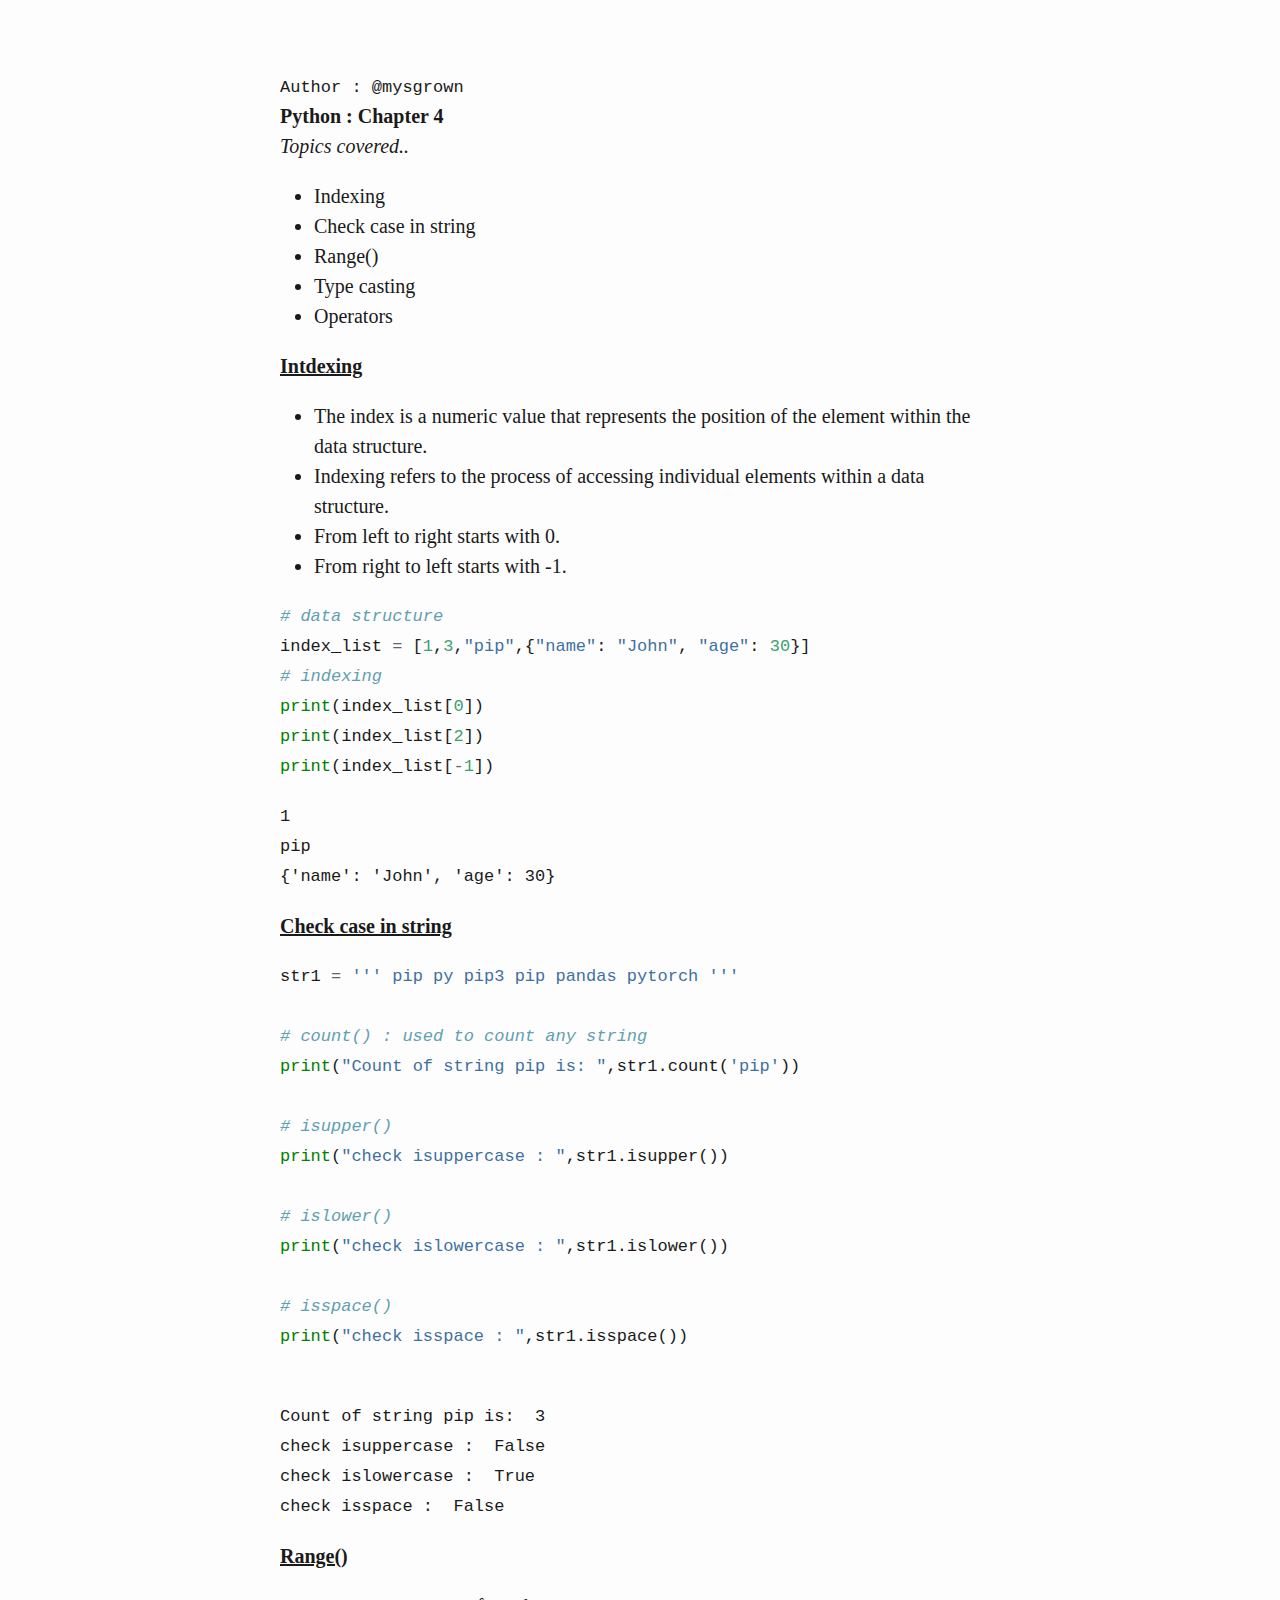
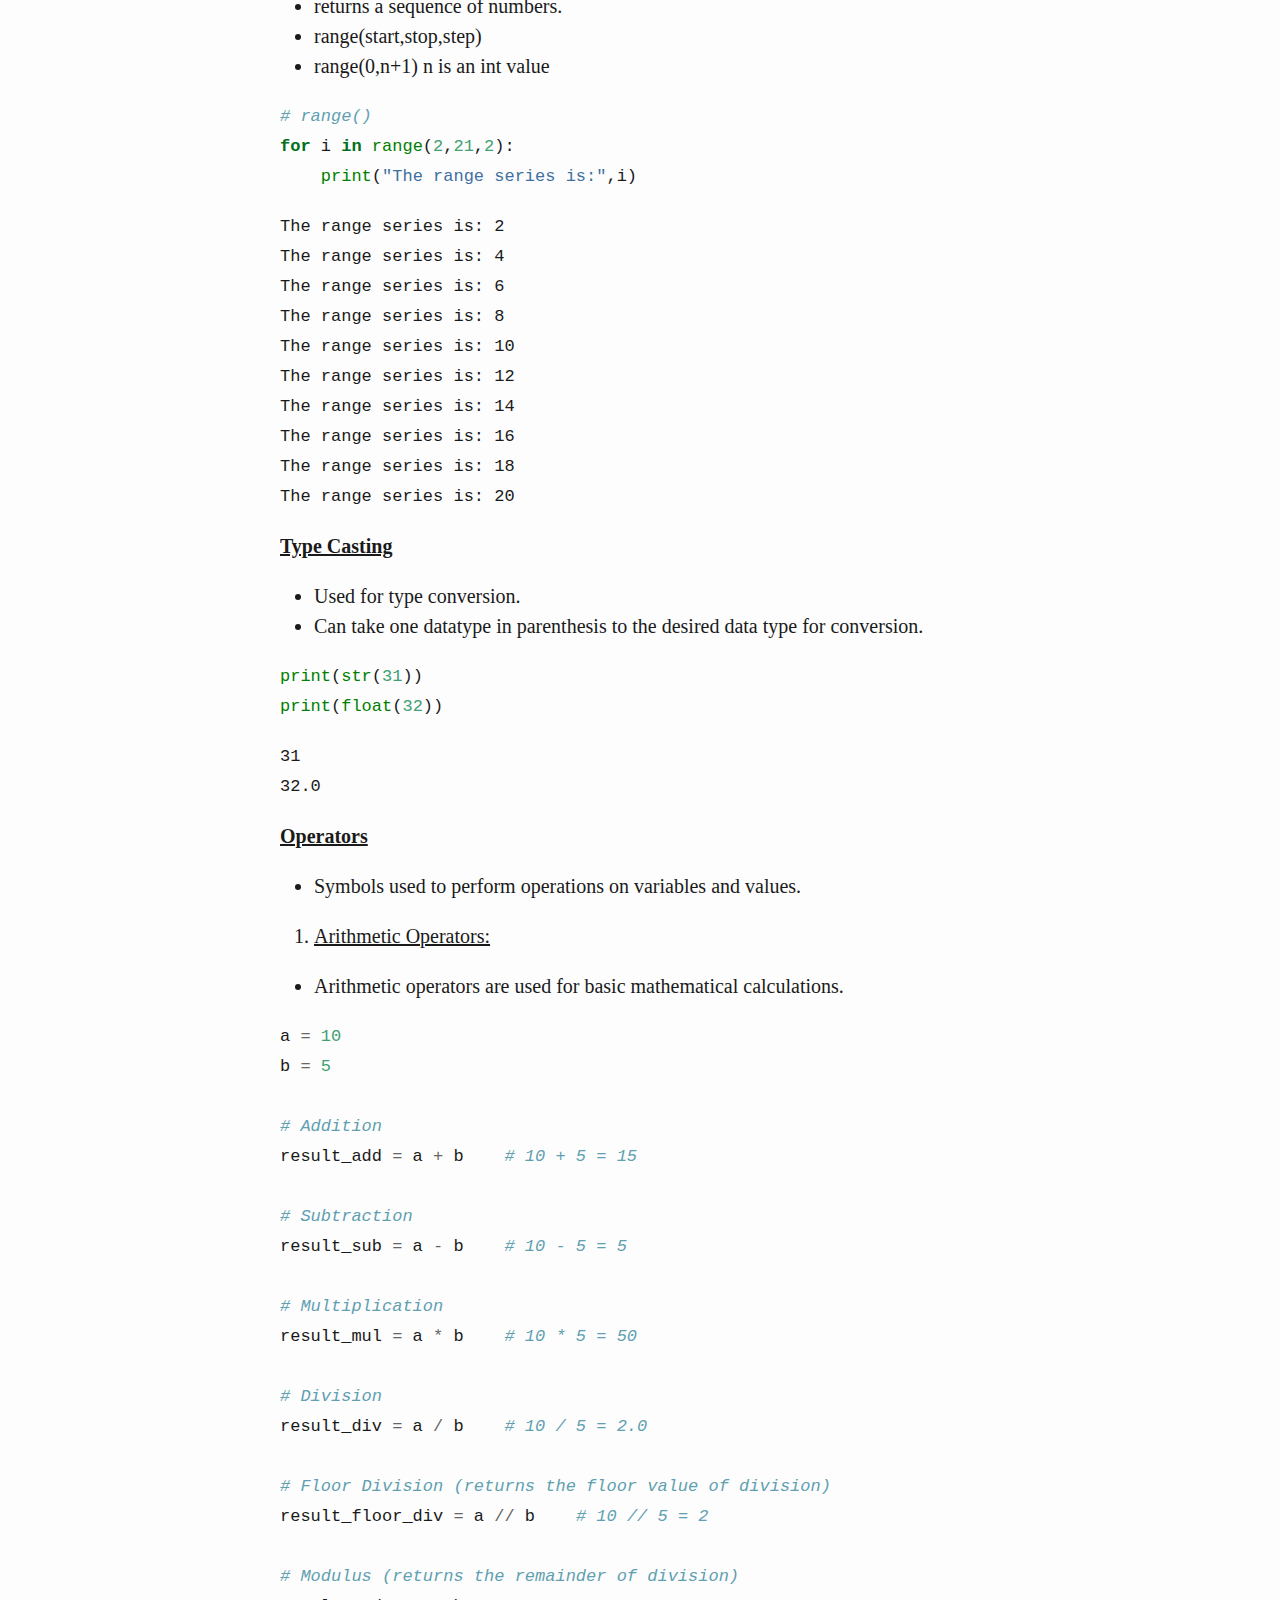
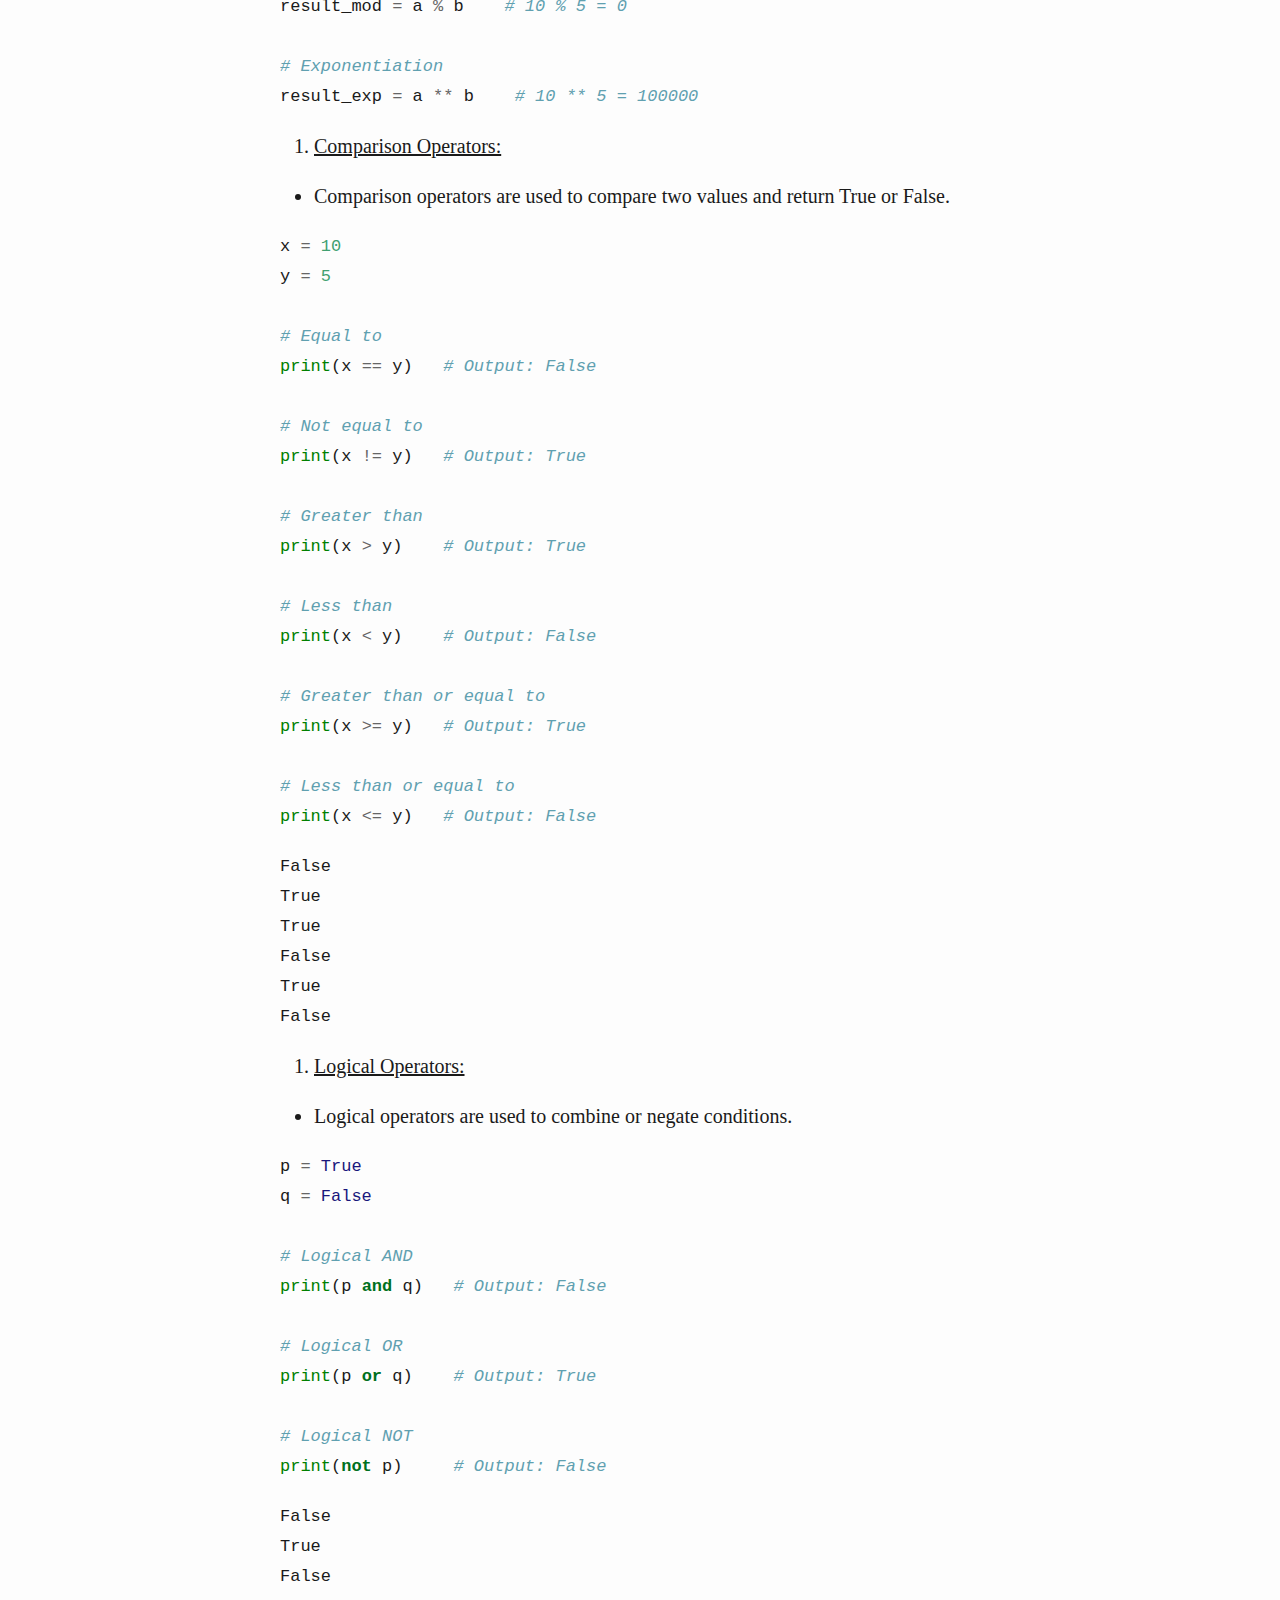
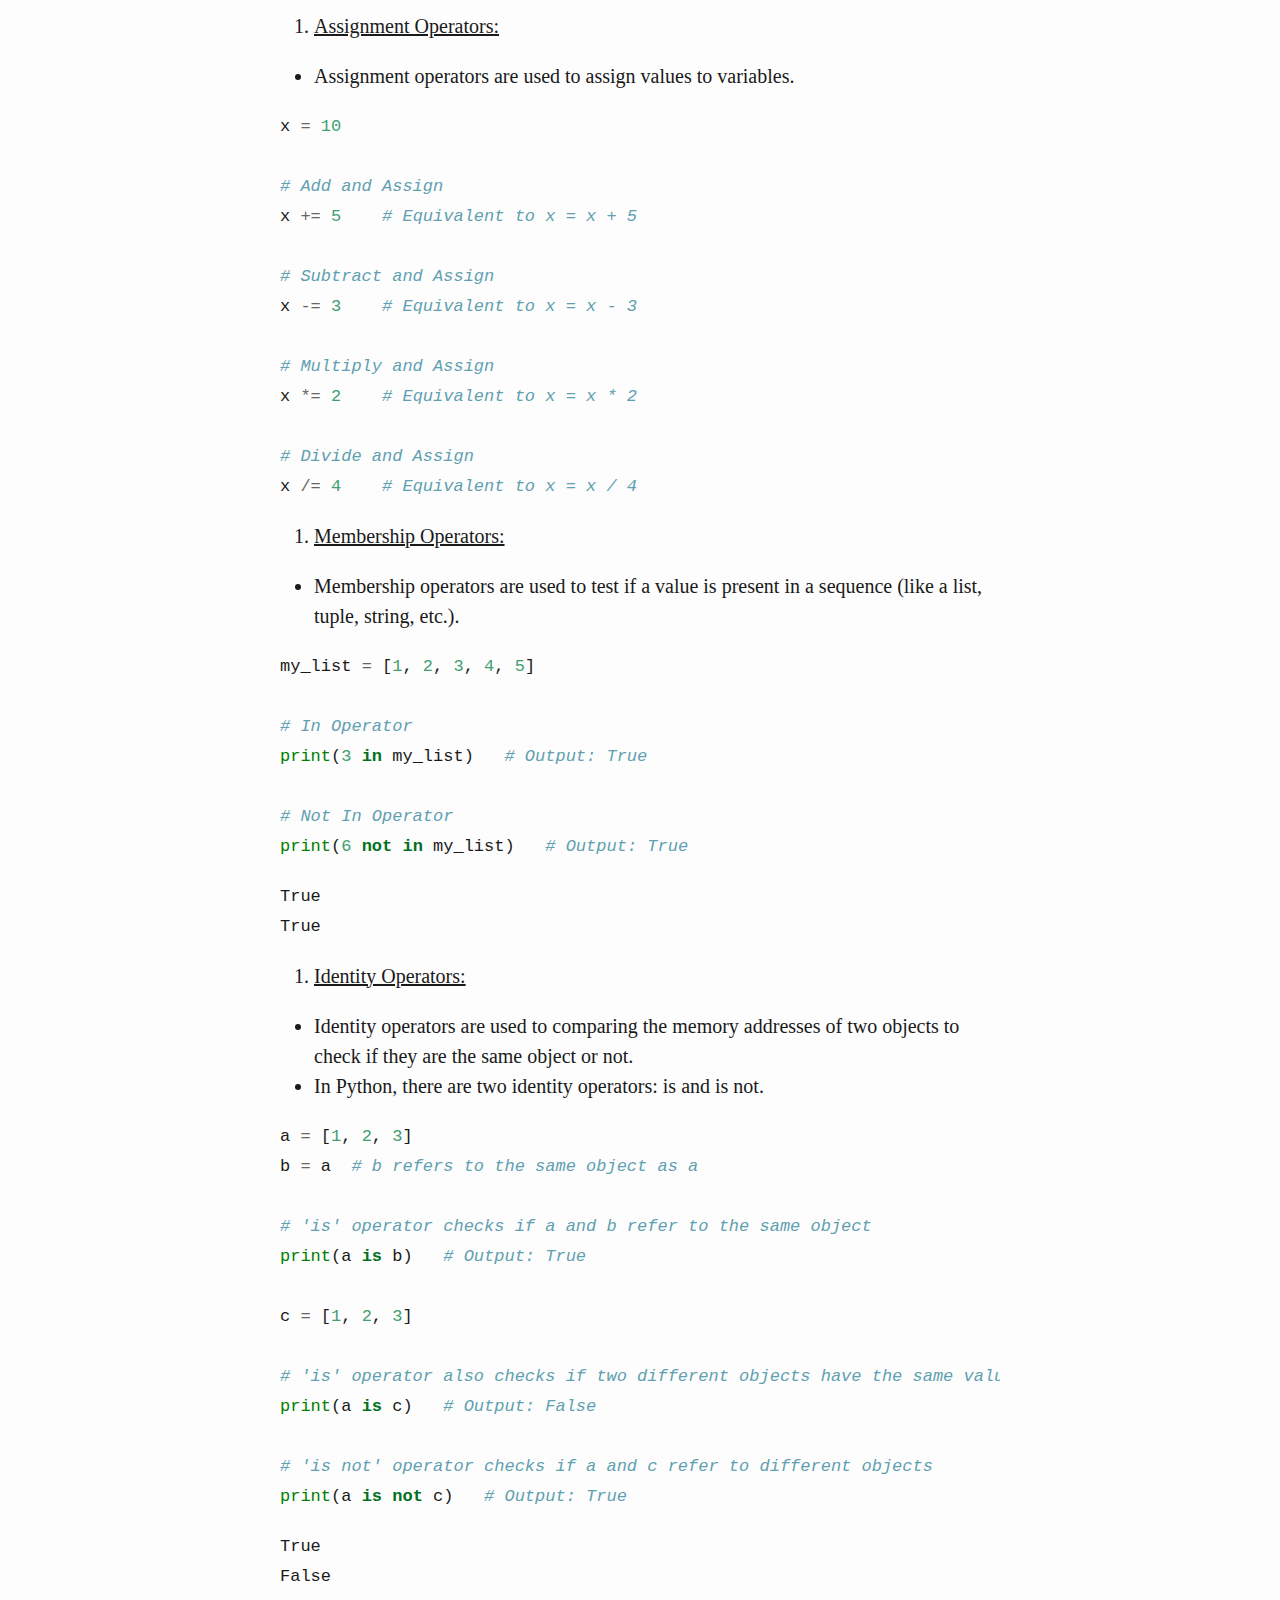
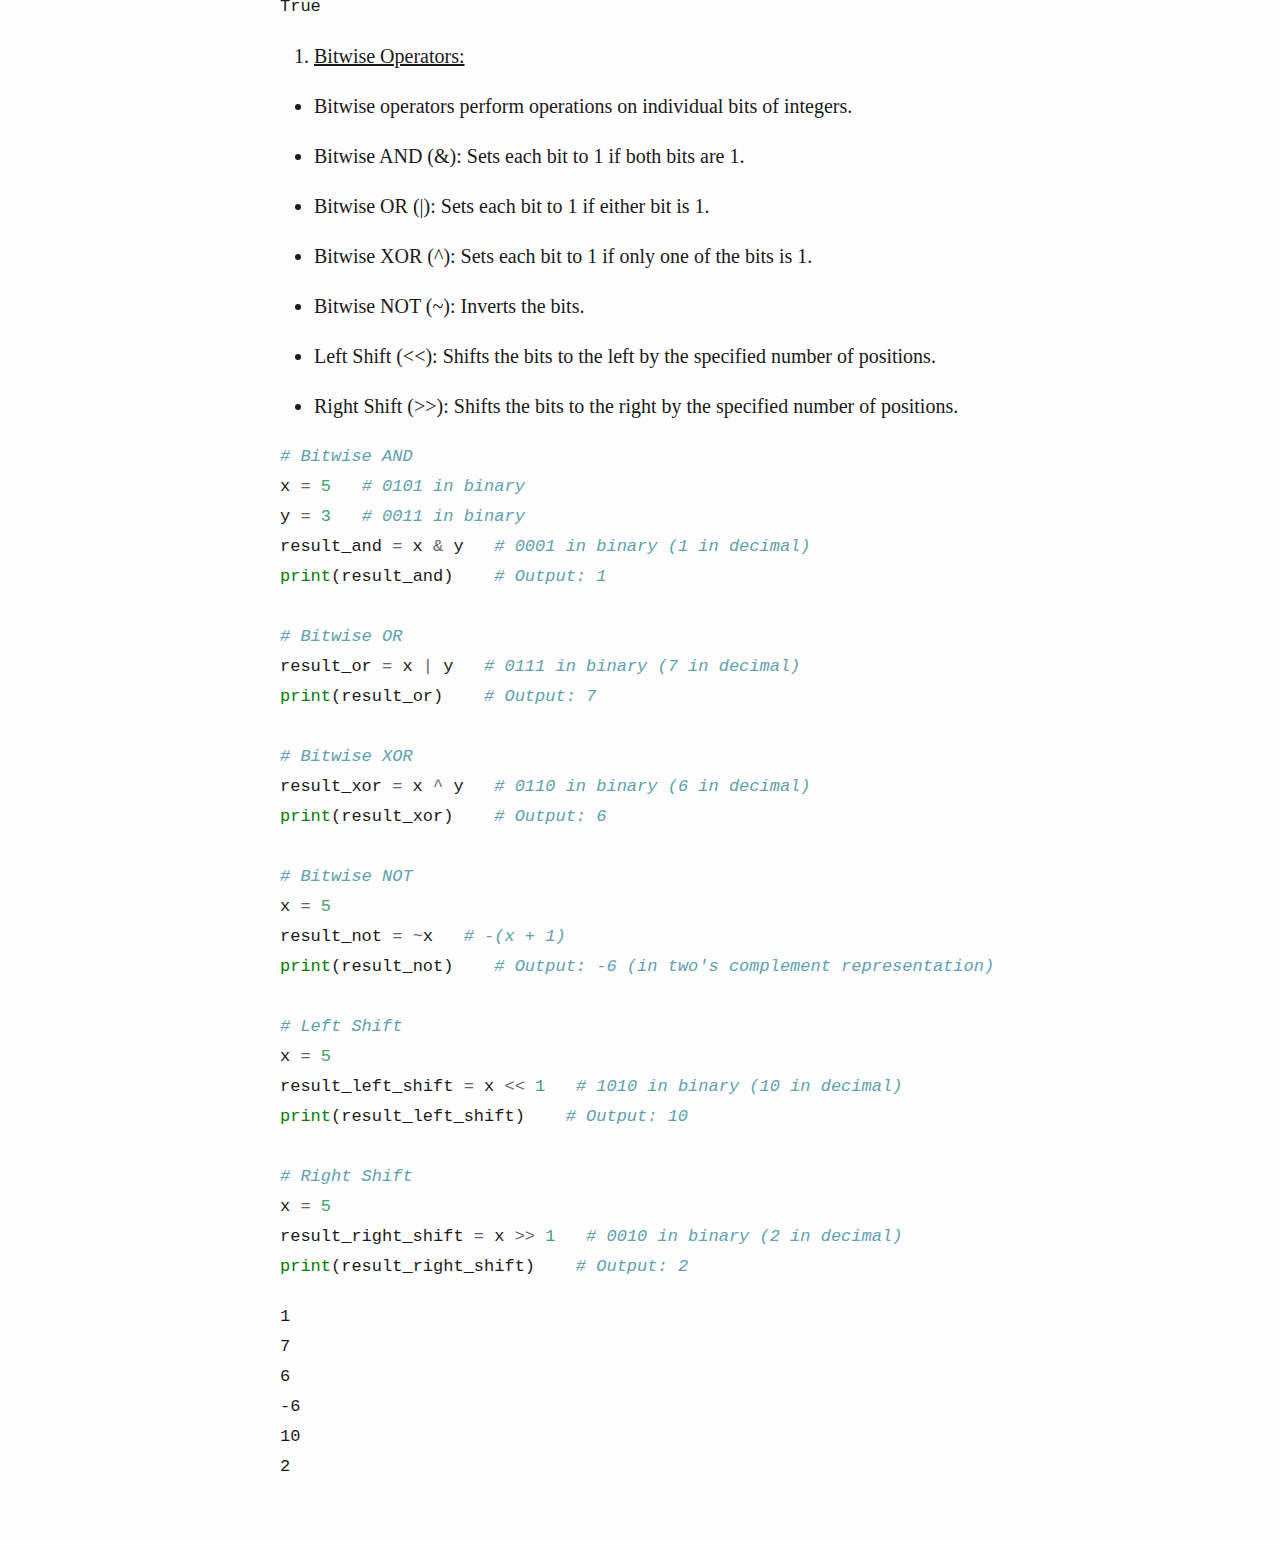
<file: Chapters/day4.html>
<!DOCTYPE html>
<html xmlns="http://www.w3.org/1999/xhtml" lang="" xml:lang="">
<head>
  <meta charset="utf-8" />
  <meta name="generator" content="pandoc" />
  <meta name="viewport" content="width=device-width, initial-scale=1.0, user-scalable=yes" />
  <title>Chapter 4</title>
  <style>
    html {
      line-height: 1.5;
      font-family: Georgia, serif;
      font-size: 20px;
      color: #1a1a1a;
      background-color: #fdfdfd;
    }
    body {
      margin: 0 auto;
      max-width: 36em;
      padding-left: 50px;
      padding-right: 50px;
      padding-top: 50px;
      padding-bottom: 50px;
      hyphens: auto;
      overflow-wrap: break-word;
      text-rendering: optimizeLegibility;
      font-kerning: normal;
    }
    @media (max-width: 600px) {
      body {
        font-size: 0.9em;
        padding: 1em;
      }
      h1 {
        font-size: 1.8em;
      }
    }
    @media print {
      body {
        background-color: transparent;
        color: black;
        font-size: 12pt;
      }
      p, h2, h3 {
        orphans: 3;
        widows: 3;
      }
      h2, h3, h4 {
        page-break-after: avoid;
      }
    }
    p {
      margin: 1em 0;
    }
    a {
      color: #1a1a1a;
    }
    a:visited {
      color: #1a1a1a;
    }
    img {
      max-width: 100%;
    }
    h1, h2, h3, h4, h5, h6 {
      margin-top: 1.4em;
    }
    h5, h6 {
      font-size: 1em;
      font-style: italic;
    }
    h6 {
      font-weight: normal;
    }
    ol, ul {
      padding-left: 1.7em;
      margin-top: 1em;
    }
    li > ol, li > ul {
      margin-top: 0;
    }
    blockquote {
      margin: 1em 0 1em 1.7em;
      padding-left: 1em;
      border-left: 2px solid #e6e6e6;
      color: #606060;
    }
    code {
      font-family: Menlo, Monaco, 'Lucida Console', Consolas, monospace;
      font-size: 85%;
      margin: 0;
    }
    pre {
      margin: 1em 0;
      overflow: auto;
    }
    pre code {
      padding: 0;
      overflow: visible;
      overflow-wrap: normal;
    }
    .sourceCode {
     background-color: transparent;
     overflow: visible;
    }
    hr {
      background-color: #1a1a1a;
      border: none;
      height: 1px;
      margin: 1em 0;
    }
    table {
      margin: 1em 0;
      border-collapse: collapse;
      width: 100%;
      overflow-x: auto;
      display: block;
      font-variant-numeric: lining-nums tabular-nums;
    }
    table caption {
      margin-bottom: 0.75em;
    }
    tbody {
      margin-top: 0.5em;
      border-top: 1px solid #1a1a1a;
      border-bottom: 1px solid #1a1a1a;
    }
    th {
      border-top: 1px solid #1a1a1a;
      padding: 0.25em 0.5em 0.25em 0.5em;
    }
    td {
      padding: 0.125em 0.5em 0.25em 0.5em;
    }
    header {
      margin-bottom: 4em;
      text-align: center;
    }
    #TOC li {
      list-style: none;
    }
    #TOC ul {
      padding-left: 1.3em;
    }
    #TOC > ul {
      padding-left: 0;
    }
    #TOC a:not(:hover) {
      text-decoration: none;
    }
    code{white-space: pre-wrap;}
    span.smallcaps{font-variant: small-caps;}
    div.columns{display: flex; gap: min(4vw, 1.5em);}
    div.column{flex: auto; overflow-x: auto;}
    div.hanging-indent{margin-left: 1.5em; text-indent: -1.5em;}
    ul.task-list{list-style: none;}
    ul.task-list li input[type="checkbox"] {
      width: 0.8em;
      margin: 0 0.8em 0.2em -1.6em;
      vertical-align: middle;
    }
    pre > code.sourceCode { white-space: pre; position: relative; }
    pre > code.sourceCode > span { display: inline-block; line-height: 1.25; }
    pre > code.sourceCode > span:empty { height: 1.2em; }
    .sourceCode { overflow: visible; }
    code.sourceCode > span { color: inherit; text-decoration: inherit; }
    div.sourceCode { margin: 1em 0; }
    pre.sourceCode { margin: 0; }
    @media screen {
    div.sourceCode { overflow: auto; }
    }
    @media print {
    pre > code.sourceCode { white-space: pre-wrap; }
    pre > code.sourceCode > span { text-indent: -5em; padding-left: 5em; }
    }
    pre.numberSource code
      { counter-reset: source-line 0; }
    pre.numberSource code > span
      { position: relative; left: -4em; counter-increment: source-line; }
    pre.numberSource code > span > a:first-child::before
      { content: counter(source-line);
        position: relative; left: -1em; text-align: right; vertical-align: baseline;
        border: none; display: inline-block;
        -webkit-touch-callout: none; -webkit-user-select: none;
        -khtml-user-select: none; -moz-user-select: none;
        -ms-user-select: none; user-select: none;
        padding: 0 4px; width: 4em;
        color: #aaaaaa;
      }
    pre.numberSource { margin-left: 3em; border-left: 1px solid #aaaaaa;  padding-left: 4px; }
    div.sourceCode
      {   }
    @media screen {
    pre > code.sourceCode > span > a:first-child::before { text-decoration: underline; }
    }
    code span.al { color: #ff0000; font-weight: bold; } /* Alert */
    code span.an { color: #60a0b0; font-weight: bold; font-style: italic; } /* Annotation */
    code span.at { color: #7d9029; } /* Attribute */
    code span.bn { color: #40a070; } /* BaseN */
    code span.bu { color: #008000; } /* BuiltIn */
    code span.cf { color: #007020; font-weight: bold; } /* ControlFlow */
    code span.ch { color: #4070a0; } /* Char */
    code span.cn { color: #880000; } /* Constant */
    code span.co { color: #60a0b0; font-style: italic; } /* Comment */
    code span.cv { color: #60a0b0; font-weight: bold; font-style: italic; } /* CommentVar */
    code span.do { color: #ba2121; font-style: italic; } /* Documentation */
    code span.dt { color: #902000; } /* DataType */
    code span.dv { color: #40a070; } /* DecVal */
    code span.er { color: #ff0000; font-weight: bold; } /* Error */
    code span.ex { } /* Extension */
    code span.fl { color: #40a070; } /* Float */
    code span.fu { color: #06287e; } /* Function */
    code span.im { color: #008000; font-weight: bold; } /* Import */
    code span.in { color: #60a0b0; font-weight: bold; font-style: italic; } /* Information */
    code span.kw { color: #007020; font-weight: bold; } /* Keyword */
    code span.op { color: #666666; } /* Operator */
    code span.ot { color: #007020; } /* Other */
    code span.pp { color: #bc7a00; } /* Preprocessor */
    code span.sc { color: #4070a0; } /* SpecialChar */
    code span.ss { color: #bb6688; } /* SpecialString */
    code span.st { color: #4070a0; } /* String */
    code span.va { color: #19177c; } /* Variable */
    code span.vs { color: #4070a0; } /* VerbatimString */
    code span.wa { color: #60a0b0; font-weight: bold; font-style: italic; } /* Warning */
    .display.math{display: block; text-align: center; margin: 0.5rem auto;}
  </style>
  <!--[if lt IE 9]>
    <script src="//cdnjs.cloudflare.com/ajax/libs/html5shiv/3.7.3/html5shiv-printshiv.min.js"></script>
  <![endif]-->
</head>
<body>
<div class="cell markdown">
<p><code>Author : @mysgrown </code> <br> <b>Python : Chapter 4 </b> <br>
<em> Topics covered.. </em></p>
<ul>
<li>Indexing</li>
<li>Check case in string</li>
<li>Range()</li>
<li>Type casting</li>
<li>Operators</li>
</ul>
</div>
<div class="cell markdown">
<p><b> <u> Intdexing </u> </b></p>
</div>
<div class="cell markdown">
<ul>
<li>The index is a numeric value that represents the position of the
element within the data structure.</li>
<li>Indexing refers to the process of accessing individual elements
within a data structure.</li>
<li>From left to right starts with 0.</li>
<li>From right to left starts with -1.</li>
</ul>
</div>
<div class="cell code" data-execution_count="8">
<div class="sourceCode" id="cb1"><pre
class="sourceCode python"><code class="sourceCode python"><span id="cb1-1"><a href="#cb1-1" aria-hidden="true" tabindex="-1"></a><span class="co"># data structure</span></span>
<span id="cb1-2"><a href="#cb1-2" aria-hidden="true" tabindex="-1"></a>index_list <span class="op">=</span> [<span class="dv">1</span>,<span class="dv">3</span>,<span class="st">&quot;pip&quot;</span>,{<span class="st">&quot;name&quot;</span>: <span class="st">&quot;John&quot;</span>, <span class="st">&quot;age&quot;</span>: <span class="dv">30</span>}]</span>
<span id="cb1-3"><a href="#cb1-3" aria-hidden="true" tabindex="-1"></a><span class="co"># indexing</span></span>
<span id="cb1-4"><a href="#cb1-4" aria-hidden="true" tabindex="-1"></a><span class="bu">print</span>(index_list[<span class="dv">0</span>])</span>
<span id="cb1-5"><a href="#cb1-5" aria-hidden="true" tabindex="-1"></a><span class="bu">print</span>(index_list[<span class="dv">2</span>])</span>
<span id="cb1-6"><a href="#cb1-6" aria-hidden="true" tabindex="-1"></a><span class="bu">print</span>(index_list[<span class="op">-</span><span class="dv">1</span>])</span></code></pre></div>
<div class="output stream stdout">
<pre><code>1
pip
{&#39;name&#39;: &#39;John&#39;, &#39;age&#39;: 30}
</code></pre>
</div>
</div>
<div class="cell markdown">
<p><b> <u> Check case in string </u> </b></p>
</div>
<div class="cell code" data-execution_count="17">
<div class="sourceCode" id="cb3"><pre
class="sourceCode python"><code class="sourceCode python"><span id="cb3-1"><a href="#cb3-1" aria-hidden="true" tabindex="-1"></a>str1 <span class="op">=</span> <span class="st">&#39;&#39;&#39; pip py pip3 pip pandas pytorch &#39;&#39;&#39;</span></span>
<span id="cb3-2"><a href="#cb3-2" aria-hidden="true" tabindex="-1"></a></span>
<span id="cb3-3"><a href="#cb3-3" aria-hidden="true" tabindex="-1"></a><span class="co"># count() : used to count any string</span></span>
<span id="cb3-4"><a href="#cb3-4" aria-hidden="true" tabindex="-1"></a><span class="bu">print</span>(<span class="st">&quot;Count of string pip is: &quot;</span>,str1.count(<span class="st">&#39;pip&#39;</span>))</span>
<span id="cb3-5"><a href="#cb3-5" aria-hidden="true" tabindex="-1"></a></span>
<span id="cb3-6"><a href="#cb3-6" aria-hidden="true" tabindex="-1"></a><span class="co"># isupper()</span></span>
<span id="cb3-7"><a href="#cb3-7" aria-hidden="true" tabindex="-1"></a><span class="bu">print</span>(<span class="st">&quot;check isuppercase : &quot;</span>,str1.isupper())</span>
<span id="cb3-8"><a href="#cb3-8" aria-hidden="true" tabindex="-1"></a></span>
<span id="cb3-9"><a href="#cb3-9" aria-hidden="true" tabindex="-1"></a><span class="co"># islower()</span></span>
<span id="cb3-10"><a href="#cb3-10" aria-hidden="true" tabindex="-1"></a><span class="bu">print</span>(<span class="st">&quot;check islowercase : &quot;</span>,str1.islower())</span>
<span id="cb3-11"><a href="#cb3-11" aria-hidden="true" tabindex="-1"></a></span>
<span id="cb3-12"><a href="#cb3-12" aria-hidden="true" tabindex="-1"></a><span class="co"># isspace()</span></span>
<span id="cb3-13"><a href="#cb3-13" aria-hidden="true" tabindex="-1"></a><span class="bu">print</span>(<span class="st">&quot;check isspace : &quot;</span>,str1.isspace())</span>
<span id="cb3-14"><a href="#cb3-14" aria-hidden="true" tabindex="-1"></a></span></code></pre></div>
<div class="output stream stdout">
<pre><code>Count of string pip is:  3
check isuppercase :  False
check islowercase :  True
check isspace :  False
</code></pre>
</div>
</div>
<div class="cell markdown">
<p><b> <u> Range() </u> </b></p>
</div>
<div class="cell markdown">
<ul>
<li>returns a sequence of numbers.</li>
<li>range(start,stop,step)</li>
<li>range(0,n+1) n is an int value</li>
</ul>
</div>
<div class="cell code" data-execution_count="21">
<div class="sourceCode" id="cb5"><pre
class="sourceCode python"><code class="sourceCode python"><span id="cb5-1"><a href="#cb5-1" aria-hidden="true" tabindex="-1"></a><span class="co"># range()</span></span>
<span id="cb5-2"><a href="#cb5-2" aria-hidden="true" tabindex="-1"></a><span class="cf">for</span> i <span class="kw">in</span> <span class="bu">range</span>(<span class="dv">2</span>,<span class="dv">21</span>,<span class="dv">2</span>):</span>
<span id="cb5-3"><a href="#cb5-3" aria-hidden="true" tabindex="-1"></a>    <span class="bu">print</span>(<span class="st">&quot;The range series is:&quot;</span>,i)</span></code></pre></div>
<div class="output stream stdout">
<pre><code>The range series is: 2
The range series is: 4
The range series is: 6
The range series is: 8
The range series is: 10
The range series is: 12
The range series is: 14
The range series is: 16
The range series is: 18
The range series is: 20
</code></pre>
</div>
</div>
<div class="cell markdown">
<p><b> <u> Type Casting </u> </b></p>
</div>
<div class="cell markdown">
<ul>
<li>Used for type conversion.</li>
<li>Can take one datatype in parenthesis to the desired data type for
conversion.</li>
</ul>
</div>
<div class="cell code" data-execution_count="22">
<div class="sourceCode" id="cb7"><pre
class="sourceCode python"><code class="sourceCode python"><span id="cb7-1"><a href="#cb7-1" aria-hidden="true" tabindex="-1"></a><span class="bu">print</span>(<span class="bu">str</span>(<span class="dv">31</span>))</span>
<span id="cb7-2"><a href="#cb7-2" aria-hidden="true" tabindex="-1"></a><span class="bu">print</span>(<span class="bu">float</span>(<span class="dv">32</span>))</span></code></pre></div>
<div class="output stream stdout">
<pre><code>31
32.0
</code></pre>
</div>
</div>
<div class="cell markdown">
<p><b> <u> Operators </u> </b></p>
</div>
<div class="cell markdown">
<ul>
<li>Symbols used to perform operations on variables and values.</li>
</ul>
</div>
<div class="cell markdown">
<ol>
<li><u> Arithmetic Operators: </u></li>
</ol>
<ul>
<li>Arithmetic operators are used for basic mathematical
calculations.</li>
</ul>
</div>
<div class="cell code" data-execution_count="23">
<div class="sourceCode" id="cb9"><pre
class="sourceCode python"><code class="sourceCode python"><span id="cb9-1"><a href="#cb9-1" aria-hidden="true" tabindex="-1"></a>a <span class="op">=</span> <span class="dv">10</span></span>
<span id="cb9-2"><a href="#cb9-2" aria-hidden="true" tabindex="-1"></a>b <span class="op">=</span> <span class="dv">5</span></span>
<span id="cb9-3"><a href="#cb9-3" aria-hidden="true" tabindex="-1"></a></span>
<span id="cb9-4"><a href="#cb9-4" aria-hidden="true" tabindex="-1"></a><span class="co"># Addition</span></span>
<span id="cb9-5"><a href="#cb9-5" aria-hidden="true" tabindex="-1"></a>result_add <span class="op">=</span> a <span class="op">+</span> b    <span class="co"># 10 + 5 = 15</span></span>
<span id="cb9-6"><a href="#cb9-6" aria-hidden="true" tabindex="-1"></a></span>
<span id="cb9-7"><a href="#cb9-7" aria-hidden="true" tabindex="-1"></a><span class="co"># Subtraction</span></span>
<span id="cb9-8"><a href="#cb9-8" aria-hidden="true" tabindex="-1"></a>result_sub <span class="op">=</span> a <span class="op">-</span> b    <span class="co"># 10 - 5 = 5</span></span>
<span id="cb9-9"><a href="#cb9-9" aria-hidden="true" tabindex="-1"></a></span>
<span id="cb9-10"><a href="#cb9-10" aria-hidden="true" tabindex="-1"></a><span class="co"># Multiplication</span></span>
<span id="cb9-11"><a href="#cb9-11" aria-hidden="true" tabindex="-1"></a>result_mul <span class="op">=</span> a <span class="op">*</span> b    <span class="co"># 10 * 5 = 50</span></span>
<span id="cb9-12"><a href="#cb9-12" aria-hidden="true" tabindex="-1"></a></span>
<span id="cb9-13"><a href="#cb9-13" aria-hidden="true" tabindex="-1"></a><span class="co"># Division</span></span>
<span id="cb9-14"><a href="#cb9-14" aria-hidden="true" tabindex="-1"></a>result_div <span class="op">=</span> a <span class="op">/</span> b    <span class="co"># 10 / 5 = 2.0</span></span>
<span id="cb9-15"><a href="#cb9-15" aria-hidden="true" tabindex="-1"></a></span>
<span id="cb9-16"><a href="#cb9-16" aria-hidden="true" tabindex="-1"></a><span class="co"># Floor Division (returns the floor value of division)</span></span>
<span id="cb9-17"><a href="#cb9-17" aria-hidden="true" tabindex="-1"></a>result_floor_div <span class="op">=</span> a <span class="op">//</span> b    <span class="co"># 10 // 5 = 2</span></span>
<span id="cb9-18"><a href="#cb9-18" aria-hidden="true" tabindex="-1"></a></span>
<span id="cb9-19"><a href="#cb9-19" aria-hidden="true" tabindex="-1"></a><span class="co"># Modulus (returns the remainder of division)</span></span>
<span id="cb9-20"><a href="#cb9-20" aria-hidden="true" tabindex="-1"></a>result_mod <span class="op">=</span> a <span class="op">%</span> b    <span class="co"># 10 % 5 = 0</span></span>
<span id="cb9-21"><a href="#cb9-21" aria-hidden="true" tabindex="-1"></a></span>
<span id="cb9-22"><a href="#cb9-22" aria-hidden="true" tabindex="-1"></a><span class="co"># Exponentiation</span></span>
<span id="cb9-23"><a href="#cb9-23" aria-hidden="true" tabindex="-1"></a>result_exp <span class="op">=</span> a <span class="op">**</span> b    <span class="co"># 10 ** 5 = 100000</span></span></code></pre></div>
</div>
<div class="cell markdown">
<ol>
<li><u> Comparison Operators: </u></li>
</ol>
<ul>
<li>Comparison operators are used to compare two values and return True
or False.</li>
</ul>
</div>
<div class="cell code" data-execution_count="24">
<div class="sourceCode" id="cb10"><pre
class="sourceCode python"><code class="sourceCode python"><span id="cb10-1"><a href="#cb10-1" aria-hidden="true" tabindex="-1"></a>x <span class="op">=</span> <span class="dv">10</span></span>
<span id="cb10-2"><a href="#cb10-2" aria-hidden="true" tabindex="-1"></a>y <span class="op">=</span> <span class="dv">5</span></span>
<span id="cb10-3"><a href="#cb10-3" aria-hidden="true" tabindex="-1"></a></span>
<span id="cb10-4"><a href="#cb10-4" aria-hidden="true" tabindex="-1"></a><span class="co"># Equal to</span></span>
<span id="cb10-5"><a href="#cb10-5" aria-hidden="true" tabindex="-1"></a><span class="bu">print</span>(x <span class="op">==</span> y)   <span class="co"># Output: False</span></span>
<span id="cb10-6"><a href="#cb10-6" aria-hidden="true" tabindex="-1"></a></span>
<span id="cb10-7"><a href="#cb10-7" aria-hidden="true" tabindex="-1"></a><span class="co"># Not equal to</span></span>
<span id="cb10-8"><a href="#cb10-8" aria-hidden="true" tabindex="-1"></a><span class="bu">print</span>(x <span class="op">!=</span> y)   <span class="co"># Output: True</span></span>
<span id="cb10-9"><a href="#cb10-9" aria-hidden="true" tabindex="-1"></a></span>
<span id="cb10-10"><a href="#cb10-10" aria-hidden="true" tabindex="-1"></a><span class="co"># Greater than</span></span>
<span id="cb10-11"><a href="#cb10-11" aria-hidden="true" tabindex="-1"></a><span class="bu">print</span>(x <span class="op">&gt;</span> y)    <span class="co"># Output: True</span></span>
<span id="cb10-12"><a href="#cb10-12" aria-hidden="true" tabindex="-1"></a></span>
<span id="cb10-13"><a href="#cb10-13" aria-hidden="true" tabindex="-1"></a><span class="co"># Less than</span></span>
<span id="cb10-14"><a href="#cb10-14" aria-hidden="true" tabindex="-1"></a><span class="bu">print</span>(x <span class="op">&lt;</span> y)    <span class="co"># Output: False</span></span>
<span id="cb10-15"><a href="#cb10-15" aria-hidden="true" tabindex="-1"></a></span>
<span id="cb10-16"><a href="#cb10-16" aria-hidden="true" tabindex="-1"></a><span class="co"># Greater than or equal to</span></span>
<span id="cb10-17"><a href="#cb10-17" aria-hidden="true" tabindex="-1"></a><span class="bu">print</span>(x <span class="op">&gt;=</span> y)   <span class="co"># Output: True</span></span>
<span id="cb10-18"><a href="#cb10-18" aria-hidden="true" tabindex="-1"></a></span>
<span id="cb10-19"><a href="#cb10-19" aria-hidden="true" tabindex="-1"></a><span class="co"># Less than or equal to</span></span>
<span id="cb10-20"><a href="#cb10-20" aria-hidden="true" tabindex="-1"></a><span class="bu">print</span>(x <span class="op">&lt;=</span> y)   <span class="co"># Output: False</span></span></code></pre></div>
<div class="output stream stdout">
<pre><code>False
True
True
False
True
False
</code></pre>
</div>
</div>
<div class="cell markdown">
<ol>
<li><u> Logical Operators: </u></li>
</ol>
<ul>
<li>Logical operators are used to combine or negate conditions.</li>
</ul>
</div>
<div class="cell code" data-execution_count="25">
<div class="sourceCode" id="cb12"><pre
class="sourceCode python"><code class="sourceCode python"><span id="cb12-1"><a href="#cb12-1" aria-hidden="true" tabindex="-1"></a>p <span class="op">=</span> <span class="va">True</span></span>
<span id="cb12-2"><a href="#cb12-2" aria-hidden="true" tabindex="-1"></a>q <span class="op">=</span> <span class="va">False</span></span>
<span id="cb12-3"><a href="#cb12-3" aria-hidden="true" tabindex="-1"></a></span>
<span id="cb12-4"><a href="#cb12-4" aria-hidden="true" tabindex="-1"></a><span class="co"># Logical AND</span></span>
<span id="cb12-5"><a href="#cb12-5" aria-hidden="true" tabindex="-1"></a><span class="bu">print</span>(p <span class="kw">and</span> q)   <span class="co"># Output: False</span></span>
<span id="cb12-6"><a href="#cb12-6" aria-hidden="true" tabindex="-1"></a></span>
<span id="cb12-7"><a href="#cb12-7" aria-hidden="true" tabindex="-1"></a><span class="co"># Logical OR</span></span>
<span id="cb12-8"><a href="#cb12-8" aria-hidden="true" tabindex="-1"></a><span class="bu">print</span>(p <span class="kw">or</span> q)    <span class="co"># Output: True</span></span>
<span id="cb12-9"><a href="#cb12-9" aria-hidden="true" tabindex="-1"></a></span>
<span id="cb12-10"><a href="#cb12-10" aria-hidden="true" tabindex="-1"></a><span class="co"># Logical NOT</span></span>
<span id="cb12-11"><a href="#cb12-11" aria-hidden="true" tabindex="-1"></a><span class="bu">print</span>(<span class="kw">not</span> p)     <span class="co"># Output: False</span></span></code></pre></div>
<div class="output stream stdout">
<pre><code>False
True
False
</code></pre>
</div>
</div>
<div class="cell markdown">
<ol>
<li><u> Assignment Operators: </u></li>
</ol>
<ul>
<li>Assignment operators are used to assign values to variables.</li>
</ul>
</div>
<div class="cell code" data-execution_count="26">
<div class="sourceCode" id="cb14"><pre
class="sourceCode python"><code class="sourceCode python"><span id="cb14-1"><a href="#cb14-1" aria-hidden="true" tabindex="-1"></a>x <span class="op">=</span> <span class="dv">10</span></span>
<span id="cb14-2"><a href="#cb14-2" aria-hidden="true" tabindex="-1"></a></span>
<span id="cb14-3"><a href="#cb14-3" aria-hidden="true" tabindex="-1"></a><span class="co"># Add and Assign</span></span>
<span id="cb14-4"><a href="#cb14-4" aria-hidden="true" tabindex="-1"></a>x <span class="op">+=</span> <span class="dv">5</span>    <span class="co"># Equivalent to x = x + 5</span></span>
<span id="cb14-5"><a href="#cb14-5" aria-hidden="true" tabindex="-1"></a></span>
<span id="cb14-6"><a href="#cb14-6" aria-hidden="true" tabindex="-1"></a><span class="co"># Subtract and Assign</span></span>
<span id="cb14-7"><a href="#cb14-7" aria-hidden="true" tabindex="-1"></a>x <span class="op">-=</span> <span class="dv">3</span>    <span class="co"># Equivalent to x = x - 3</span></span>
<span id="cb14-8"><a href="#cb14-8" aria-hidden="true" tabindex="-1"></a></span>
<span id="cb14-9"><a href="#cb14-9" aria-hidden="true" tabindex="-1"></a><span class="co"># Multiply and Assign</span></span>
<span id="cb14-10"><a href="#cb14-10" aria-hidden="true" tabindex="-1"></a>x <span class="op">*=</span> <span class="dv">2</span>    <span class="co"># Equivalent to x = x * 2</span></span>
<span id="cb14-11"><a href="#cb14-11" aria-hidden="true" tabindex="-1"></a></span>
<span id="cb14-12"><a href="#cb14-12" aria-hidden="true" tabindex="-1"></a><span class="co"># Divide and Assign</span></span>
<span id="cb14-13"><a href="#cb14-13" aria-hidden="true" tabindex="-1"></a>x <span class="op">/=</span> <span class="dv">4</span>    <span class="co"># Equivalent to x = x / 4</span></span></code></pre></div>
</div>
<div class="cell markdown">
<ol>
<li><u> Membership Operators: </u></li>
</ol>
<ul>
<li>Membership operators are used to test if a value is present in a
sequence (like a list, tuple, string, etc.).</li>
</ul>
</div>
<div class="cell code" data-execution_count="27">
<div class="sourceCode" id="cb15"><pre
class="sourceCode python"><code class="sourceCode python"><span id="cb15-1"><a href="#cb15-1" aria-hidden="true" tabindex="-1"></a>my_list <span class="op">=</span> [<span class="dv">1</span>, <span class="dv">2</span>, <span class="dv">3</span>, <span class="dv">4</span>, <span class="dv">5</span>]</span>
<span id="cb15-2"><a href="#cb15-2" aria-hidden="true" tabindex="-1"></a></span>
<span id="cb15-3"><a href="#cb15-3" aria-hidden="true" tabindex="-1"></a><span class="co"># In Operator</span></span>
<span id="cb15-4"><a href="#cb15-4" aria-hidden="true" tabindex="-1"></a><span class="bu">print</span>(<span class="dv">3</span> <span class="kw">in</span> my_list)   <span class="co"># Output: True</span></span>
<span id="cb15-5"><a href="#cb15-5" aria-hidden="true" tabindex="-1"></a></span>
<span id="cb15-6"><a href="#cb15-6" aria-hidden="true" tabindex="-1"></a><span class="co"># Not In Operator</span></span>
<span id="cb15-7"><a href="#cb15-7" aria-hidden="true" tabindex="-1"></a><span class="bu">print</span>(<span class="dv">6</span> <span class="kw">not</span> <span class="kw">in</span> my_list)   <span class="co"># Output: True</span></span></code></pre></div>
<div class="output stream stdout">
<pre><code>True
True
</code></pre>
</div>
</div>
<div class="cell markdown">
<ol>
<li><u> Identity Operators: </u></li>
</ol>
<ul>
<li>Identity operators are used to comparing the memory addresses of two
objects to check if they are the same object or not.</li>
<li>In Python, there are two identity operators: is and is not.</li>
</ul>
</div>
<div class="cell code" data-execution_count="28">
<div class="sourceCode" id="cb17"><pre
class="sourceCode python"><code class="sourceCode python"><span id="cb17-1"><a href="#cb17-1" aria-hidden="true" tabindex="-1"></a>a <span class="op">=</span> [<span class="dv">1</span>, <span class="dv">2</span>, <span class="dv">3</span>]</span>
<span id="cb17-2"><a href="#cb17-2" aria-hidden="true" tabindex="-1"></a>b <span class="op">=</span> a  <span class="co"># b refers to the same object as a</span></span>
<span id="cb17-3"><a href="#cb17-3" aria-hidden="true" tabindex="-1"></a></span>
<span id="cb17-4"><a href="#cb17-4" aria-hidden="true" tabindex="-1"></a><span class="co"># &#39;is&#39; operator checks if a and b refer to the same object</span></span>
<span id="cb17-5"><a href="#cb17-5" aria-hidden="true" tabindex="-1"></a><span class="bu">print</span>(a <span class="kw">is</span> b)   <span class="co"># Output: True</span></span>
<span id="cb17-6"><a href="#cb17-6" aria-hidden="true" tabindex="-1"></a></span>
<span id="cb17-7"><a href="#cb17-7" aria-hidden="true" tabindex="-1"></a>c <span class="op">=</span> [<span class="dv">1</span>, <span class="dv">2</span>, <span class="dv">3</span>]</span>
<span id="cb17-8"><a href="#cb17-8" aria-hidden="true" tabindex="-1"></a></span>
<span id="cb17-9"><a href="#cb17-9" aria-hidden="true" tabindex="-1"></a><span class="co"># &#39;is&#39; operator also checks if two different objects have the same value</span></span>
<span id="cb17-10"><a href="#cb17-10" aria-hidden="true" tabindex="-1"></a><span class="bu">print</span>(a <span class="kw">is</span> c)   <span class="co"># Output: False</span></span>
<span id="cb17-11"><a href="#cb17-11" aria-hidden="true" tabindex="-1"></a></span>
<span id="cb17-12"><a href="#cb17-12" aria-hidden="true" tabindex="-1"></a><span class="co"># &#39;is not&#39; operator checks if a and c refer to different objects</span></span>
<span id="cb17-13"><a href="#cb17-13" aria-hidden="true" tabindex="-1"></a><span class="bu">print</span>(a <span class="kw">is</span> <span class="kw">not</span> c)   <span class="co"># Output: True</span></span></code></pre></div>
<div class="output stream stdout">
<pre><code>True
False
True
</code></pre>
</div>
</div>
<div class="cell markdown">
<ol>
<li><u> Bitwise Operators: </u></li>
</ol>
<ul>
<li><p>Bitwise operators perform operations on individual bits of
integers.</p></li>
<li><p>Bitwise AND (&amp;): Sets each bit to 1 if both bits are
1.</p></li>
<li><p>Bitwise OR (|): Sets each bit to 1 if either bit is 1.</p></li>
<li><p>Bitwise XOR (^): Sets each bit to 1 if only one of the bits is
1.</p></li>
<li><p>Bitwise NOT (~): Inverts the bits.</p></li>
<li><p>Left Shift (&lt;&lt;): Shifts the bits to the left by the
specified number of positions.</p></li>
<li><p>Right Shift (&gt;&gt;): Shifts the bits to the right by the
specified number of positions.</p></li>
</ul>
</div>
<div class="cell code" data-execution_count="29">
<div class="sourceCode" id="cb19"><pre
class="sourceCode python"><code class="sourceCode python"><span id="cb19-1"><a href="#cb19-1" aria-hidden="true" tabindex="-1"></a><span class="co"># Bitwise AND</span></span>
<span id="cb19-2"><a href="#cb19-2" aria-hidden="true" tabindex="-1"></a>x <span class="op">=</span> <span class="dv">5</span>   <span class="co"># 0101 in binary</span></span>
<span id="cb19-3"><a href="#cb19-3" aria-hidden="true" tabindex="-1"></a>y <span class="op">=</span> <span class="dv">3</span>   <span class="co"># 0011 in binary</span></span>
<span id="cb19-4"><a href="#cb19-4" aria-hidden="true" tabindex="-1"></a>result_and <span class="op">=</span> x <span class="op">&amp;</span> y   <span class="co"># 0001 in binary (1 in decimal)</span></span>
<span id="cb19-5"><a href="#cb19-5" aria-hidden="true" tabindex="-1"></a><span class="bu">print</span>(result_and)    <span class="co"># Output: 1</span></span>
<span id="cb19-6"><a href="#cb19-6" aria-hidden="true" tabindex="-1"></a></span>
<span id="cb19-7"><a href="#cb19-7" aria-hidden="true" tabindex="-1"></a><span class="co"># Bitwise OR</span></span>
<span id="cb19-8"><a href="#cb19-8" aria-hidden="true" tabindex="-1"></a>result_or <span class="op">=</span> x <span class="op">|</span> y   <span class="co"># 0111 in binary (7 in decimal)</span></span>
<span id="cb19-9"><a href="#cb19-9" aria-hidden="true" tabindex="-1"></a><span class="bu">print</span>(result_or)    <span class="co"># Output: 7</span></span>
<span id="cb19-10"><a href="#cb19-10" aria-hidden="true" tabindex="-1"></a></span>
<span id="cb19-11"><a href="#cb19-11" aria-hidden="true" tabindex="-1"></a><span class="co"># Bitwise XOR</span></span>
<span id="cb19-12"><a href="#cb19-12" aria-hidden="true" tabindex="-1"></a>result_xor <span class="op">=</span> x <span class="op">^</span> y   <span class="co"># 0110 in binary (6 in decimal)</span></span>
<span id="cb19-13"><a href="#cb19-13" aria-hidden="true" tabindex="-1"></a><span class="bu">print</span>(result_xor)    <span class="co"># Output: 6</span></span>
<span id="cb19-14"><a href="#cb19-14" aria-hidden="true" tabindex="-1"></a></span>
<span id="cb19-15"><a href="#cb19-15" aria-hidden="true" tabindex="-1"></a><span class="co"># Bitwise NOT</span></span>
<span id="cb19-16"><a href="#cb19-16" aria-hidden="true" tabindex="-1"></a>x <span class="op">=</span> <span class="dv">5</span></span>
<span id="cb19-17"><a href="#cb19-17" aria-hidden="true" tabindex="-1"></a>result_not <span class="op">=</span> <span class="op">~</span>x   <span class="co"># -(x + 1)</span></span>
<span id="cb19-18"><a href="#cb19-18" aria-hidden="true" tabindex="-1"></a><span class="bu">print</span>(result_not)    <span class="co"># Output: -6 (in two&#39;s complement representation)</span></span>
<span id="cb19-19"><a href="#cb19-19" aria-hidden="true" tabindex="-1"></a></span>
<span id="cb19-20"><a href="#cb19-20" aria-hidden="true" tabindex="-1"></a><span class="co"># Left Shift</span></span>
<span id="cb19-21"><a href="#cb19-21" aria-hidden="true" tabindex="-1"></a>x <span class="op">=</span> <span class="dv">5</span></span>
<span id="cb19-22"><a href="#cb19-22" aria-hidden="true" tabindex="-1"></a>result_left_shift <span class="op">=</span> x <span class="op">&lt;&lt;</span> <span class="dv">1</span>   <span class="co"># 1010 in binary (10 in decimal)</span></span>
<span id="cb19-23"><a href="#cb19-23" aria-hidden="true" tabindex="-1"></a><span class="bu">print</span>(result_left_shift)    <span class="co"># Output: 10</span></span>
<span id="cb19-24"><a href="#cb19-24" aria-hidden="true" tabindex="-1"></a></span>
<span id="cb19-25"><a href="#cb19-25" aria-hidden="true" tabindex="-1"></a><span class="co"># Right Shift</span></span>
<span id="cb19-26"><a href="#cb19-26" aria-hidden="true" tabindex="-1"></a>x <span class="op">=</span> <span class="dv">5</span></span>
<span id="cb19-27"><a href="#cb19-27" aria-hidden="true" tabindex="-1"></a>result_right_shift <span class="op">=</span> x <span class="op">&gt;&gt;</span> <span class="dv">1</span>   <span class="co"># 0010 in binary (2 in decimal)</span></span>
<span id="cb19-28"><a href="#cb19-28" aria-hidden="true" tabindex="-1"></a><span class="bu">print</span>(result_right_shift)    <span class="co"># Output: 2</span></span></code></pre></div>
<div class="output stream stdout">
<pre><code>1
7
6
-6
10
2
</code></pre>
</div>
</div>
</body>
</html>
</file>
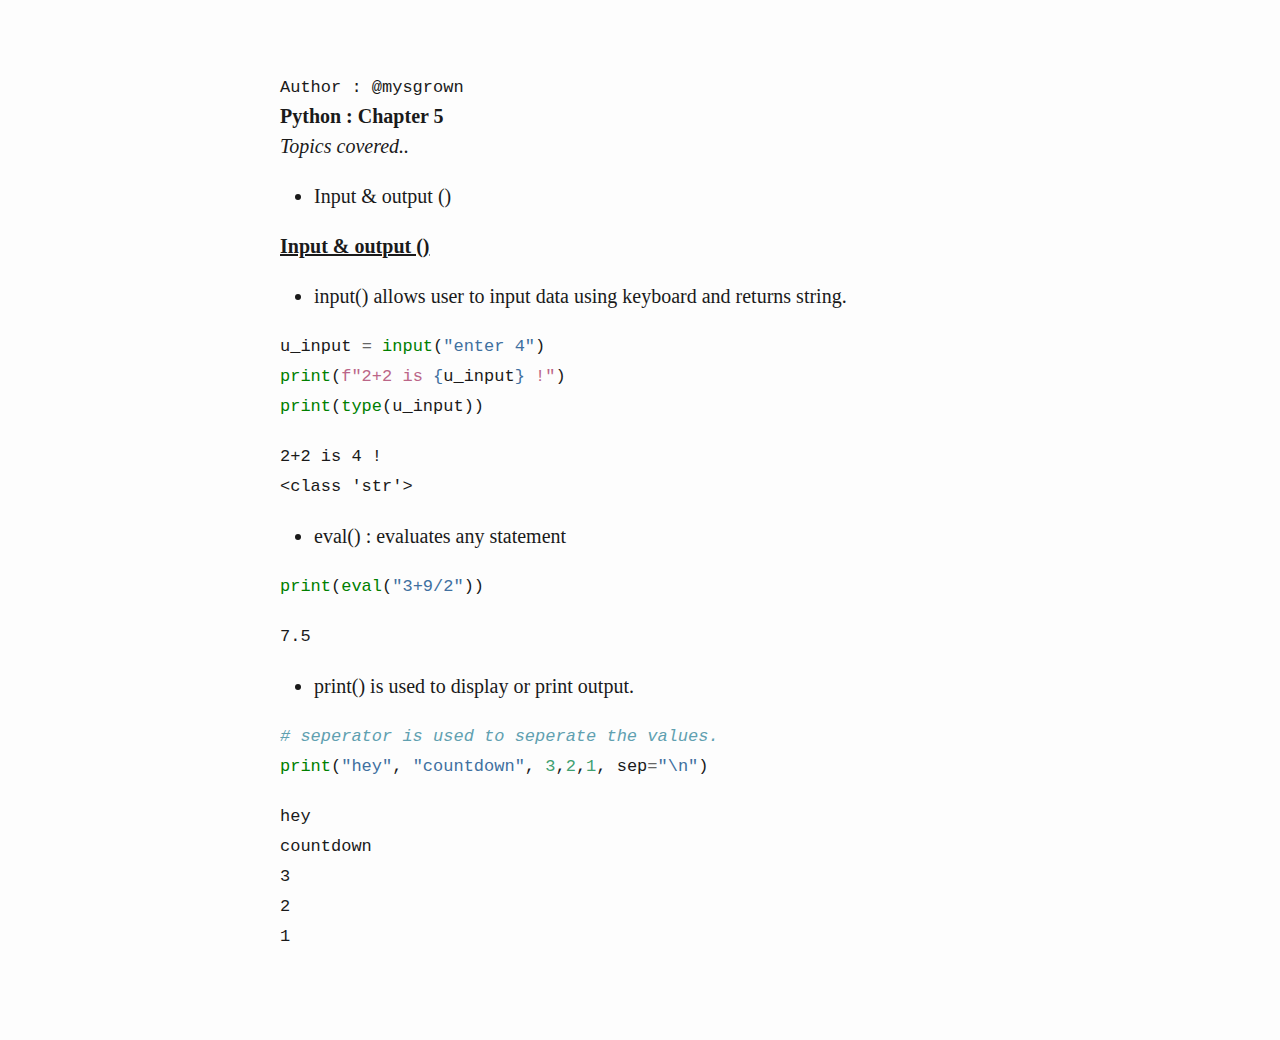
<file: Chapters/day5.html>
<!DOCTYPE html>
<html xmlns="http://www.w3.org/1999/xhtml" lang="" xml:lang="">
<head>
  <meta charset="utf-8" />
  <meta name="generator" content="pandoc" />
  <meta name="viewport" content="width=device-width, initial-scale=1.0, user-scalable=yes" />
  <title>Chapter 5</title>
  <style>
    html {
      line-height: 1.5;
      font-family: Georgia, serif;
      font-size: 20px;
      color: #1a1a1a;
      background-color: #fdfdfd;
    }
    body {
      margin: 0 auto;
      max-width: 36em;
      padding-left: 50px;
      padding-right: 50px;
      padding-top: 50px;
      padding-bottom: 50px;
      hyphens: auto;
      overflow-wrap: break-word;
      text-rendering: optimizeLegibility;
      font-kerning: normal;
    }
    @media (max-width: 600px) {
      body {
        font-size: 0.9em;
        padding: 1em;
      }
      h1 {
        font-size: 1.8em;
      }
    }
    @media print {
      body {
        background-color: transparent;
        color: black;
        font-size: 12pt;
      }
      p, h2, h3 {
        orphans: 3;
        widows: 3;
      }
      h2, h3, h4 {
        page-break-after: avoid;
      }
    }
    p {
      margin: 1em 0;
    }
    a {
      color: #1a1a1a;
    }
    a:visited {
      color: #1a1a1a;
    }
    img {
      max-width: 100%;
    }
    h1, h2, h3, h4, h5, h6 {
      margin-top: 1.4em;
    }
    h5, h6 {
      font-size: 1em;
      font-style: italic;
    }
    h6 {
      font-weight: normal;
    }
    ol, ul {
      padding-left: 1.7em;
      margin-top: 1em;
    }
    li > ol, li > ul {
      margin-top: 0;
    }
    blockquote {
      margin: 1em 0 1em 1.7em;
      padding-left: 1em;
      border-left: 2px solid #e6e6e6;
      color: #606060;
    }
    code {
      font-family: Menlo, Monaco, 'Lucida Console', Consolas, monospace;
      font-size: 85%;
      margin: 0;
    }
    pre {
      margin: 1em 0;
      overflow: auto;
    }
    pre code {
      padding: 0;
      overflow: visible;
      overflow-wrap: normal;
    }
    .sourceCode {
     background-color: transparent;
     overflow: visible;
    }
    hr {
      background-color: #1a1a1a;
      border: none;
      height: 1px;
      margin: 1em 0;
    }
    table {
      margin: 1em 0;
      border-collapse: collapse;
      width: 100%;
      overflow-x: auto;
      display: block;
      font-variant-numeric: lining-nums tabular-nums;
    }
    table caption {
      margin-bottom: 0.75em;
    }
    tbody {
      margin-top: 0.5em;
      border-top: 1px solid #1a1a1a;
      border-bottom: 1px solid #1a1a1a;
    }
    th {
      border-top: 1px solid #1a1a1a;
      padding: 0.25em 0.5em 0.25em 0.5em;
    }
    td {
      padding: 0.125em 0.5em 0.25em 0.5em;
    }
    header {
      margin-bottom: 4em;
      text-align: center;
    }
    #TOC li {
      list-style: none;
    }
    #TOC ul {
      padding-left: 1.3em;
    }
    #TOC > ul {
      padding-left: 0;
    }
    #TOC a:not(:hover) {
      text-decoration: none;
    }
    code{white-space: pre-wrap;}
    span.smallcaps{font-variant: small-caps;}
    div.columns{display: flex; gap: min(4vw, 1.5em);}
    div.column{flex: auto; overflow-x: auto;}
    div.hanging-indent{margin-left: 1.5em; text-indent: -1.5em;}
    ul.task-list{list-style: none;}
    ul.task-list li input[type="checkbox"] {
      width: 0.8em;
      margin: 0 0.8em 0.2em -1.6em;
      vertical-align: middle;
    }
    pre > code.sourceCode { white-space: pre; position: relative; }
    pre > code.sourceCode > span { display: inline-block; line-height: 1.25; }
    pre > code.sourceCode > span:empty { height: 1.2em; }
    .sourceCode { overflow: visible; }
    code.sourceCode > span { color: inherit; text-decoration: inherit; }
    div.sourceCode { margin: 1em 0; }
    pre.sourceCode { margin: 0; }
    @media screen {
    div.sourceCode { overflow: auto; }
    }
    @media print {
    pre > code.sourceCode { white-space: pre-wrap; }
    pre > code.sourceCode > span { text-indent: -5em; padding-left: 5em; }
    }
    pre.numberSource code
      { counter-reset: source-line 0; }
    pre.numberSource code > span
      { position: relative; left: -4em; counter-increment: source-line; }
    pre.numberSource code > span > a:first-child::before
      { content: counter(source-line);
        position: relative; left: -1em; text-align: right; vertical-align: baseline;
        border: none; display: inline-block;
        -webkit-touch-callout: none; -webkit-user-select: none;
        -khtml-user-select: none; -moz-user-select: none;
        -ms-user-select: none; user-select: none;
        padding: 0 4px; width: 4em;
        color: #aaaaaa;
      }
    pre.numberSource { margin-left: 3em; border-left: 1px solid #aaaaaa;  padding-left: 4px; }
    div.sourceCode
      {   }
    @media screen {
    pre > code.sourceCode > span > a:first-child::before { text-decoration: underline; }
    }
    code span.al { color: #ff0000; font-weight: bold; } /* Alert */
    code span.an { color: #60a0b0; font-weight: bold; font-style: italic; } /* Annotation */
    code span.at { color: #7d9029; } /* Attribute */
    code span.bn { color: #40a070; } /* BaseN */
    code span.bu { color: #008000; } /* BuiltIn */
    code span.cf { color: #007020; font-weight: bold; } /* ControlFlow */
    code span.ch { color: #4070a0; } /* Char */
    code span.cn { color: #880000; } /* Constant */
    code span.co { color: #60a0b0; font-style: italic; } /* Comment */
    code span.cv { color: #60a0b0; font-weight: bold; font-style: italic; } /* CommentVar */
    code span.do { color: #ba2121; font-style: italic; } /* Documentation */
    code span.dt { color: #902000; } /* DataType */
    code span.dv { color: #40a070; } /* DecVal */
    code span.er { color: #ff0000; font-weight: bold; } /* Error */
    code span.ex { } /* Extension */
    code span.fl { color: #40a070; } /* Float */
    code span.fu { color: #06287e; } /* Function */
    code span.im { color: #008000; font-weight: bold; } /* Import */
    code span.in { color: #60a0b0; font-weight: bold; font-style: italic; } /* Information */
    code span.kw { color: #007020; font-weight: bold; } /* Keyword */
    code span.op { color: #666666; } /* Operator */
    code span.ot { color: #007020; } /* Other */
    code span.pp { color: #bc7a00; } /* Preprocessor */
    code span.sc { color: #4070a0; } /* SpecialChar */
    code span.ss { color: #bb6688; } /* SpecialString */
    code span.st { color: #4070a0; } /* String */
    code span.va { color: #19177c; } /* Variable */
    code span.vs { color: #4070a0; } /* VerbatimString */
    code span.wa { color: #60a0b0; font-weight: bold; font-style: italic; } /* Warning */
    .display.math{display: block; text-align: center; margin: 0.5rem auto;}
  </style>
  <!--[if lt IE 9]>
    <script src="//cdnjs.cloudflare.com/ajax/libs/html5shiv/3.7.3/html5shiv-printshiv.min.js"></script>
  <![endif]-->
</head>
<body>
<div class="cell markdown">
<p><code>Author : @mysgrown </code> <br> <b>Python : Chapter 5 </b> <br>
<em> Topics covered.. </em></p>
<ul>
<li>Input &amp; output ()</li>
</ul>
</div>
<div class="cell markdown">
<p><b> <u> Input &amp; output () </u> </b></p>
</div>
<div class="cell markdown">
<ul>
<li>input() allows user to input data using keyboard and returns
string.</li>
</ul>
</div>
<div class="cell code" data-execution_count="2">
<div class="sourceCode" id="cb1"><pre
class="sourceCode python"><code class="sourceCode python"><span id="cb1-1"><a href="#cb1-1" aria-hidden="true" tabindex="-1"></a>u_input <span class="op">=</span> <span class="bu">input</span>(<span class="st">&quot;enter 4&quot;</span>)</span>
<span id="cb1-2"><a href="#cb1-2" aria-hidden="true" tabindex="-1"></a><span class="bu">print</span>(<span class="ss">f&quot;2+2 is </span><span class="sc">{</span>u_input<span class="sc">}</span><span class="ss"> !&quot;</span>)</span>
<span id="cb1-3"><a href="#cb1-3" aria-hidden="true" tabindex="-1"></a><span class="bu">print</span>(<span class="bu">type</span>(u_input))</span></code></pre></div>
<div class="output stream stdout">
<pre><code>2+2 is 4 !
&lt;class &#39;str&#39;&gt;
</code></pre>
</div>
</div>
<div class="cell markdown">
<ul>
<li>eval() : evaluates any statement</li>
</ul>
</div>
<div class="cell code" data-execution_count="3">
<div class="sourceCode" id="cb3"><pre
class="sourceCode python"><code class="sourceCode python"><span id="cb3-1"><a href="#cb3-1" aria-hidden="true" tabindex="-1"></a><span class="bu">print</span>(<span class="bu">eval</span>(<span class="st">&quot;3+9/2&quot;</span>))</span></code></pre></div>
<div class="output stream stdout">
<pre><code>7.5
</code></pre>
</div>
</div>
<div class="cell markdown">
<ul>
<li>print() is used to display or print output.</li>
</ul>
</div>
<div class="cell code" data-execution_count="4">
<div class="sourceCode" id="cb5"><pre
class="sourceCode python"><code class="sourceCode python"><span id="cb5-1"><a href="#cb5-1" aria-hidden="true" tabindex="-1"></a><span class="co"># seperator is used to seperate the values.</span></span>
<span id="cb5-2"><a href="#cb5-2" aria-hidden="true" tabindex="-1"></a><span class="bu">print</span>(<span class="st">&quot;hey&quot;</span>, <span class="st">&quot;countdown&quot;</span>, <span class="dv">3</span>,<span class="dv">2</span>,<span class="dv">1</span>, sep<span class="op">=</span><span class="st">&quot;</span><span class="ch">\n</span><span class="st">&quot;</span>)</span></code></pre></div>
<div class="output stream stdout">
<pre><code>hey
countdown
3
2
1
</code></pre>
</div>
</div>
<div class="cell code">
<div class="sourceCode" id="cb7"><pre
class="sourceCode python"><code class="sourceCode python"></code></pre></div>
</div>
</body>
</html>
</file>
